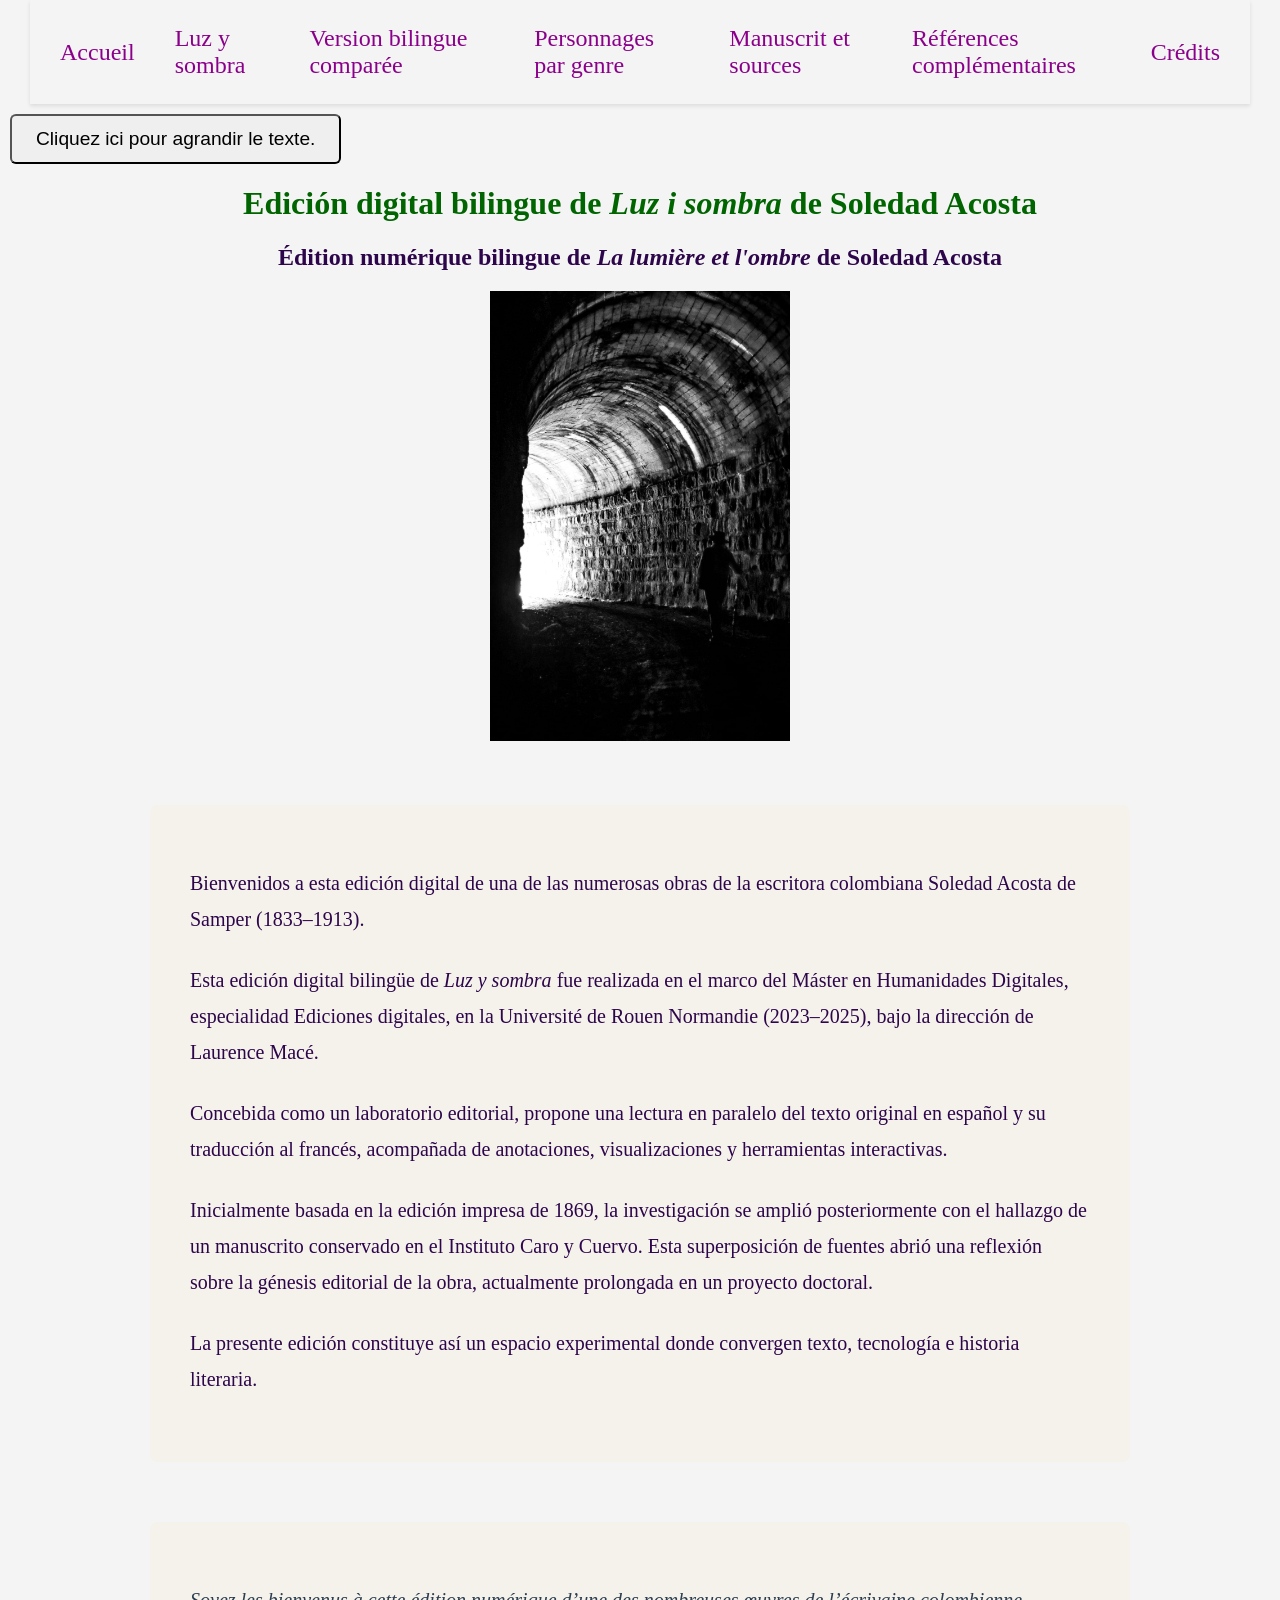
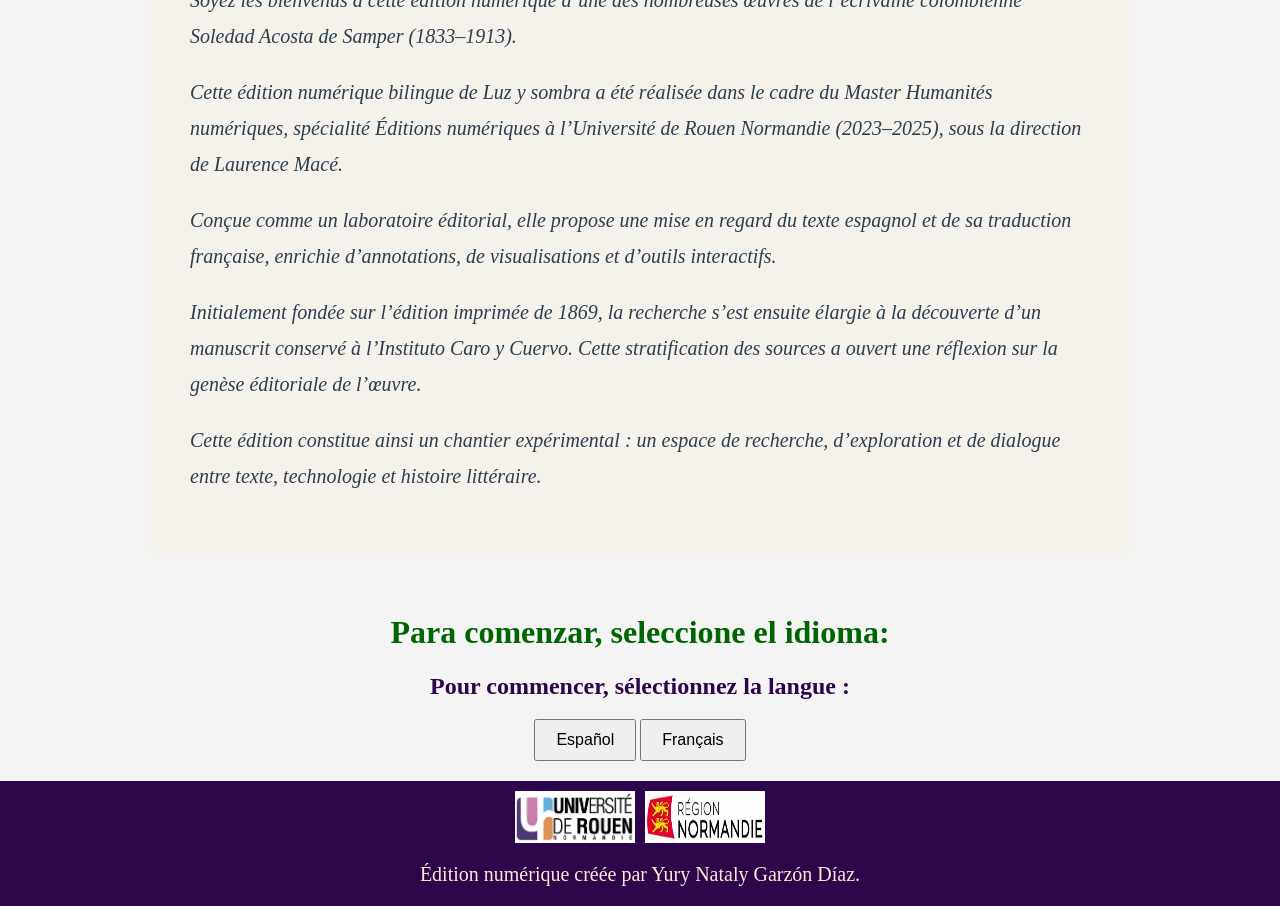
<file: index.html>
<!DOCTYPE HTML>
    <html xmlns:tei="http://www.tei-c.org/ns/1.0" xmlns:xs="http://www.w3.org/2001/XMLSchema" lang="fr">
        <head>
            <meta http-equiv="Content-Type" content="text/html; charset=UTF-8">
            <meta http-equiv="X-UA-Compatible" content="IE=edge">
            <meta name="viewport" content="width=device-width, initial-scale=1.0">
            
            <title>Édition numérique de « Luz y sombra » de Soledad Acosta</title>
            
            <link rel="stylesheet" href="style.css">
                        
            <script>
function goToConte(lang) {
    window.location.href = "conte.html?lang=" + lang;
}            
</script>
    </head>
    <body>
        <div>
            <ul id="nav">
                <li><a href="index.html">Accueil</a></li>
                <li><a href="conte.html">Luz y sombra</a></li>
                <li><a href="versionescomparadas.html">Version bilingue comparée</a></li>
                <li><a href="mujer.html">Personnages par genre</a></li>
                <li><a href="manuscrit.html">Manuscrit et sources</a></li>
                <li><a href="references.html">Références complémentaires</a></li>
                <li><a href="credits.html">Crédits</a></li>
            </ul>
        </div>
        
        <div>
            <button class="boutonaccess" onclick="document.body.classList.toggle('large-text')">
                Cliquez ici pour agrandir le texte.
            </button>
        </div>
        <div class="titulo">
            <h1>Edición digital bilingue de <i>Luz i sombra</i> de Soledad Acosta</h1>
            <h2>Édition numérique bilingue de <i>La lumière et l'ombre</i> de Soledad Acosta</h2>
            <img src="luzysombra.jpg" alt="luzysombra" width="300px">
        </div>
        
        <div class="intro">
            
            <!--ESPAGNOL -->
                          
                <p class="esp">
                    Bienvenidos a esta edición digital de una de las numerosas obras 
                    de la escritora colombiana Soledad Acosta de Samper (1833–1913).
                </p>
                
            <p class="esp">
                    Esta edición digital bilingüe de <i>Luz y sombra</i> fue realizada 
                    en el marco del Máster en Humanidades Digitales, especialidad Ediciones digitales, 
                    en la Université de Rouen Normandie (2023–2025), 
                    bajo la dirección de Laurence Macé.
                </p>
                
            <p class="esp">
                    Concebida como un laboratorio editorial, propone una lectura en paralelo 
                    del texto original en español y su traducción al francés, acompañada de 
                    anotaciones, visualizaciones y herramientas interactivas.
                </p>
                
            <p class="esp">
                    Inicialmente basada en la edición impresa de 1869, la investigación se amplió 
                    posteriormente con el hallazgo de un manuscrito conservado en el 
                    Instituto Caro y Cuervo. Esta superposición de fuentes abrió una reflexión 
                    sobre la génesis editorial de la obra, actualmente prolongada en un proyecto doctoral.
                </p>
                
            <p class="esp">
                    La presente edición constituye así un espacio experimental donde convergen 
                    texto, tecnología e historia literaria.
                </p>
                
            </div>
            
            <!-- VERSION FRANÇAISE -->
        <div class="intro">               
            <p class="fr">
                    Soyez les bienvenus à cette édition numérique d’une des nombreuses œuvres 
                    de l’écrivaine colombienne Soledad Acosta de Samper (1833–1913).
                </p>
                
            <p class="fr">
                    Cette édition numérique bilingue de <i>Luz y sombra</i> a été réalisée 
                    dans le cadre du Master Humanités numériques, spécialité Éditions numériques 
                    à l’Université de Rouen Normandie (2023–2025), 
                    sous la direction de Laurence Macé.
                </p>
                
            <p class="fr">
                    Conçue comme un laboratoire éditorial, elle propose une mise en regard 
                    du texte espagnol et de sa traduction française, enrichie d’annotations, 
                    de visualisations et d’outils interactifs.
                </p>
                
            <p class="fr">
                    Initialement fondée sur l’édition imprimée de 1869, la recherche s’est ensuite 
                    élargie à la découverte d’un manuscrit conservé à l’Instituto Caro y Cuervo. 
                    Cette stratification des sources a ouvert une réflexion sur la genèse éditoriale 
                    de l’œuvre.
                </p>
                
            <p class="fr">
                    Cette édition constitue ainsi un chantier expérimental : un espace de recherche, 
                    d’exploration et de dialogue entre texte, technologie et histoire littéraire.
                </p>
                
            
        </div>
        
        <div class="language-selector">
            
                <h1>Para comenzar, seleccione el idioma:</h1>
                <h2>Pour commencer, sélectionnez la langue :</h2>
                
                <button onclick="goToConte('es')">Español</button>
                <button onclick="goToConte('fr')">Français</button>
        </div>   
        <div>
            
        </div>
        
        <footer class="foot">
                        
            <div class="footer-logos">
                <img src="rouen.jpg" alt="logo université de Rouen">
                <img src="normandie1.jpg" alt="logo Normandie">
            </div>
            <p class="footer-texto">
                Édition numérique créée par Yury Nataly Garzón Díaz.
            </p>
        </footer>
        
    </body>
</html>
</file>
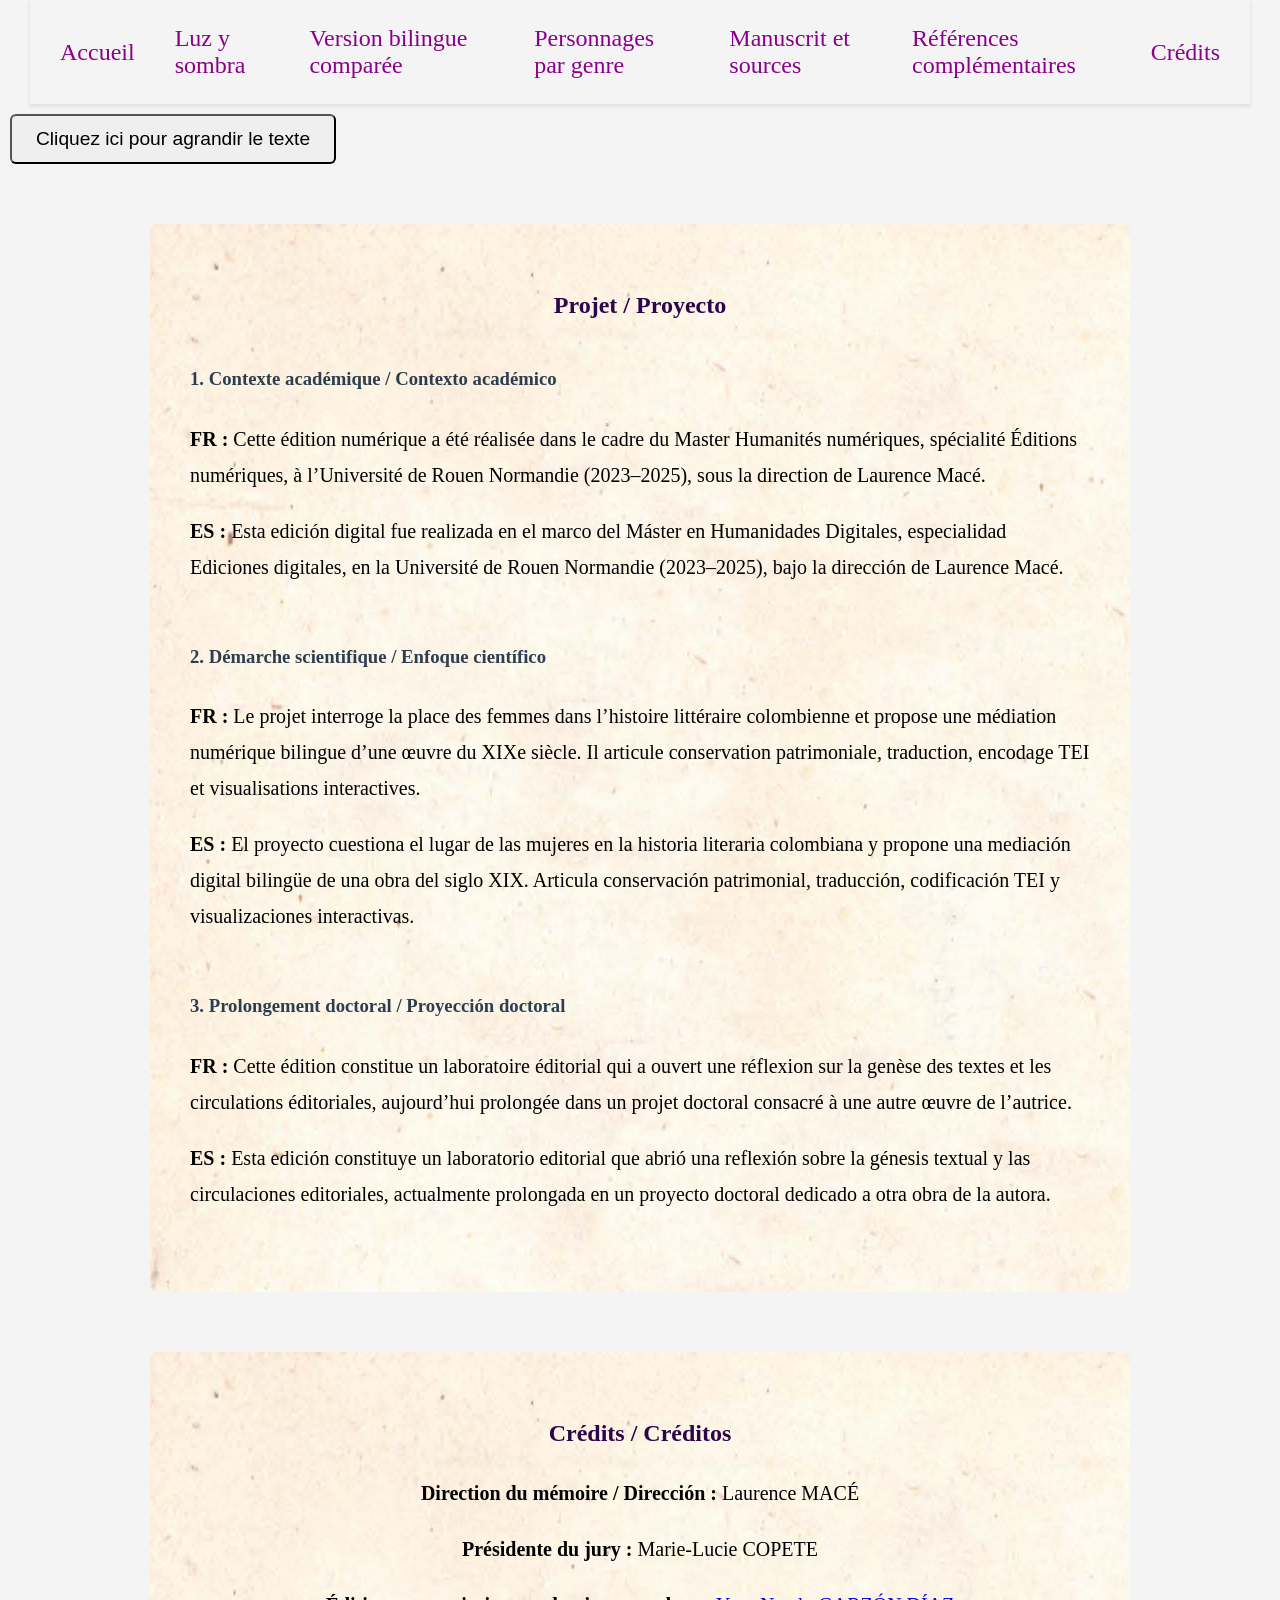
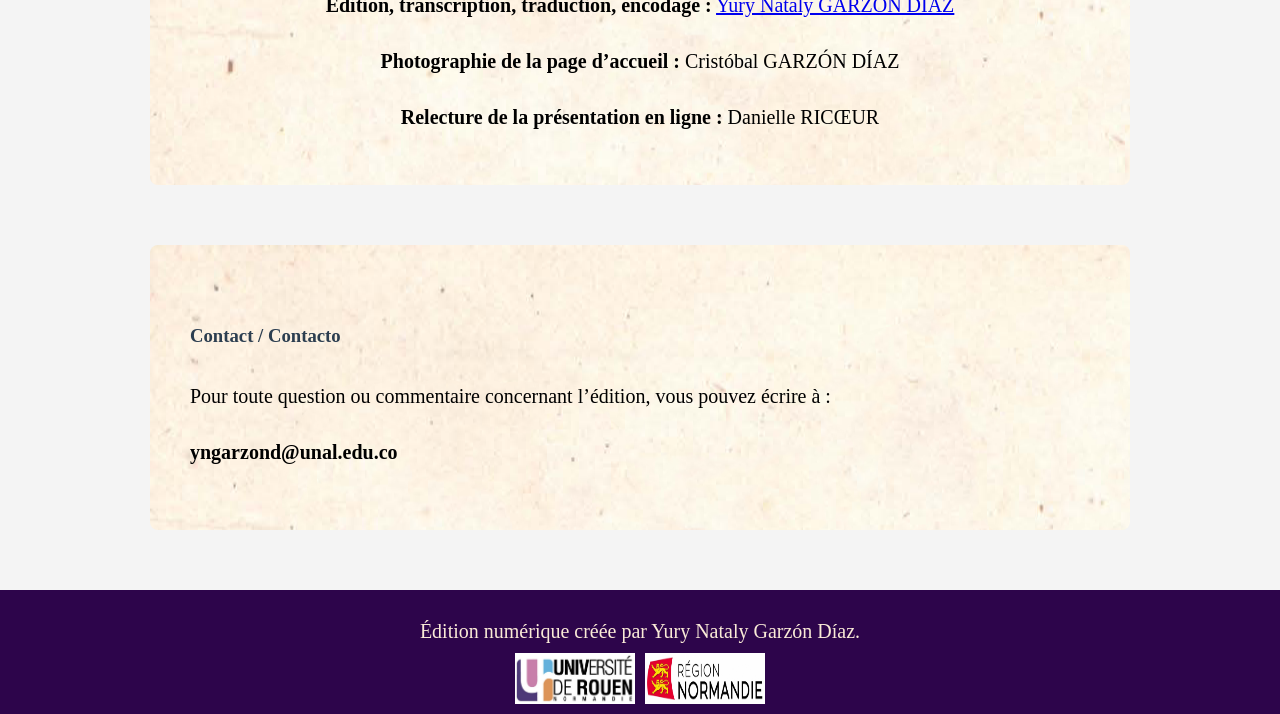
<file: credits.html>
<!DOCTYPE html>
<html>
    <head>
        <title>Crédits</title>
        <link rel="stylesheet" href="style.css"/>
    </head>
    <body>
        <div>
            <ul id="nav">
                <li><a href="index.html">Accueil</a></li>
                <li><a href="conte.html">Luz y sombra</a></li>
                <li><a href="versionescomparadas.html">Version bilingue comparée</a></li>
                <li><a href="mujer.html">Personnages par genre</a></li>
                <li><a href="manuscrit.html">Manuscrit et sources</a></li>
                <li><a href="references.html">Références complémentaires</a></li>
                <li><a href="credits.html">Crédits</a></li>
            </ul>
        </div>
        
        <div>
            <button class="boutonaccess" onclick="document.body.classList.toggle('large-text')">
                Cliquez ici pour agrandir le texte
            </button>
        </div>
        
        <div class="proyecto">
            
            <h2>Projet / Proyecto</h2>
            
            <section class="section-projet">
                
                <h3>1. Contexte académique / Contexto académico</h3>
                
                <p>
                    <strong>FR :</strong>
                    Cette édition numérique a été réalisée dans le cadre du Master Humanités numériques,
                    spécialité Éditions numériques, à l’Université de Rouen Normandie (2023–2025),
                    sous la direction de Laurence Macé.
                </p>
                
                <p>
                    <strong>ES :</strong>
                    Esta edición digital fue realizada en el marco del Máster en Humanidades Digitales,
                    especialidad Ediciones digitales, en la Université de Rouen Normandie (2023–2025),
                    bajo la dirección de Laurence Macé.
                </p>
                
            </section>
            
            
            <section class="section-projet">
                
                <h3>2. Démarche scientifique / Enfoque científico</h3>
                
                <p>
                    <strong>FR :</strong>
                    Le projet interroge la place des femmes dans l’histoire littéraire colombienne
                    et propose une médiation numérique bilingue d’une œuvre du XIXe siècle.
                    Il articule conservation patrimoniale, traduction, encodage TEI et visualisations interactives.
                </p>
                
                <p>
                    <strong>ES :</strong>
                    El proyecto cuestiona el lugar de las mujeres en la historia literaria colombiana
                    y propone una mediación digital bilingüe de una obra del siglo XIX.
                    Articula conservación patrimonial, traducción, codificación TEI y visualizaciones interactivas.
                </p>
                
            </section>
            
            
            <section class="section-projet">
                
                <h3>3. Prolongement doctoral / Proyección doctoral</h3>
                
                <p>
                    <strong>FR :</strong>
                    Cette édition constitue un laboratoire éditorial qui a ouvert une réflexion
                    sur la genèse des textes et les circulations éditoriales,
                    aujourd’hui prolongée dans un projet doctoral consacré à une autre œuvre de l’autrice.
                </p>
                
                <p>
                    <strong>ES :</strong>
                    Esta edición constituye un laboratorio editorial que abrió una reflexión
                    sobre la génesis textual y las circulaciones editoriales,
                    actualmente prolongada en un proyecto doctoral dedicado a otra obra de la autora.
                </p>
                
            </section>
            
        </div>
        
        
        <div class="creditos">
            
            <h2>Crédits / Créditos</h2>
            
            <p>
                <strong>Direction du mémoire / Dirección :</strong>
                Laurence MACÉ
            </p>
            
            <p>
                <strong>Présidente du jury :</strong>
                Marie-Lucie COPETE
            </p>
            
            <p>
                <strong>Édition, transcription, traduction, encodage :</strong>
                <a href="https://www.linkedin.com/in/nataly-garzon-diaz/" target="_blank" rel="noopener noreferrer">
                    Yury Nataly GARZÓN DÍAZ
                </a>
            </p>
            
            <p>
                <strong>Photographie de la page d’accueil :</strong>
                Cristóbal GARZÓN DÍAZ
            </p>
            
            <p>
                <strong>Relecture de la présentation en ligne :</strong>
                Danielle RICŒUR
            </p>
            
        </div>
        
        
        <div class="contact">
            
            <h3>Contact / Contacto</h3>
            
            <p>
                Pour toute question ou commentaire concernant l’édition,
                vous pouvez écrire à :
            </p>
            
            <p>
                <strong>yngarzond@unal.edu.co</strong>
            </p>
            
        </div>
        <footer class="foot">
            <p class="footer-texto">
                Édition numérique créée par Yury Nataly Garzón Díaz.
            </p>
            
            <div class="footer-logos">
                <img src="rouen.jpg" alt="logo université de Rouen">
                <img src="normandie1.jpg" alt="logo Normandie">
            </div>
        </footer>
    </body>
</html>
</file>
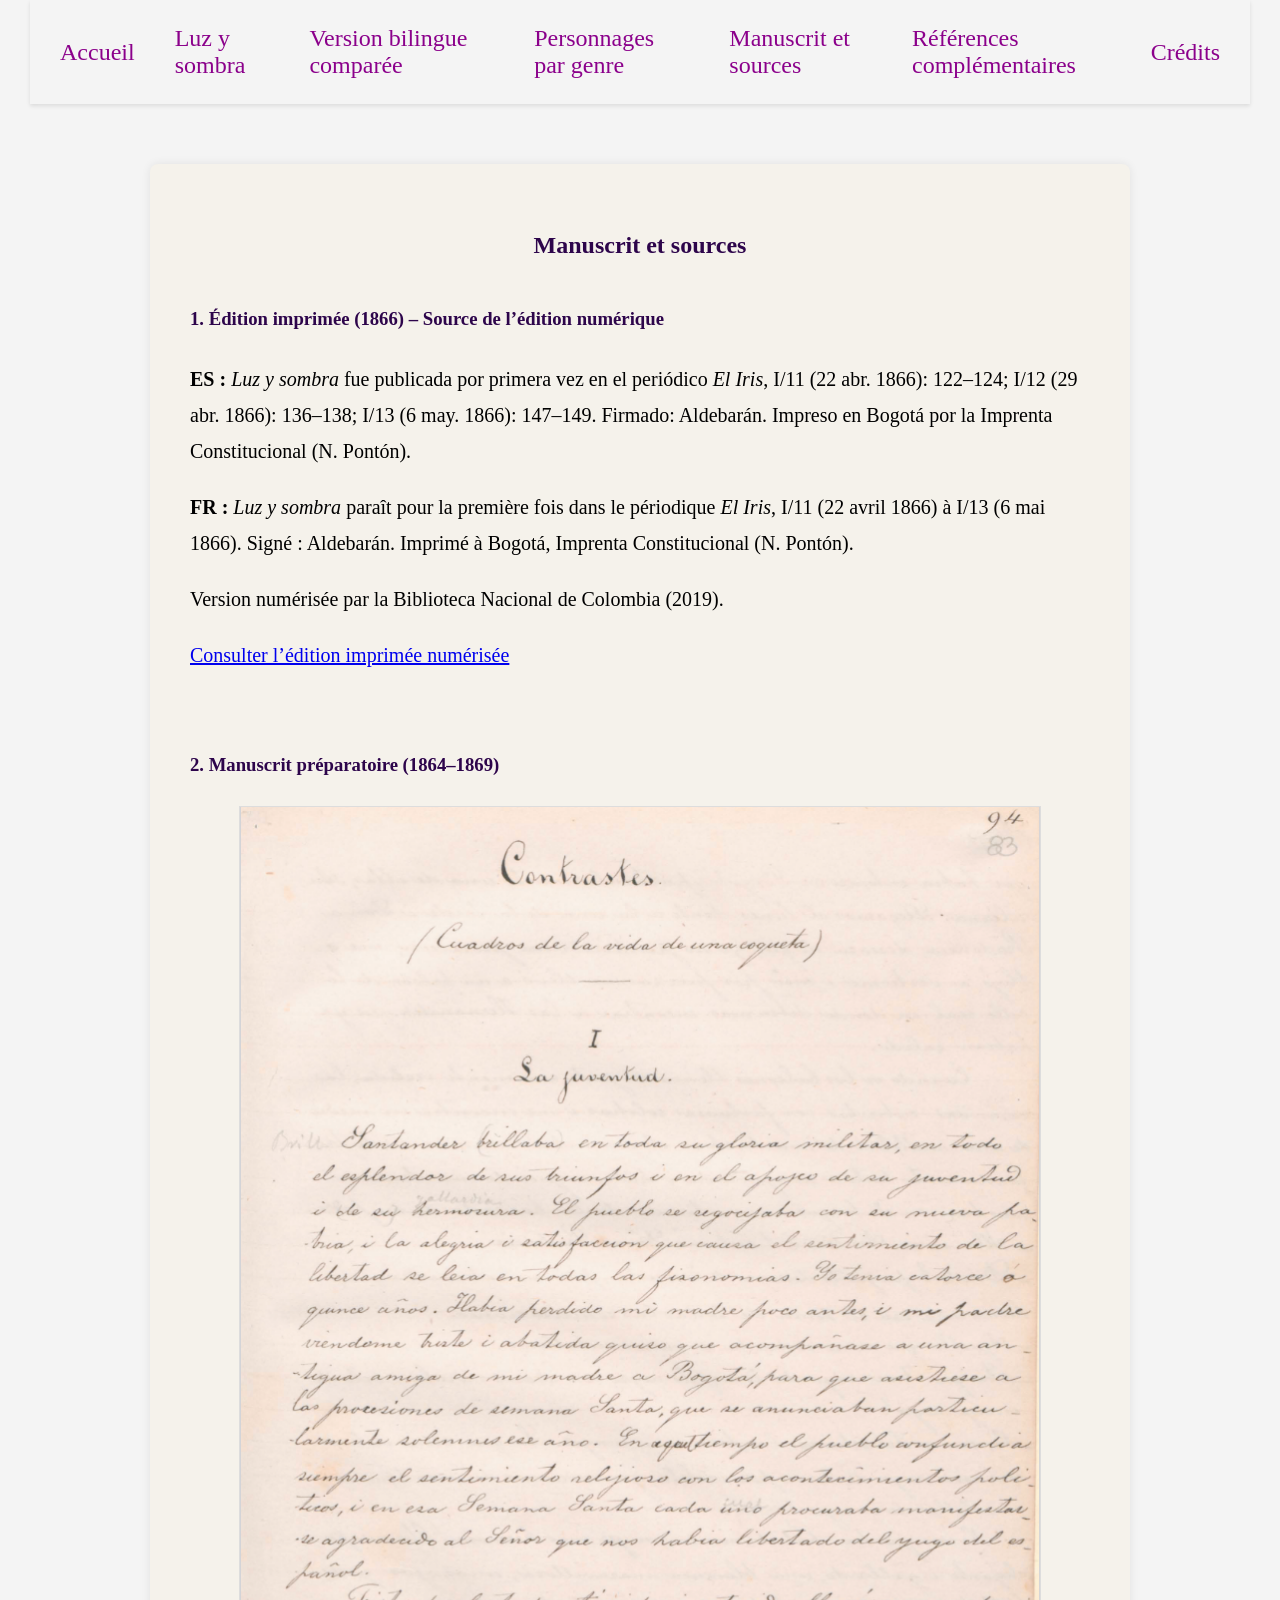
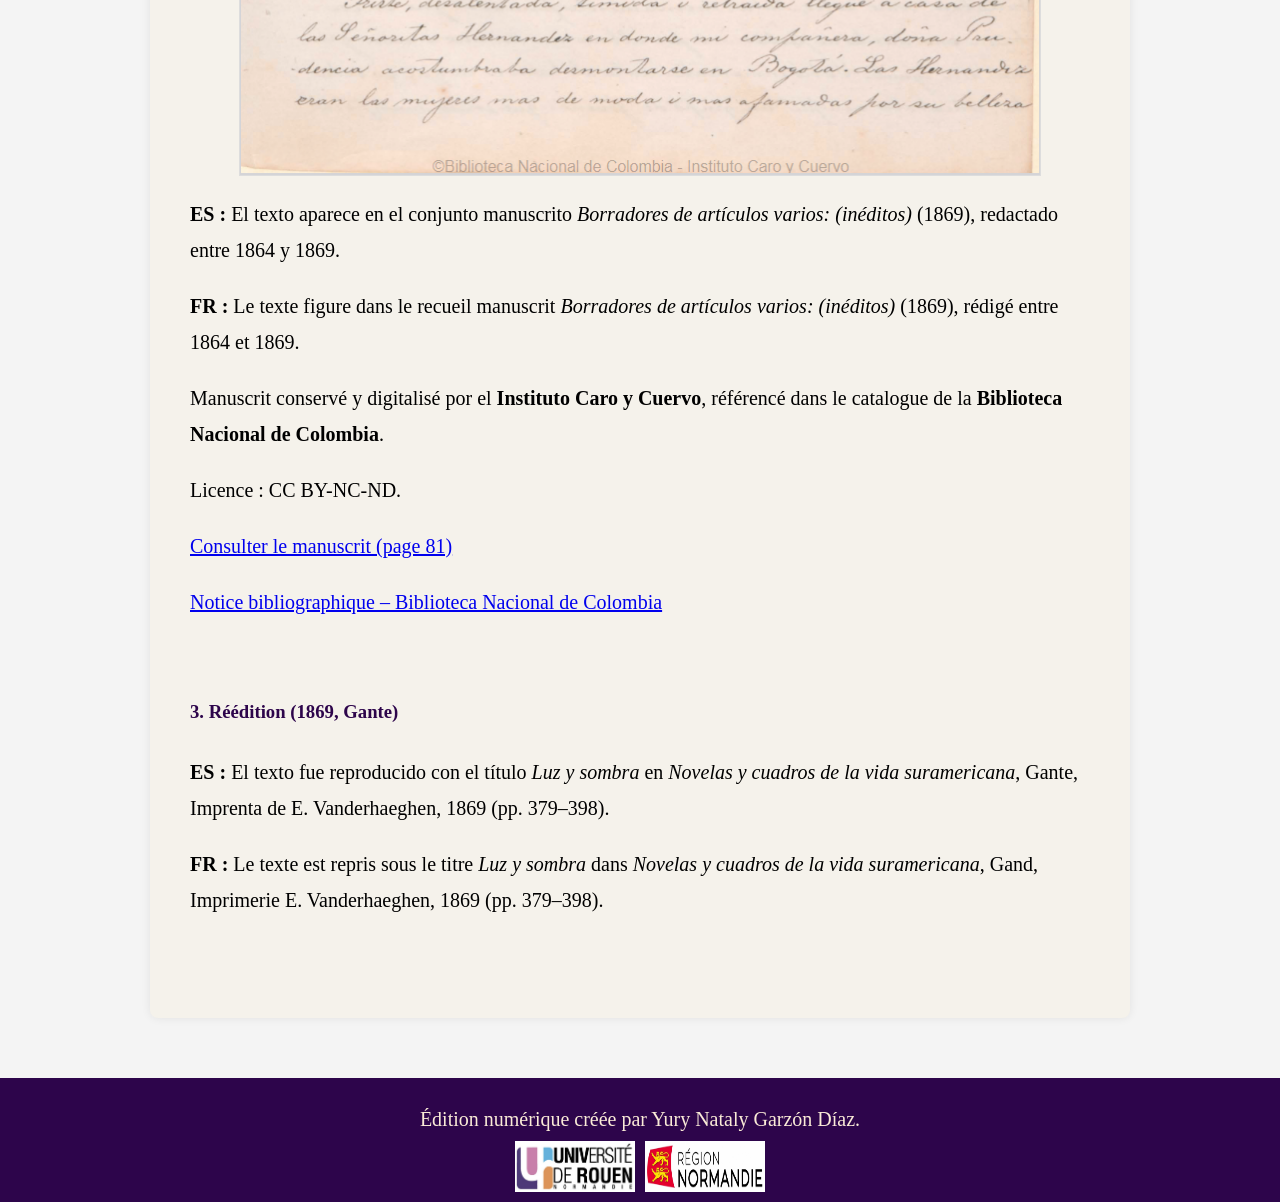
<file: manuscrit.html>
<!DOCTYPE html>
<html>
    <head>
        <title>Manuscrit Luz y sombra - Soledad Acosta de Samper</title>
        <link rel="stylesheet" href="style.css"/>
    </head>
    <body>
        <div>
            <ul id="nav">
                <li><a href="index.html">Accueil</a></li>
                <li><a href="conte.html">Luz y sombra</a></li>
                <li><a href="versionescomparadas.html">Version bilingue comparée</a></li>
                <li><a href="mujer.html">Personnages par genre</a></li>
                <li><a href="manuscrit.html">Manuscrit et sources</a></li>
                <li><a href="references.html">Références complémentaires</a></li>
                <li><a href="credits.html">Crédits</a></li>
            </ul>
        </div>
        
        <div class="manuscrit">
            
            <h2>Manuscrit et sources</h2>
            
            
            <!-- 1. ÉDITION IMPRIMÉE 1866 -->
            
            
            <section class="source-section">
                
                <h3>1. Édition imprimée (1866) – Source de l’édition numérique</h3>
                
                <p>
                    <strong>ES :</strong>
                    <i>Luz y sombra</i> fue publicada por primera vez en el periódico 
                    <i>El Iris</i>, I/11 (22 abr. 1866): 122–124; I/12 (29 abr. 1866): 136–138; 
                    I/13 (6 may. 1866): 147–149. Firmado: Aldebarán.  
                    Impreso en Bogotá por la Imprenta Constitucional (N. Pontón).
                </p>
                
                <p>
                    <strong>FR :</strong>
                    <i>Luz y sombra</i> paraît pour la première fois dans le périodique 
                    <i>El Iris</i>, I/11 (22 avril 1866) à I/13 (6 mai 1866). 
                    Signé : Aldebarán.  
                    Imprimé à Bogotá, Imprenta Constitucional (N. Pontón).
                </p>
                
                <p>
                    Version numérisée par la Biblioteca Nacional de Colombia (2019).
                </p>
                
                <p>
                    <a href="https://bnco.ent.sirsi.net/custom/web/content/conservacion/html/visorFicheros.html?idFichero=192156"
                        target="_blank" rel="noopener noreferrer">
                        Consulter l’édition imprimée numérisée
                    </a>
                </p>
                
            </section>
            
            
            
            <!-- 2. MANUSCRIT BROUILLON  -->
            
            
            <section class="source-section">
                
                <h3>2. Manuscrit préparatoire (1864–1869)</h3>
                
                <a href="https://bibliotecadigital.caroycuervo.gov.co/id/eprint/1325/1/FSAS014.pdf#page=81"
                    target="_blank" rel="noopener noreferrer">
                    <img src="manuscrit_luzysombra.png"
                        alt="Extrait du manuscrit Borradores de artículos varios (1869)">
                </a>
                
                <p>
                    <strong>ES :</strong>
                    El texto aparece en el conjunto manuscrito 
                    <i>Borradores de artículos varios: (inéditos)</i> (1869), 
                    redactado entre 1864 y 1869.
                </p>
                
                <p>
                    <strong>FR :</strong>
                    Le texte figure dans le recueil manuscrit 
                    <i>Borradores de artículos varios: (inéditos)</i> (1869), 
                    rédigé entre 1864 et 1869.
                </p>
                
                <p>
                    Manuscrit conservé y digitalisé por el 
                    <strong>Instituto Caro y Cuervo</strong>, 
                    référencé dans le catalogue de la 
                    <strong>Biblioteca Nacional de Colombia</strong>.
                </p>
                
                <p>
                    Licence : CC BY-NC-ND.
                </p>
                
                <p>
                    <a href="https://bibliotecadigital.caroycuervo.gov.co/id/eprint/1325/1/FSAS014.pdf#page=81"
                        target="_blank" rel="noopener noreferrer">
                        Consulter le manuscrit (page 81)
                    </a>
                </p>
                
                <p>
                    <a href="https://catalogoenlinea.bibliotecanacional.gov.co/client/es_ES/bd/search/detailnonmodal/ent:$002f$002fSD_ASSET$002f0$002fSD_ASSET:197776/ada?qu=Borradores+de+art%C3%ADculos+varios%3A+%28in%C3%A9ditos%29&d=ent%3A%2F%2FSD_ASSET%2F0%2FSD_ASSET%3A197776%7EASSET%7E0&dt=list&h=8"
                        target="_blank" rel="noopener noreferrer">
                        Notice bibliographique – Biblioteca Nacional de Colombia
                    </a>
                </p>
                
            </section>
            
            
            
            <!-- 3. RÉÉDITION 1869 -->
            
            
            <section class="source-section">
                
                <h3>3. Réédition (1869, Gante)</h3>
                
                <p>
                    <strong>ES :</strong>
                    El texto fue reproducido con el título <i>Luz y sombra</i> 
                    en <i>Novelas y cuadros de la vida suramericana</i>, 
                    Gante, Imprenta de E. Vanderhaeghen, 1869 (pp. 379–398).
                </p>
                
                <p>
                    <strong>FR :</strong>
                    Le texte est repris sous le titre <i>Luz y sombra</i> 
                    dans <i>Novelas y cuadros de la vida suramericana</i>, 
                    Gand, Imprimerie E. Vanderhaeghen, 1869 (pp. 379–398).
                </p>
                
            </section>
            
        </div>
        
        <footer class="foot">
            <p class="footer-texto">
                Édition numérique créée par Yury Nataly Garzón Díaz.
            </p>
            
            <div class="footer-logos">
                <img src="rouen.jpg" alt="logo université de Rouen">
                <img src="normandie1.jpg" alt="logo Normandie">
            </div>
        </footer>
    </body>
</html>
</file>
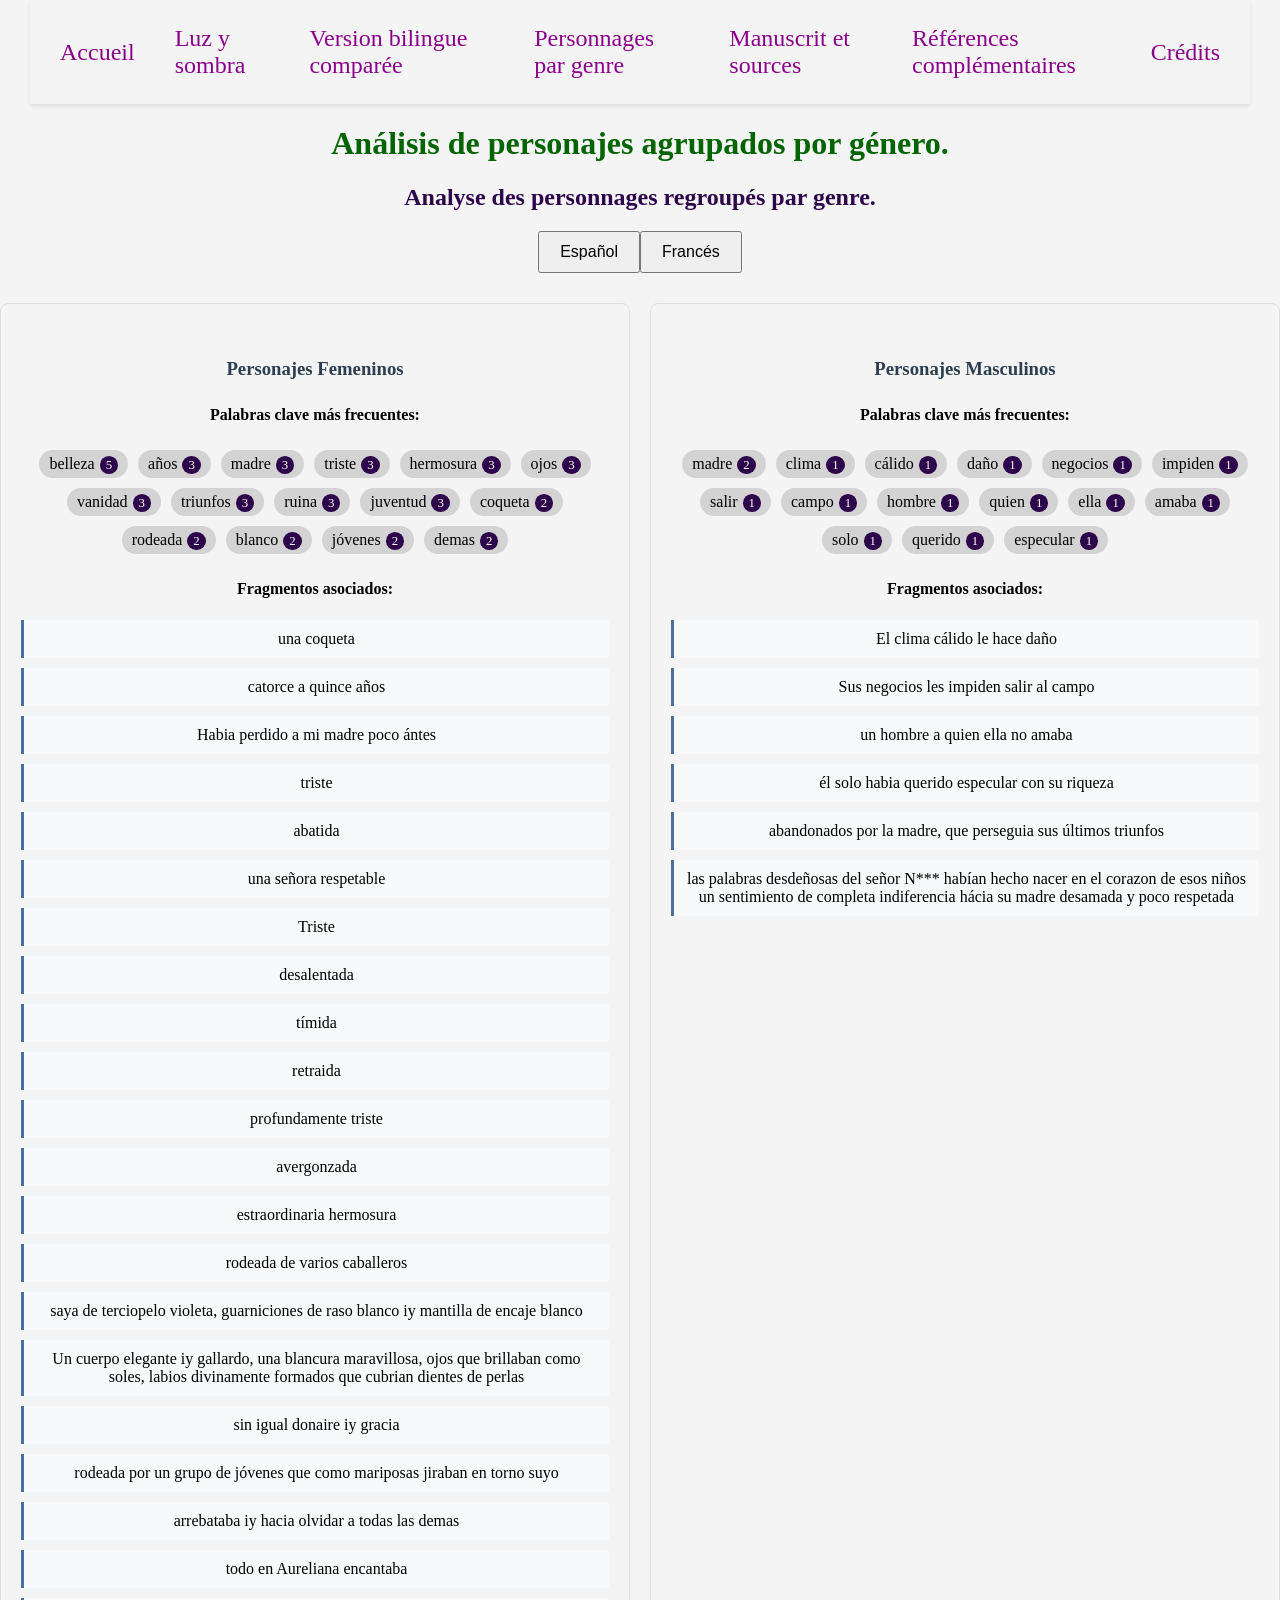
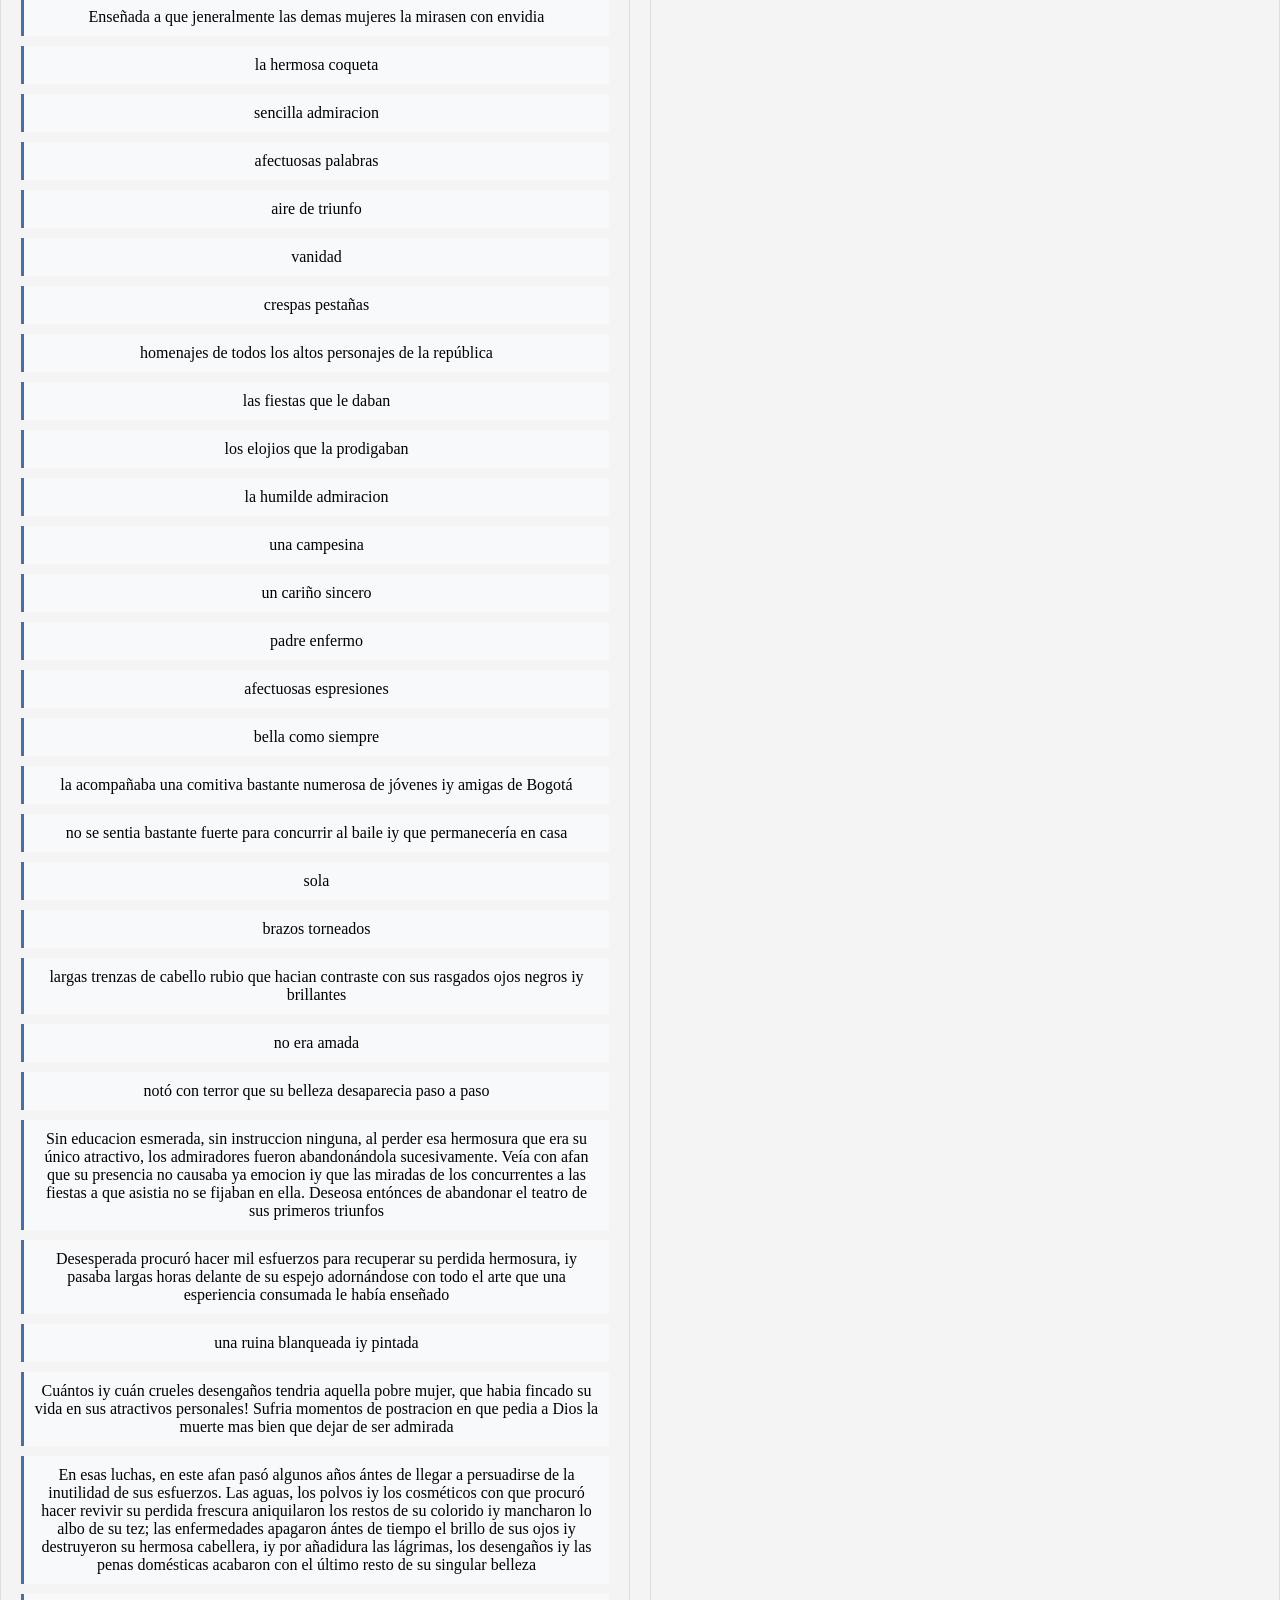
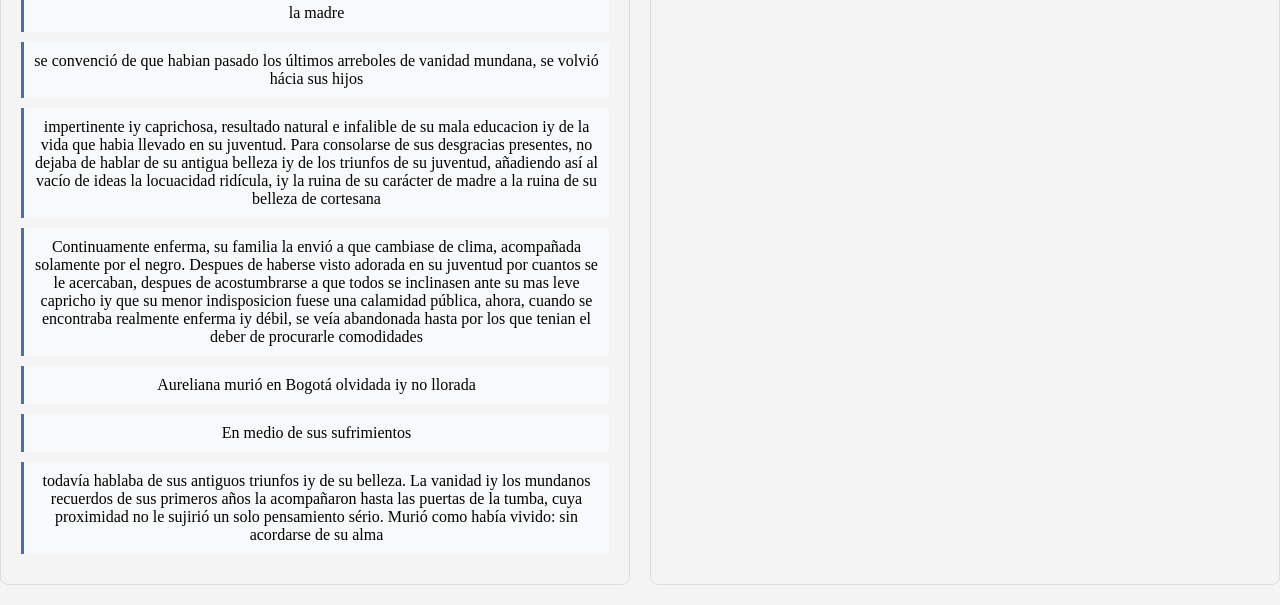
<file: mujer.html>
<!DOCTYPE HTML>
<html xmlns:tei="http://www.tei-c.org/ns/1.0" lang="fr">
   <head>
      <meta http-equiv="Content-Type" content="text/html; charset=UTF-8">
      <meta name="viewport" content="width=device-width, initial-scale=1.0">
      <title>Analyse des personnages par genre</title>
      <link rel="stylesheet" href="style.css">
   </head>
   <body>
      <div>
         <ul id="nav">
            <li><a href="index.html">Accueil</a></li>
            <li><a href="conte.html">Luz y sombra</a></li>
            <li><a href="versionescomparadas.html">Version bilingue comparée</a></li>
            <li><a href="mujer.html">Personnages par genre</a></li>
            <li><a href="manuscrit.html">Manuscrit et sources</a></li>
            <li><a href="references.html">Références complémentaires</a></li>
            <li><a href="credits.html">Crédits</a></li>
         </ul>
      </div>
      <h1>Análisis de personajes agrupados por género.</h1>
      <h2>Analyse des personnages regroupés par genre.</h2>
      <div class="language-selector">
         <div class="botones-idioma"><button onclick="mostrarSeccion('espanol')">Español</button><button onclick="mostrarSeccion('frances')">Francés</button></div>
         <div id="espanol" class="seccion-idioma">
            <div class="genero-container">
               <div class="genero">
                  <h3>Personajes Femeninos</h3>
                  <div style="margin-bottom: 20px;">
                     <h4>Palabras clave más frecuentes:</h4><span class="palabra" onclick="resaltarPalabra('belleza', 'femenino', 'es')">belleza<span class="frecuencia">5</span></span><span class="palabra" onclick="resaltarPalabra('años', 'femenino', 'es')">años<span class="frecuencia">3</span></span><span class="palabra" onclick="resaltarPalabra('madre', 'femenino', 'es')">madre<span class="frecuencia">3</span></span><span class="palabra" onclick="resaltarPalabra('triste', 'femenino', 'es')">triste<span class="frecuencia">3</span></span><span class="palabra" onclick="resaltarPalabra('hermosura', 'femenino', 'es')">hermosura<span class="frecuencia">3</span></span><span class="palabra" onclick="resaltarPalabra('ojos', 'femenino', 'es')">ojos<span class="frecuencia">3</span></span><span class="palabra" onclick="resaltarPalabra('vanidad', 'femenino', 'es')">vanidad<span class="frecuencia">3</span></span><span class="palabra" onclick="resaltarPalabra('triunfos', 'femenino', 'es')">triunfos<span class="frecuencia">3</span></span><span class="palabra" onclick="resaltarPalabra('ruina', 'femenino', 'es')">ruina<span class="frecuencia">3</span></span><span class="palabra" onclick="resaltarPalabra('juventud', 'femenino', 'es')">juventud<span class="frecuencia">3</span></span><span class="palabra" onclick="resaltarPalabra('coqueta', 'femenino', 'es')">coqueta<span class="frecuencia">2</span></span><span class="palabra" onclick="resaltarPalabra('rodeada', 'femenino', 'es')">rodeada<span class="frecuencia">2</span></span><span class="palabra" onclick="resaltarPalabra('blanco', 'femenino', 'es')">blanco<span class="frecuencia">2</span></span><span class="palabra" onclick="resaltarPalabra('jóvenes', 'femenino', 'es')">jóvenes<span class="frecuencia">2</span></span><span class="palabra" onclick="resaltarPalabra('demas', 'femenino', 'es')">demas<span class="frecuencia">2</span></span></div>
                  <div>
                     <h4>Fragmentos asociados:</h4>
                     <div class="fragmento fragmento-femenino-es">una coqueta</div>
                     <div class="fragmento fragmento-femenino-es">catorce a quince años</div>
                     <div class="fragmento fragmento-femenino-es">Habia perdido a mi madre poco ántes</div>
                     <div class="fragmento fragmento-femenino-es">triste</div>
                     <div class="fragmento fragmento-femenino-es">abatida</div>
                     <div class="fragmento fragmento-femenino-es">una señora respetable</div>
                     <div class="fragmento fragmento-femenino-es">Triste</div>
                     <div class="fragmento fragmento-femenino-es">desalentada</div>
                     <div class="fragmento fragmento-femenino-es">tímida</div>
                     <div class="fragmento fragmento-femenino-es">retraida</div>
                     <div class="fragmento fragmento-femenino-es">profundamente triste </div>
                     <div class="fragmento fragmento-femenino-es">avergonzada</div>
                     <div class="fragmento fragmento-femenino-es">estraordinaria hermosura</div>
                     <div class="fragmento fragmento-femenino-es">rodeada de varios caballeros</div>
                     <div class="fragmento fragmento-femenino-es">saya
                        de terciopelo violeta, guarniciones de
                        raso blanco iy mantilla de encaje blanco</div>
                     <div class="fragmento fragmento-femenino-es">Un cuerpo elegante iy gallardo, una blancura maravillosa, ojos
                        que brillaban como soles, labios divinamente formados que cubrian dientes de
                        perlas</div>
                     <div class="fragmento fragmento-femenino-es">sin igual donaire
                        iy gracia</div>
                     <div class="fragmento fragmento-femenino-es">rodeada por un grupo
                        de jóvenes que como mariposas jiraban
                        en torno suyo</div>
                     <div class="fragmento fragmento-femenino-es">arrebataba iy hacia olvidar a todas
                        las demas</div>
                     <div class="fragmento fragmento-femenino-es">todo en Aureliana encantaba</div>
                     <div class="fragmento fragmento-femenino-es">Enseñada
                        a que jeneralmente las demas mujeres
                        la mirasen con envidia</div>
                     <div class="fragmento fragmento-femenino-es">la hermosa coqueta</div>
                     <div class="fragmento fragmento-femenino-es">sencilla admiracion</div>
                     <div class="fragmento fragmento-femenino-es">afectuosas palabras</div>
                     <div class="fragmento fragmento-femenino-es">aire de triunfo</div>
                     <div class="fragmento fragmento-femenino-es">vanidad</div>
                     <div class="fragmento fragmento-femenino-es">crespas pestañas</div>
                     <div class="fragmento fragmento-femenino-es">homenajes de todos los altos personajes de la república</div>
                     <div class="fragmento fragmento-femenino-es">las fiestas que le
                        daban</div>
                     <div class="fragmento fragmento-femenino-es">los elojios que la prodigaban</div>
                     <div class="fragmento fragmento-femenino-es">la humilde admiracion</div>
                     <div class="fragmento fragmento-femenino-es">una campesina</div>
                     <div class="fragmento fragmento-femenino-es">un cariño sincero</div>
                     <div class="fragmento fragmento-femenino-es">padre enfermo</div>
                     <div class="fragmento fragmento-femenino-es">afectuosas espresiones</div>
                     <div class="fragmento fragmento-femenino-es">bella como siempre</div>
                     <div class="fragmento fragmento-femenino-es">la acompañaba una comitiva bastante
                        numerosa de jóvenes iy amigas de Bogotá</div>
                     <div class="fragmento fragmento-femenino-es">no se sentia bastante fuerte para
                        concurrir al baile iy que permanecería en
                        casa</div>
                     <div class="fragmento fragmento-femenino-es">sola</div>
                     <div class="fragmento fragmento-femenino-es">brazos torneados</div>
                     <div class="fragmento fragmento-femenino-es">largas trenzas de cabello
                        rubio que hacian contraste con sus rasgados ojos negros iy brillantes</div>
                     <div class="fragmento fragmento-femenino-es">no era amada</div>
                     <div class="fragmento fragmento-femenino-es">notó con terror que su 
                        belleza desaparecia paso a paso</div>
                     <div class="fragmento fragmento-femenino-es">Sin educacion 
                        esmerada, sin instruccion ninguna, 
                        al perder esa hermosura que era su 
                        único atractivo, los admiradores fueron
                        abandonándola sucesivamente. Veía con 
                        afan que su presencia no causaba ya emocion 
                        iy que las miradas de los concurrentes 
                        a las fiestas a que asistia no se fijaban 
                        en ella. Deseosa entónces de abandonar 
                        el teatro de sus primeros triunfos</div>
                     <div class="fragmento fragmento-femenino-es">Desesperada procuró 
                        hacer mil esfuerzos para recuperar su 
                        perdida hermosura, iy pasaba largas horas
                        delante de su espejo adornándose con todo 
                        el arte que una esperiencia consumada 
                        le había enseñado</div>
                     <div class="fragmento fragmento-femenino-es">una ruina blanqueada iy pintada</div>
                     <div class="fragmento fragmento-femenino-es">Cuántos iy cuán crueles desengaños 
                        tendria aquella pobre mujer, que habia 
                        fincado su vida en sus atractivos personales! 
                        Sufria momentos de postracion 
                        en que pedia a Dios la muerte mas bien 
                        que dejar de ser admirada</div>
                     <div class="fragmento fragmento-femenino-es">En esas luchas, en este afan pasó algunos 
                        años ántes de llegar a persuadirse 
                        de la inutilidad de sus esfuerzos. Las 
                        aguas, los polvos iy los cosméticos con 
                        que procuró hacer revivir su perdida 
                        frescura aniquilaron los restos de su colorido 
                        iy mancharon lo albo de su tez; las 
                        enfermedades apagaron ántes de tiempo 
                        el brillo de sus ojos iy destruyeron su
                        hermosa cabellera, iy por añadidura las 
                        lágrimas, los desengaños iy las penas domésticas 
                        acabaron con el último resto 
                        de su singular belleza</div>
                     <div class="fragmento fragmento-femenino-es">la madre</div>
                     <div class="fragmento fragmento-femenino-es">se convenció 
                        de que habian pasado los últimos arreboles 
                        de vanidad mundana, se volvió hácia 
                        sus hijos</div>
                     <div class="fragmento fragmento-femenino-es">impertinente 
                        iy caprichosa, resultado natural e 
                        infalible de su mala educacion iy de la 
                        vida que habia llevado en su juventud. 
                        Para consolarse de sus desgracias presentes, 
                        no dejaba de hablar de su antigua 
                        belleza iy de los triunfos de su juventud, 
                        añadiendo así al vacío de ideas la 
                        locuacidad ridícula, iy la ruina de su carácter 
                        de madre a la ruina de su belleza 
                        de cortesana</div>
                     <div class="fragmento fragmento-femenino-es">Continuamente enferma, su familia la 
                        envió a que cambiase de clima, acompañada 
                        solamente por el negro. Despues 
                        de haberse visto adorada en su juventud 
                        por cuantos se le acercaban, despues de 
                        acostumbrarse a que todos se inclinasen 
                        ante su mas leve capricho iy que su menor 
                        indisposicion fuese una calamidad 
                        pública, ahora, cuando se encontraba 
                        realmente enferma iy débil, se veía abandonada 
                        hasta por los que tenian el deber 
                        de procurarle comodidades</div>
                     <div class="fragmento fragmento-femenino-es">Aureliana murió 
                        en Bogotá olvidada iy no llorada</div>
                     <div class="fragmento fragmento-femenino-es">En
                        medio de sus sufrimientos</div>
                     <div class="fragmento fragmento-femenino-es">todavía hablaba de sus antiguos triunfos 
                        iy de su belleza. La vanidad iy los mundanos 
                        recuerdos de sus primeros años la 
                        acompañaron hasta las puertas de la 
                        tumba, cuya proximidad no le sujirió un 
                        solo pensamiento sério. Murió como había 
                        vivido: sin acordarse de su alma</div>
                  </div>
               </div>
               <div class="genero">
                  <h3>Personajes Masculinos</h3>
                  <div style="margin-bottom: 20px;">
                     <h4>Palabras clave más frecuentes:</h4><span class="palabra" onclick="resaltarPalabra('madre', 'masculino', 'es')">madre<span class="frecuencia">2</span></span><span class="palabra" onclick="resaltarPalabra('clima', 'masculino', 'es')">clima<span class="frecuencia">1</span></span><span class="palabra" onclick="resaltarPalabra('cálido', 'masculino', 'es')">cálido<span class="frecuencia">1</span></span><span class="palabra" onclick="resaltarPalabra('daño', 'masculino', 'es')">daño<span class="frecuencia">1</span></span><span class="palabra" onclick="resaltarPalabra('negocios', 'masculino', 'es')">negocios<span class="frecuencia">1</span></span><span class="palabra" onclick="resaltarPalabra('impiden', 'masculino', 'es')">impiden<span class="frecuencia">1</span></span><span class="palabra" onclick="resaltarPalabra('salir', 'masculino', 'es')">salir<span class="frecuencia">1</span></span><span class="palabra" onclick="resaltarPalabra('campo', 'masculino', 'es')">campo<span class="frecuencia">1</span></span><span class="palabra" onclick="resaltarPalabra('hombre', 'masculino', 'es')">hombre<span class="frecuencia">1</span></span><span class="palabra" onclick="resaltarPalabra('quien', 'masculino', 'es')">quien<span class="frecuencia">1</span></span><span class="palabra" onclick="resaltarPalabra('ella', 'masculino', 'es')">ella<span class="frecuencia">1</span></span><span class="palabra" onclick="resaltarPalabra('amaba', 'masculino', 'es')">amaba<span class="frecuencia">1</span></span><span class="palabra" onclick="resaltarPalabra('solo', 'masculino', 'es')">solo<span class="frecuencia">1</span></span><span class="palabra" onclick="resaltarPalabra('querido', 'masculino', 'es')">querido<span class="frecuencia">1</span></span><span class="palabra" onclick="resaltarPalabra('especular', 'masculino', 'es')">especular<span class="frecuencia">1</span></span></div>
                  <div>
                     <h4>Fragmentos asociados:</h4>
                     <div class="fragmento fragmento-masculino-es">El clima cálido le hace daño</div>
                     <div class="fragmento fragmento-masculino-es">Sus negocios les impiden salir al 
                        campo</div>
                     <div class="fragmento fragmento-masculino-es">un hombre a quien ella no amaba</div>
                     <div class="fragmento fragmento-masculino-es">él solo habia querido especular 
                        con su riqueza</div>
                     <div class="fragmento fragmento-masculino-es">abandonados por la madre, 
                        que perseguia sus últimos triunfos</div>
                     <div class="fragmento fragmento-masculino-es">las palabras 
                        desdeñosas del señor N*** habían hecho 
                        nacer en el corazon de esos niños un sentimiento 
                        de completa indiferencia hácia 
                        su madre desamada y poco respetada</div>
                  </div>
               </div>
            </div>
         </div>
         <div id="frances" class="seccion-idioma">
            <div class="genero-container">
               <div class="genero">
                  <h3>Personnages Féminins</h3>
                  <div style="margin-bottom: 20px;">
                     <h4>Palabras clave más frecuentes:</h4><span class="palabra" onclick="resaltarPalabra('beauté', 'femenino', 'fr')">beauté<span class="frecuencia">8</span></span><span class="palabra" onclick="resaltarPalabra('jeunesse', 'femenino', 'fr')">jeunesse<span class="frecuencia">7</span></span><span class="palabra" onclick="resaltarPalabra('moindre', 'femenino', 'fr')">moindre<span class="frecuencia">4</span></span><span class="palabra" onclick="resaltarPalabra('triomphes', 'femenino', 'fr')">triomphes<span class="frecuencia">4</span></span><span class="palabra" onclick="resaltarPalabra('tous', 'femenino', 'fr')">tous<span class="frecuencia">3</span></span><span class="palabra" onclick="resaltarPalabra('devant', 'femenino', 'fr')">devant<span class="frecuencia">3</span></span><span class="palabra" onclick="resaltarPalabra('mais', 'femenino', 'fr')">mais<span class="frecuencia">3</span></span><span class="palabra" onclick="resaltarPalabra('tout', 'femenino', 'fr')">tout<span class="frecuencia">3</span></span><span class="palabra" onclick="resaltarPalabra('enfants', 'femenino', 'fr')">enfants<span class="frecuencia">3</span></span><span class="palabra" onclick="resaltarPalabra('comme', 'femenino', 'fr')">comme<span class="frecuencia">3</span></span><span class="palabra" onclick="resaltarPalabra('années', 'femenino', 'fr')">années<span class="frecuencia">3</span></span><span class="palabra" onclick="resaltarPalabra('temps', 'femenino', 'fr')">temps<span class="frecuencia">2</span></span><span class="palabra" onclick="resaltarPalabra('triste', 'femenino', 'fr')">triste<span class="frecuencia">2</span></span><span class="palabra" onclick="resaltarPalabra('efforts', 'femenino', 'fr')">efforts<span class="frecuencia">2</span></span><span class="palabra" onclick="resaltarPalabra('caractère', 'femenino', 'fr')">caractère<span class="frecuencia">2</span></span></div>
                  <div>
                     <h4>Fragmentos asociados:</h4>
                     <div class="fragmento fragmento-femenino-fr">une coquette</div>
                     <div class="fragmento fragmento-femenino-fr">quatorze ou quinze ans</div>
                     <div class="fragmento fragmento-femenino-fr">J’avais perdu ma mère peu de temps auparavant</div>
                     <div class="fragmento fragmento-femenino-fr">triste</div>
                     <div class="fragmento fragmento-femenino-fr">abattue</div>
                     <div class="fragmento fragmento-femenino-fr">Triste</div>
                     <div class="fragmento fragmento-femenino-fr">découragée</div>
                     <div class="fragmento fragmento-femenino-fr">timide</div>
                     <div class="fragmento fragmento-femenino-fr">introvertie</div>
                     <div class="fragmento fragmento-femenino-fr">Sans le lui manifester clairement, 
                        je déployai tous mes charmes, me montrant si attentionnée 
                        que je vis bientôt que mes efforts avaient eu un effet sur lui</div>
                     <div class="fragmento fragmento-femenino-fr">mon caractère est inconstant, et mon enthousiasme, 
                        qui ne dure qu’un instant, cède devant la moindre difficulté. 
                        Je n’aurais pas voulu le voir à mes pieds, 
                        mais mon amour-propre ne supportait pas qu’il admirait d’autres femmes</div>
                     <div class="fragmento fragmento-femenino-fr">Mécontente de cet espionnage importun, 
                        j’étais sur le point de réprimander celui qui avait troublé ma solitude</div>
                     <div class="fragmento fragmento-femenino-fr">Moi, j’irai, mon système consiste à 
                        ne jamais me laisser emporter par la tristesse, 
                        et à tout prix, la combattre</div>
                     <div class="fragmento fragmento-femenino-fr">Je me mariai, mes enfants grandirent et à leur tour, ils m’entourèrent de petits-enfants</div>
                     <div class="fragmento fragmento-femenino-fr">Je voyais ma jeunesse au loin, comme un rêve évanoui, mais j’étais satisfaite de mon
                        humble destinée</div>
                     <div class="fragmento fragmento-femenino-fr">je me reposais assise à la porte de ma maison.
                        La journée avait été très chaude, 
                        rendant l’ombre des arbres d’autant plus désirable, 
                        et rafraîchissant ma chambre joyeuse</div>
                     <div class="fragmento fragmento-femenino-fr">une dame âgée, courbée par les années et les maux, s’appuyant sur le bras d’un vieil
                        homme noir</div>
                     <div class="fragmento fragmento-femenino-fr">Il ne restait plus la moindre trace de sa singulière beauté</div>
                     <div class="fragmento fragmento-femenino-fr">si admirée dans sa jeunesse</div>
                     <div class="fragmento fragmento-femenino-fr">Mariée à la fin de sa jeunesse à un homme 
                        qu’elle n’aimait pas</div>
                     <div class="fragmento fragmento-femenino-fr">Elle s’aperçut avec effroi que sa beauté 
                        disparaissait progressivement. Sans éducation 
                        approfondie, sans aucune instruction, elle perdit 
                        cette beauté qui était son seul atout</div>
                     <div class="fragmento fragmento-femenino-fr">Elle voyait avec inquiétude que sa présence 
                        ne suscitait plus d’émotion et que les regards 
                        des invités aux fêtes où elle se rendait ne se posaient plus sur elle. 
                        Désireuse alors de quitter le théâtre de ses premiers triomphes, 
                        elle accompagna son époux avec plaisir 
                        aux États-Unis38.000000, -97.000000, 
                        mais là-bas, elle se sentit encore plus méprisée. 
                        Désespérée, elle s’efforça par tous les moyens 
                        de retrouver sa beauté perdue et passait de 
                        longues heures devant son miroir, se parant de 
                        tout l’art qu’une expérience consommée lui avait enseigné. 
                        Par moments, son miroir lui renvoyait l’image de 
                        l’Aureliana de sa jeunesse, 
                        et emplie d’illusions et d’espoir, elle se 
                        présentait aux fêtes et aux bals</div>
                     <div class="fragmento fragmento-femenino-fr">Combien étaient les désillusions si cruelles
                        de cette pauvre femme qui avait fondé sa vie sur ses attraits 
                        personnels ! Elle traversait des moments d’abattement où 
                        elle priait Dieu de la faire mourir plutôt que de cesser d’être admirée</div>
                     <div class="fragmento fragmento-femenino-fr">Dans ces luttes, dans cet acharnement, 
                        elle passa plusieurs années avant de finir par 
                        se convaincre de l’inutilité de ses efforts. 
                        Les eaux, les fards et les cosmétiques avec 
                        lesquels elle tenta de raviver sa fraîcheur 
                        perdue anéantirent les restes de ses couleurs 
                        et ternirent la blancheur de son teint ; les maladies 
                        éteignirent prématurément l’éclat de ses yeux et détruisirent 
                        sa belle chevelure, et, par surcroît, les larmes, les désillusions 
                        et les peines domestiques ravagèrent le dernier vestige de sa beauté singulière.</div>
                     <div class="fragmento fragmento-femenino-fr">courait après ses derniers triomphes ; et ainsi, 
                        elle perdit cette première affection filiale si pure et si belle</div>
                     <div class="fragmento fragmento-femenino-fr">se convainquit que 
                        ses derniers crépuscules de vanité mondaine étaient finis, elle se retourna vers les
                        enfants</div>
                     <div class="fragmento fragmento-femenino-fr">impertinente et capricieuse, le résultat naturel 
                        et inévitable de sa mauvaise éducation et de la vie qu'elle avait menée durant sa
                        jeunesse. 
                        Pour se consoler de ses malheurs présents, elle ne cessait de parler de sa beauté
                        passée et des 
                        triomphes de sa jeunesse, ajoutant ainsi à la vacuité de ses idées une loquacité ridicule,
                        et 
                        ruinant ainsi son caractère maternel comme sa beauté de courtisane</div>
                     <div class="fragmento fragmento-femenino-fr">Souffrant continuellement de maladies, sa famille l'envoya changer de climat, accompagnée
                        
                        seulement du Noir. Après avoir été adorée dans sa jeunesse par 
                        tous ceux qui l'approchaient, après s'être habituée à ce que tout le monde s'inclinât
                        devant le moindre 
                        de ses caprices et à ce que le moindre de ses malaises fût une calamité publique,
                        à présent, véritablement 
                        malade et affaiblie, elle se voyait abandonnée, même par ceux qui avaient le devoir
                        de lui assurer un certain confort</div>
                     <div class="fragmento fragmento-femenino-fr">Aureliana mourut il y a peu de temps à Bogota, oubliée et pleurée de personne</div>
                     <div class="fragmento fragmento-femenino-fr">au milieu de ses souffrances, elle parlait encore de ses anciens triomphes et de sa
                        beauté. La vanité et les souvenirs mondains de ses premières années l'accompagnèrent
                        jusqu'aux portes de la tombe, dont la proximité ne lui inspira aucune pensée sérieuse.
                        Elle mourut comme elle avait vécu : sans jamais songer à son âme</div>
                  </div>
               </div>
               <div class="genero">
                  <h3>Personnages Masculins</h3>
                  <div style="margin-bottom: 20px;">
                     <h4>Palabras clave más frecuentes:</h4><span class="palabra" onclick="resaltarPalabra('homme', 'masculino', 'fr')">homme<span class="frecuencia">3</span></span><span class="palabra" onclick="resaltarPalabra('fernando', 'masculino', 'fr')">fernando<span class="frecuencia">3</span></span><span class="palabra" onclick="resaltarPalabra('froideur', 'masculino', 'fr')">froideur<span class="frecuencia">2</span></span><span class="palabra" onclick="resaltarPalabra('coûte', 'masculino', 'fr')">coûte<span class="frecuencia">2</span></span><span class="palabra" onclick="resaltarPalabra('mère', 'masculino', 'fr')">mère<span class="frecuencia">2</span></span><span class="palabra" onclick="resaltarPalabra('fait', 'masculino', 'fr')">fait<span class="frecuencia">2</span></span><span class="palabra" onclick="resaltarPalabra('jeune', 'masculino', 'fr')">jeune<span class="frecuencia">1</span></span><span class="palabra" onclick="resaltarPalabra('critiquait', 'masculino', 'fr')">critiquait<span class="frecuencia">1</span></span><span class="palabra" onclick="resaltarPalabra('manière', 'masculino', 'fr')">manière<span class="frecuencia">1</span></span><span class="palabra" onclick="resaltarPalabra('être', 'masculino', 'fr')">être<span class="frecuencia">1</span></span><span class="palabra" onclick="resaltarPalabra('ressentait', 'masculino', 'fr')">ressentait<span class="frecuencia">1</span></span><span class="palabra" onclick="resaltarPalabra('aucune', 'masculino', 'fr')">aucune<span class="frecuencia">1</span></span><span class="palabra" onclick="resaltarPalabra('admiration', 'masculino', 'fr')">admiration<span class="frecuencia">1</span></span><span class="palabra" onclick="resaltarPalabra('était', 'masculino', 'fr')">était<span class="frecuencia">1</span></span><span class="palabra" onclick="resaltarPalabra('montrait', 'masculino', 'fr')">montrait<span class="frecuencia">1</span></span></div>
                  <div>
                     <h4>Fragmentos asociados:</h4>
                     <div class="fragmento fragmento-masculino-fr">un jeune homme qui critiquait ma manière d’être et 
                        qui ne ressentait aucune admiration pour moi</div>
                     <div class="fragmento fragmento-masculino-fr">Fernando, c’était son nom, 
                        se montrait toujours sérieux et sévère avec moi, et il eut même 
                        parfois l’audace de me critiquer ouvertement. Sa froideur et 
                        ses reproches me causèrent tant de déplaisir que je décidai 
                        de le conquérir coûte que coûte</div>
                     <div class="fragmento fragmento-masculino-fr">ses manières fussent celles d’un homme galant, 
                        il ne se manifestait pas épris</div>
                     <div class="fragmento fragmento-masculino-fr">« S’il ne succombe pas », pensai-je, 
                        « c’est un homme supérieur et digne d’un véritable amour ». 
                        Pourtant, Fernando ne cherchait pas 
                        particulièrement ma compagnie, même s’il ne me blâmait plus comme auparavant, 
                        et il osait de parler devant moi de la beauté d’autres femmes</div>
                     <div class="fragmento fragmento-masculino-fr">en ôtant son manteau, il révéla le visage pâle et fascinant 
                        de Fernando</div>
                     <div class="fragmento fragmento-masculino-fr">Le climat chaud lui est néfaste</div>
                     <div class="fragmento fragmento-masculino-fr">Leurs affaires ne leur permettent pas de venir à la campagne</div>
                     <div class="fragmento fragmento-masculino-fr">qui ne l’aimait pas</div>
                     <div class="fragmento fragmento-masculino-fr">il n’avait cherché 
                        qu’à profiter de sa richesse</div>
                     <div class="fragmento fragmento-masculino-fr">petits, ils avaient été abandonnés par leur mère</div>
                     <div class="fragmento fragmento-masculino-fr">les paroles dédaigneuses de Monsieur N*** avaient fait naître dans le cœur de leurs
                        enfants un sentiment d’indifférence complète envers leur mère mal aimée et peu respectée</div>
                     <div class="fragmento fragmento-masculino-fr">ils reçurent avec contrariété ses expressions d'affection, ils crurent qu'il s'agissait
                        
                        d'un des nombreux caprices passagers dont leur père l'accusait au quotidien et remplis
                        de froideur, ils n'y ont pas fait attention</div>
                  </div>
               </div>
            </div>
         </div>
      </div><script>
                    function mostrarSeccion(id) {
                    // Ocultar todas las secciones
                    document.querySelectorAll('.seccion-idioma').forEach(seccion => {
                    seccion.style.display = 'none';
                    });
                    
                    // Mostrar la sección seleccionada
                    document.getElementById(id).style.display = 'block';
                    }
                    
                    function resaltarPalabra(palabra, genero, idioma) {
                    // Quitar resaltados anteriores
                    document.querySelectorAll(`.resaltado-${genero}-${idioma}`).forEach(el => {
                    el.classList.remove('resaltado');
                    el.classList.remove(`resaltado-${genero}-${idioma}`);
                    });
                    
                    // Aplicar nuevo resaltado
                    document.querySelectorAll(`.fragmento-${genero}-${idioma}`).forEach(fragmento => {
                    const texto = fragmento.textContent;
                    const regex = new RegExp(`\\b${palabra}\\b`, 'gi');
                    
                    if (regex.test(texto)) {
                    fragmento.innerHTML = texto.replace(
                    regex, 
                    match => `<span class="resaltado resaltado-$-$">${match}</span>`
                    );
                    }
                    });
                    }
                    
                    // Mostrar la sección de español al cargar
                    window.onload = () => mostrarSeccion('espanol');
                </script></body>
</html>
</file>
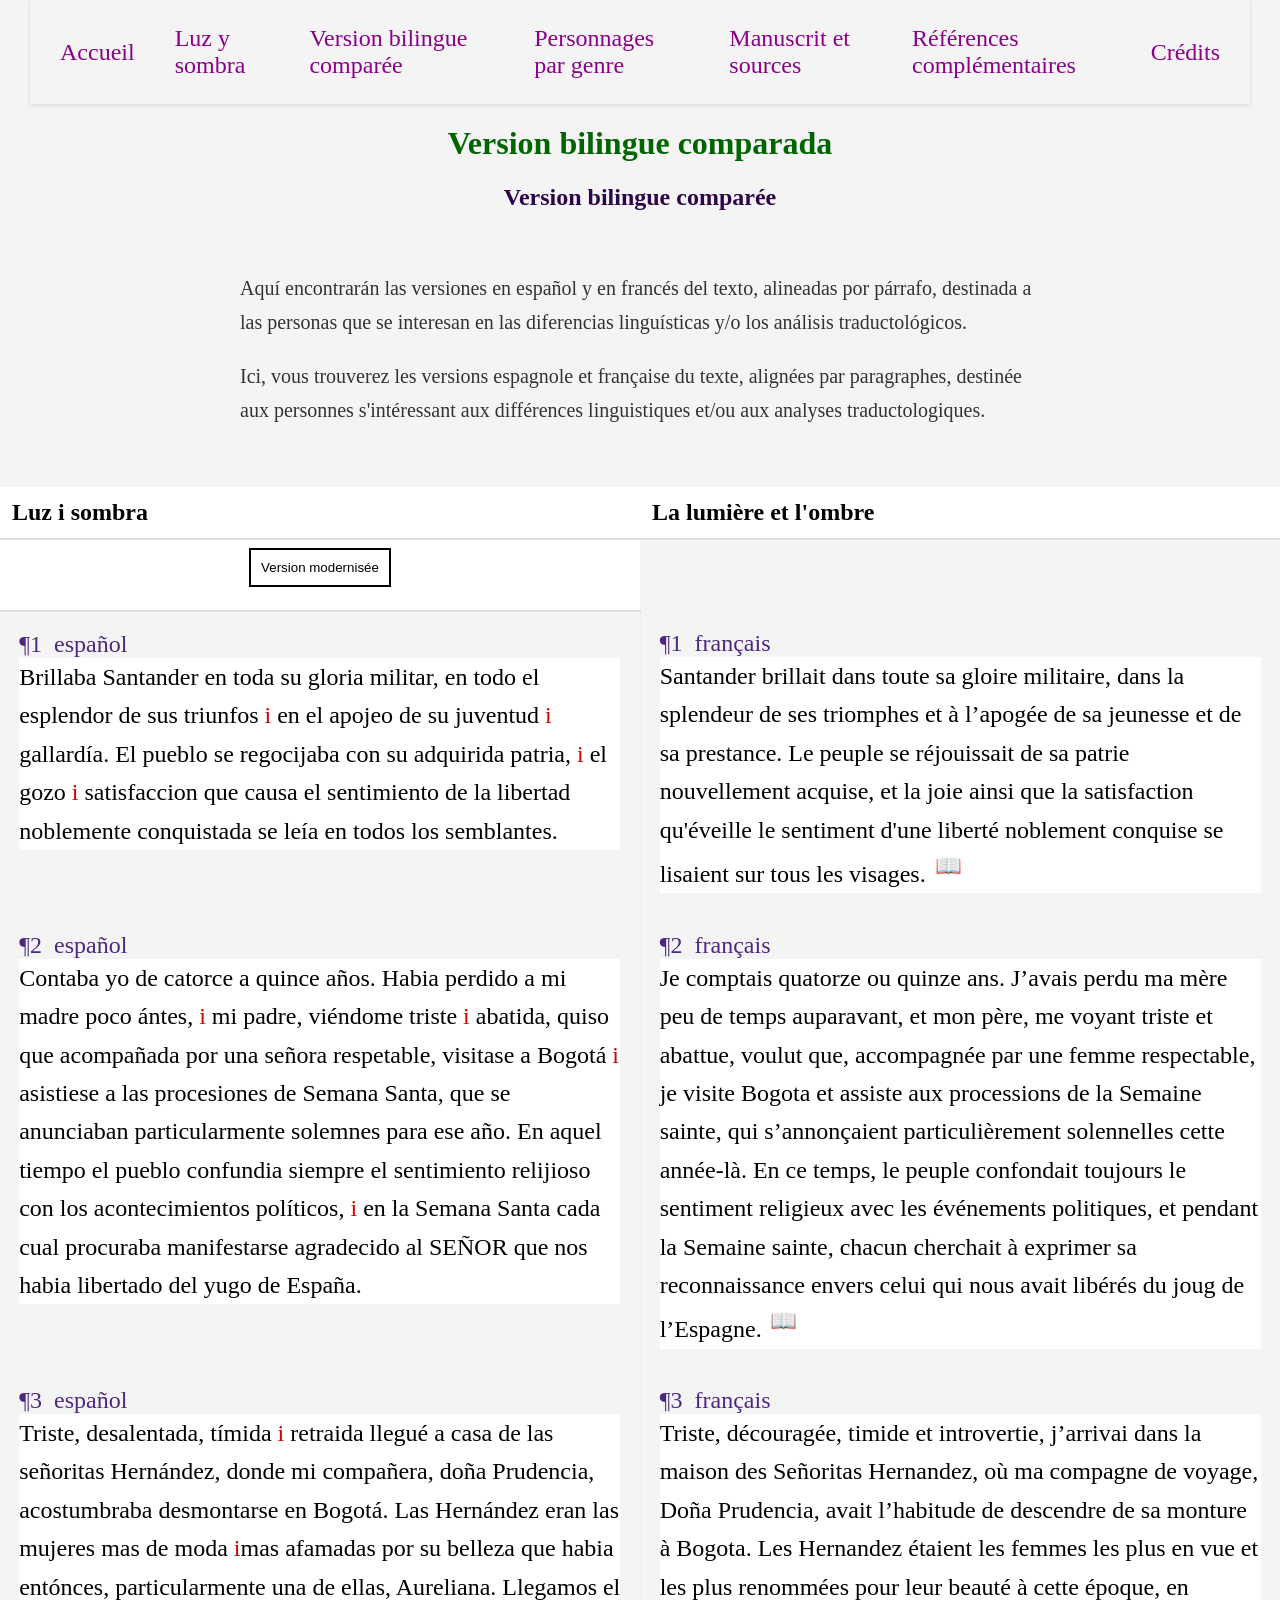
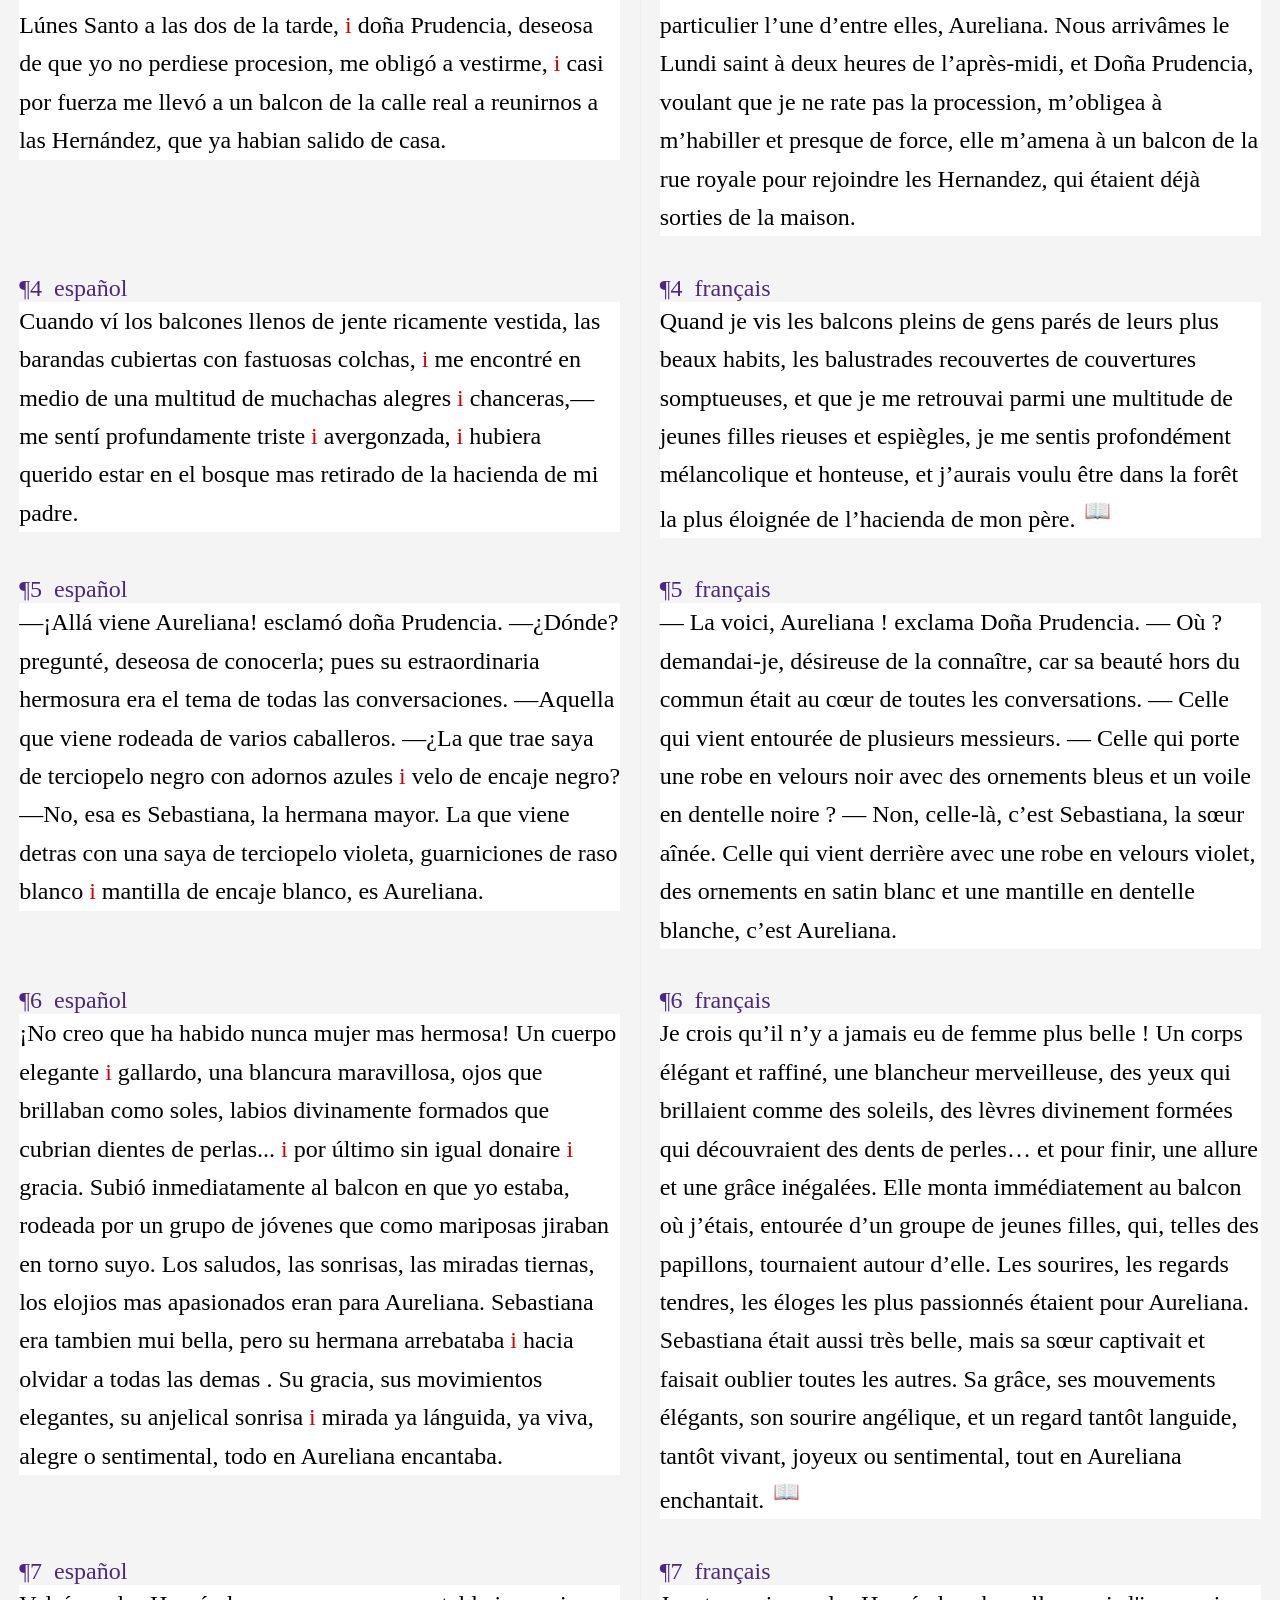
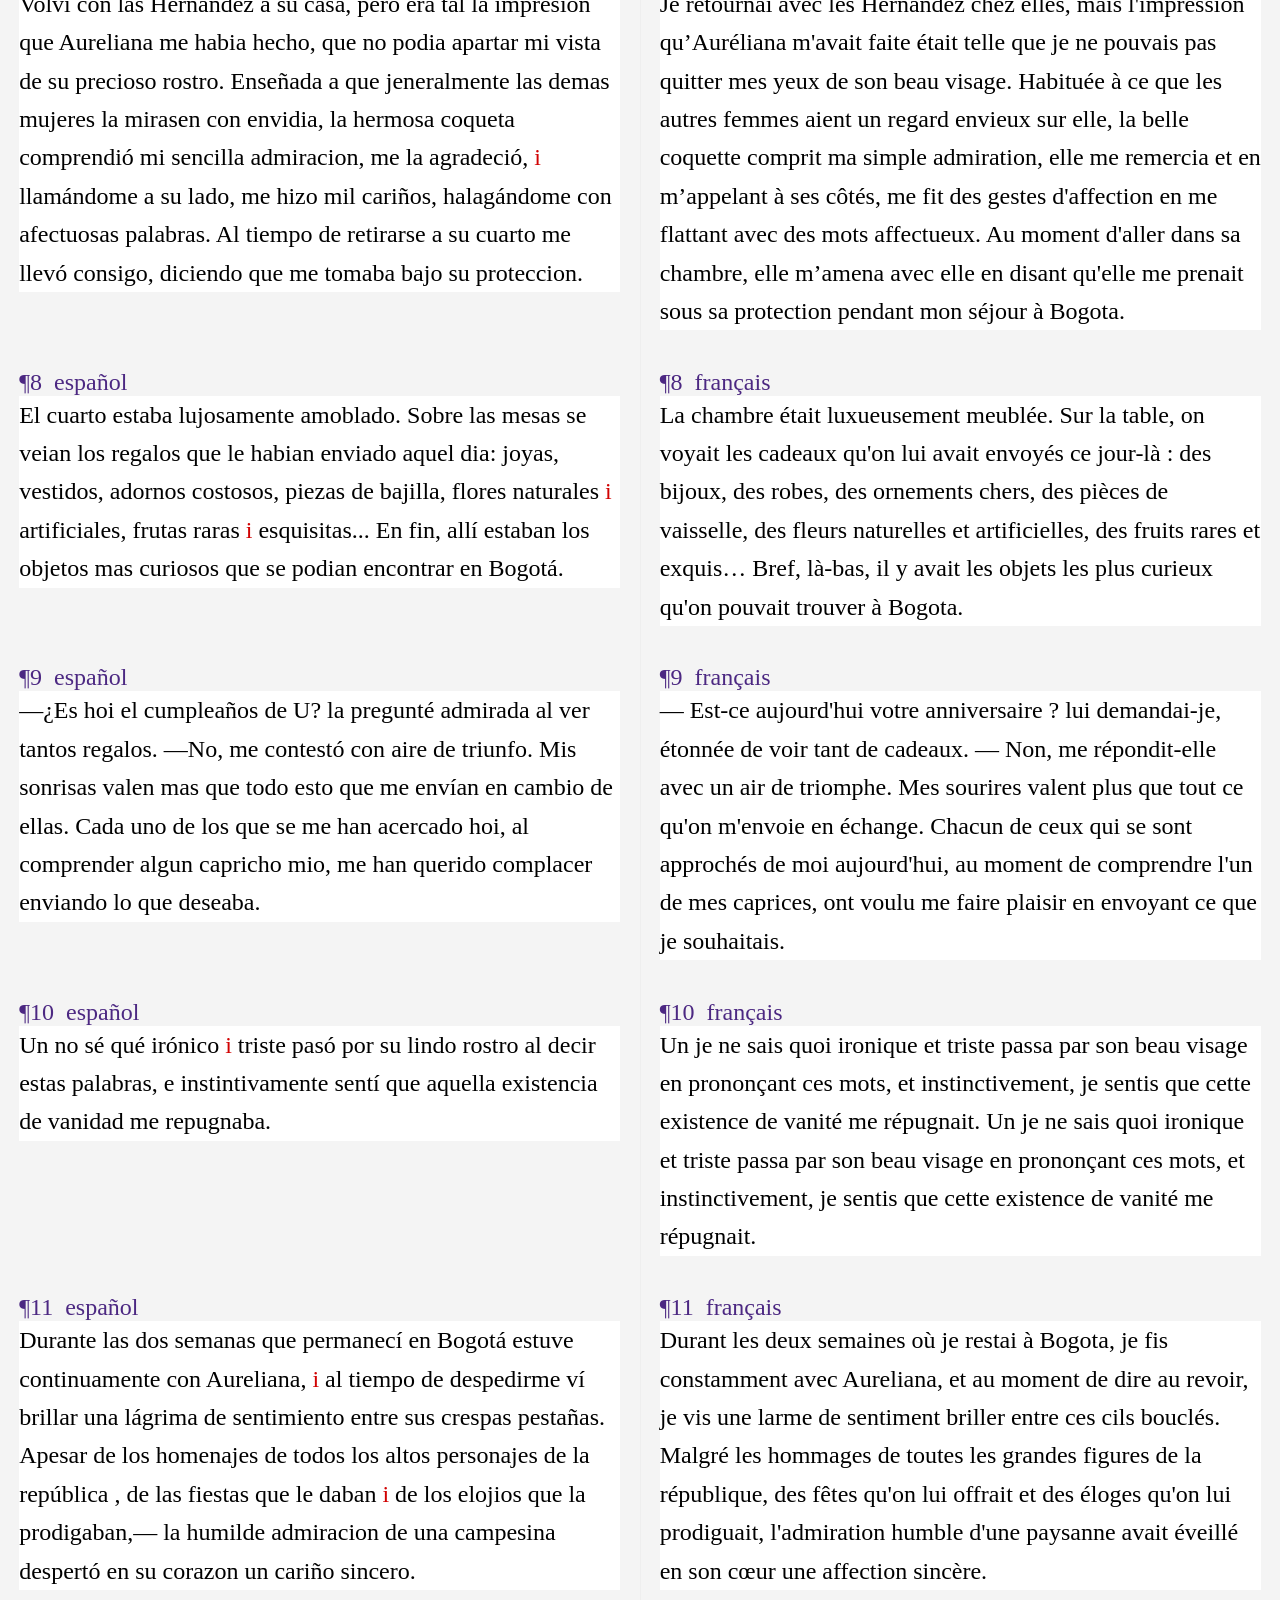
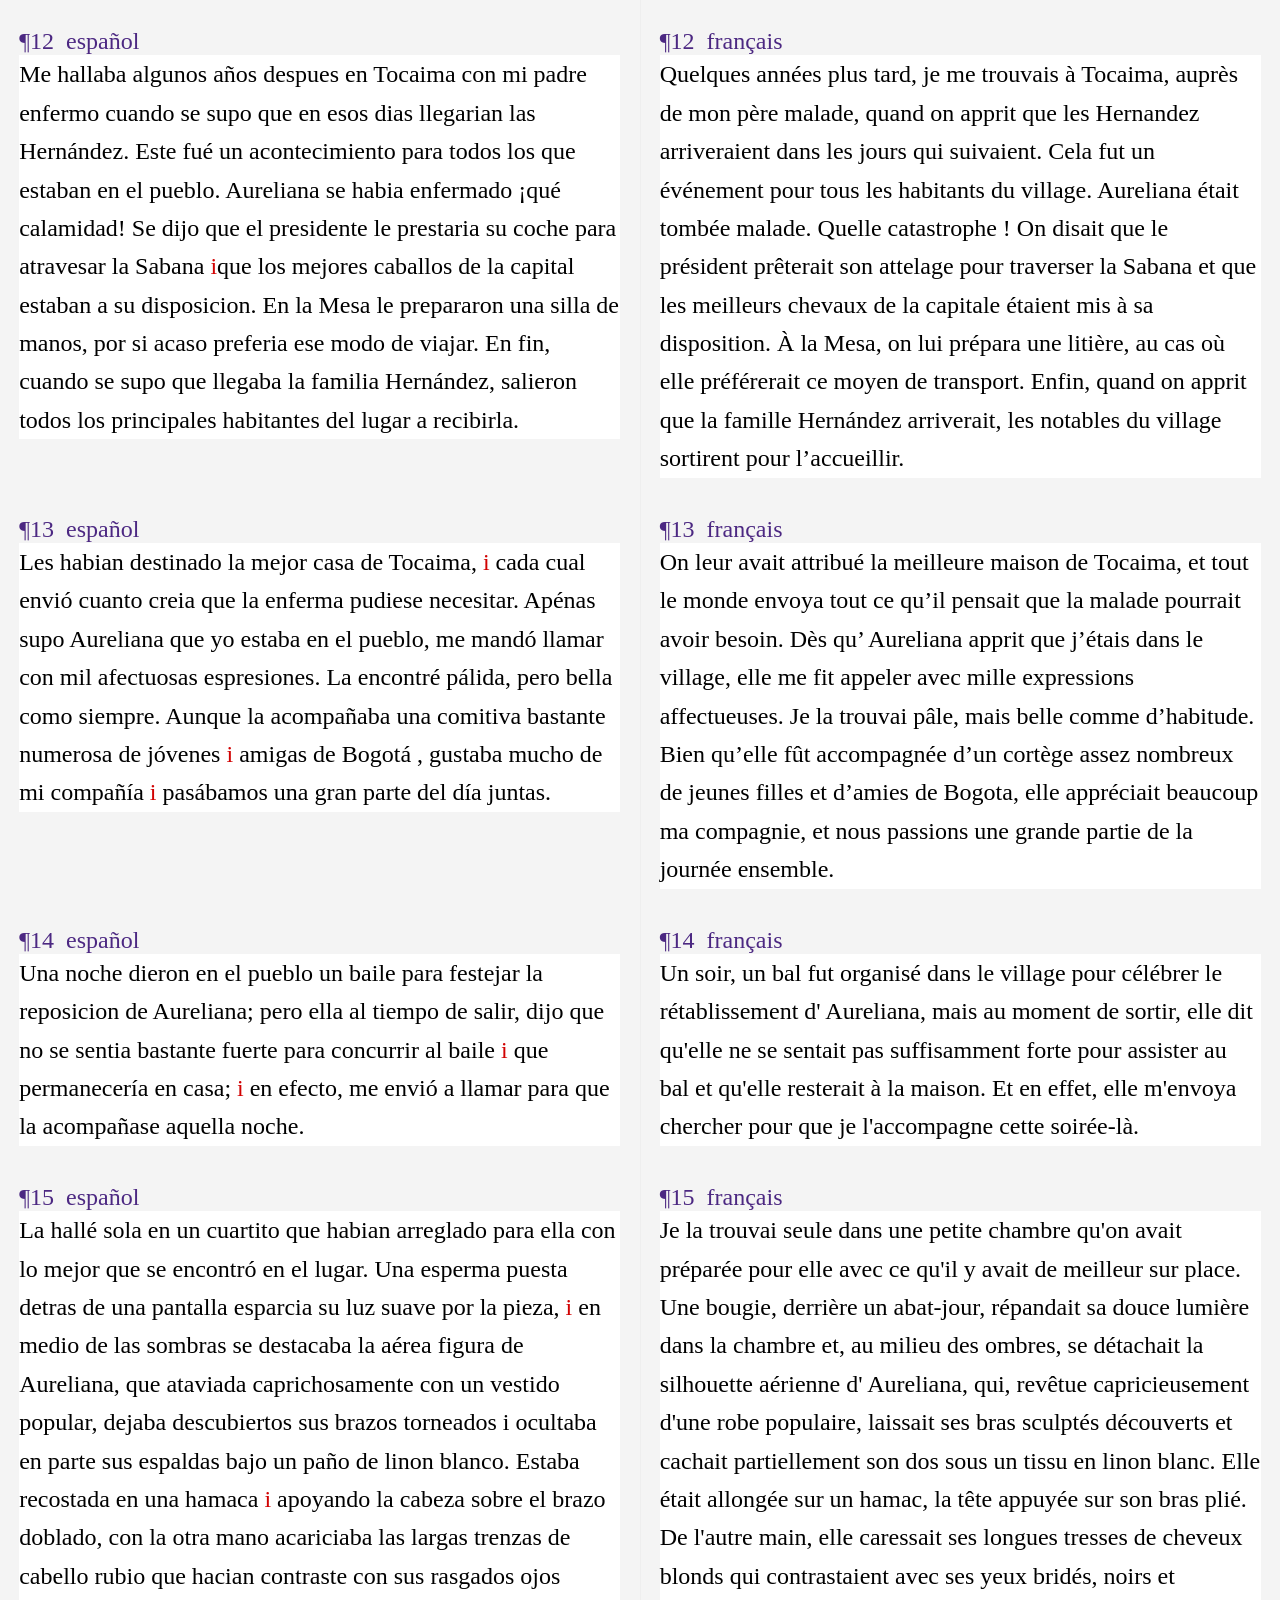
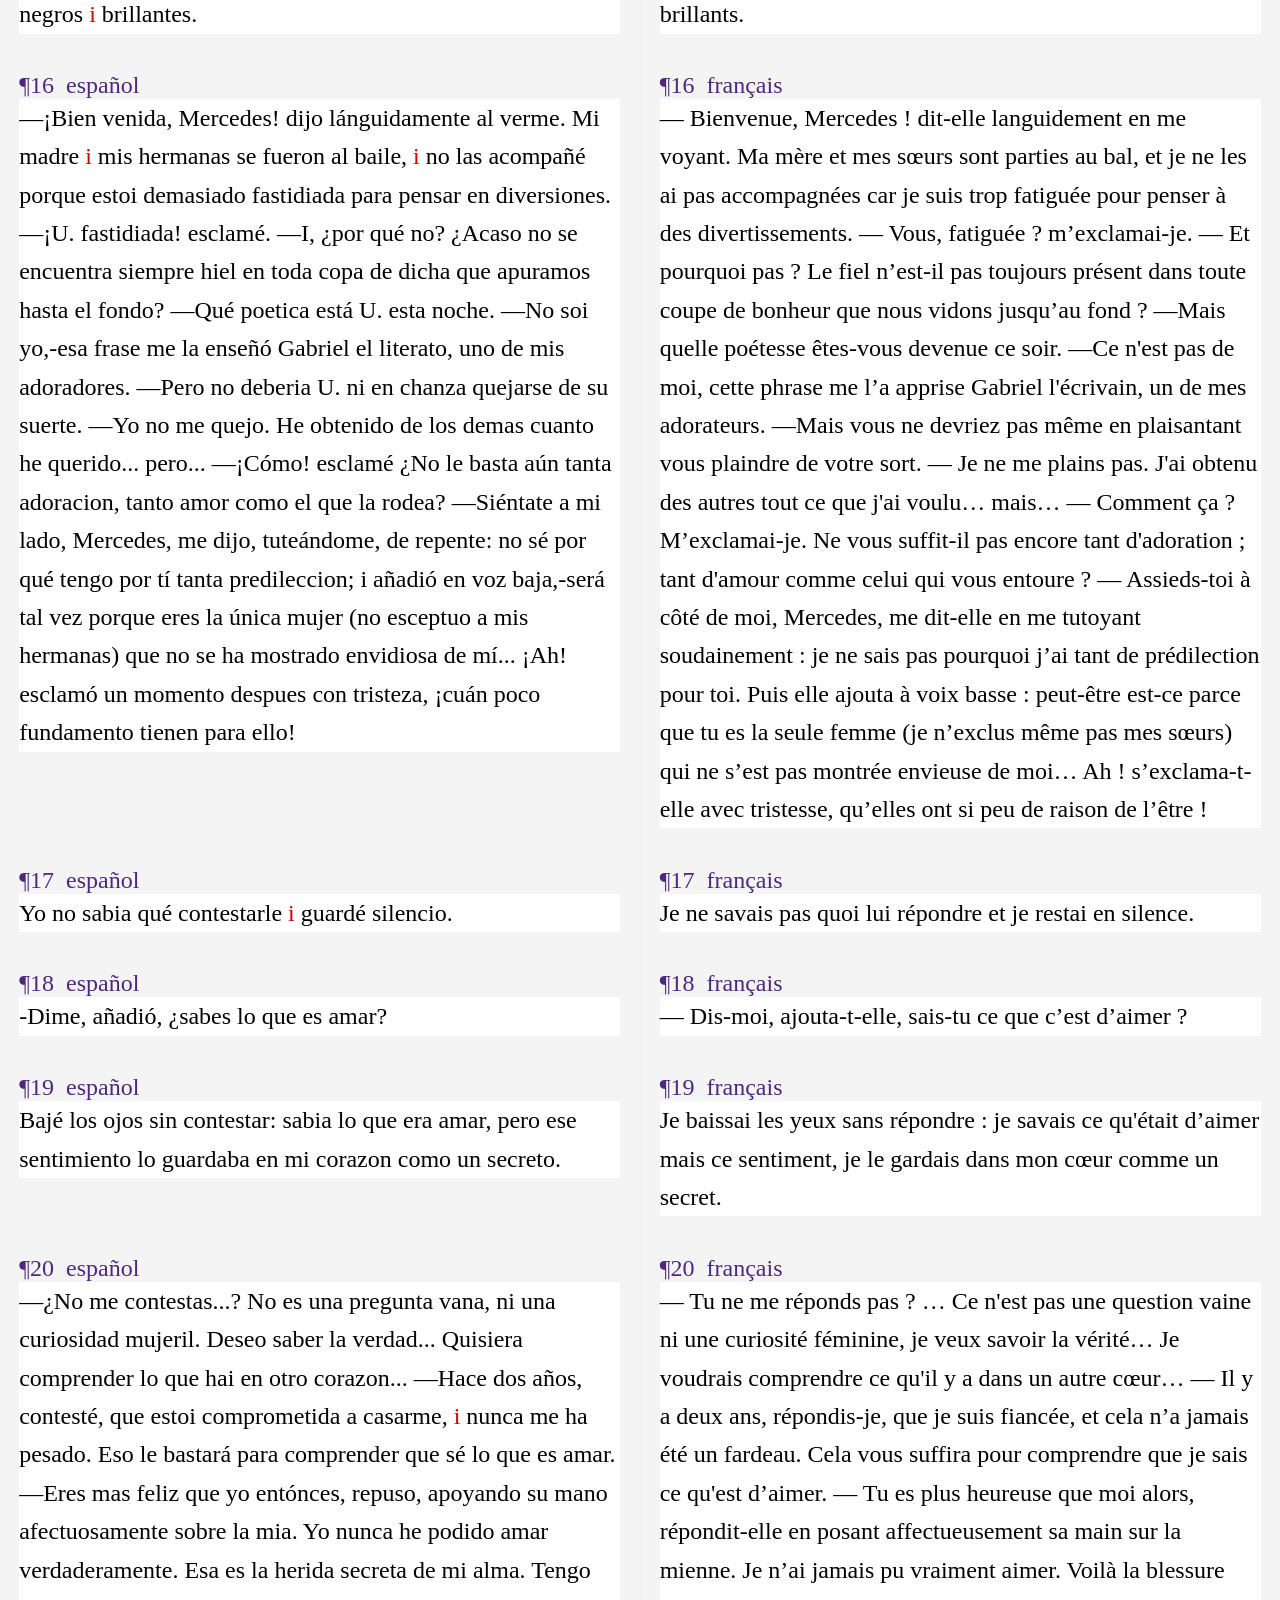
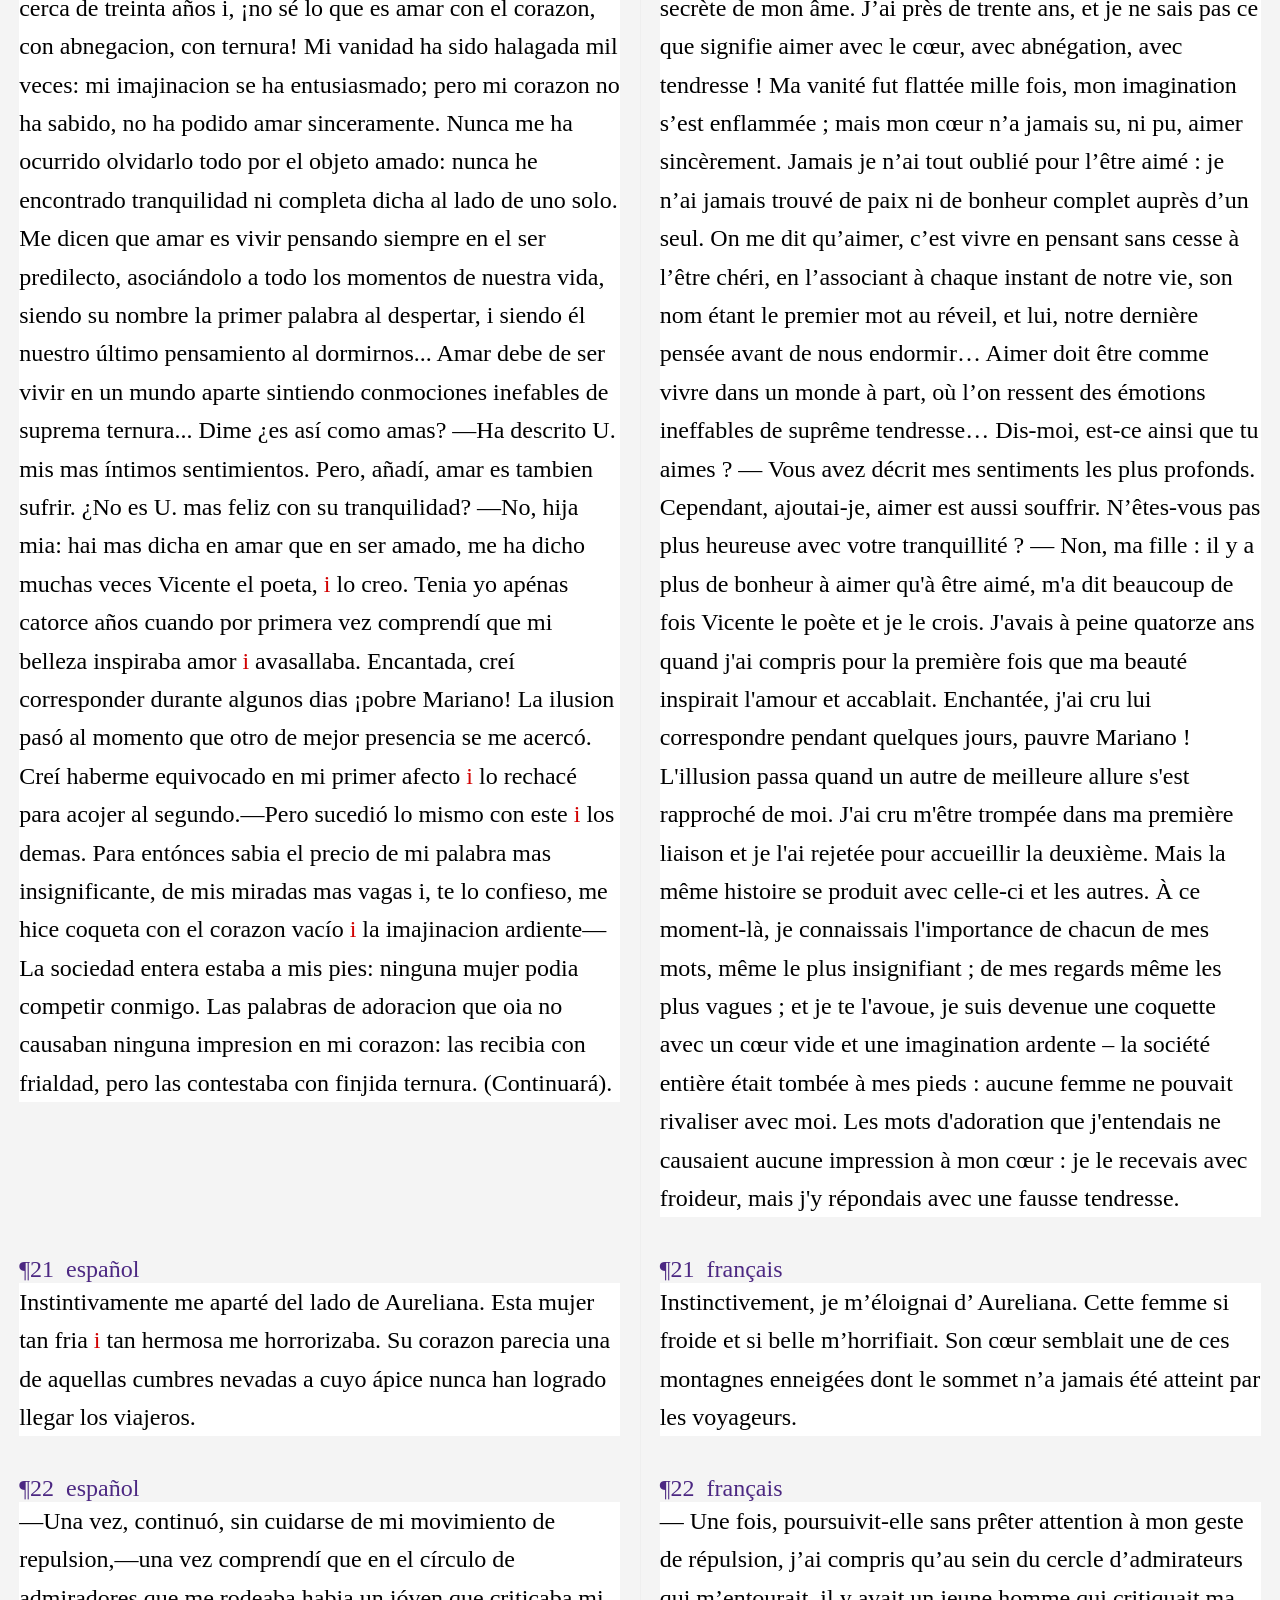
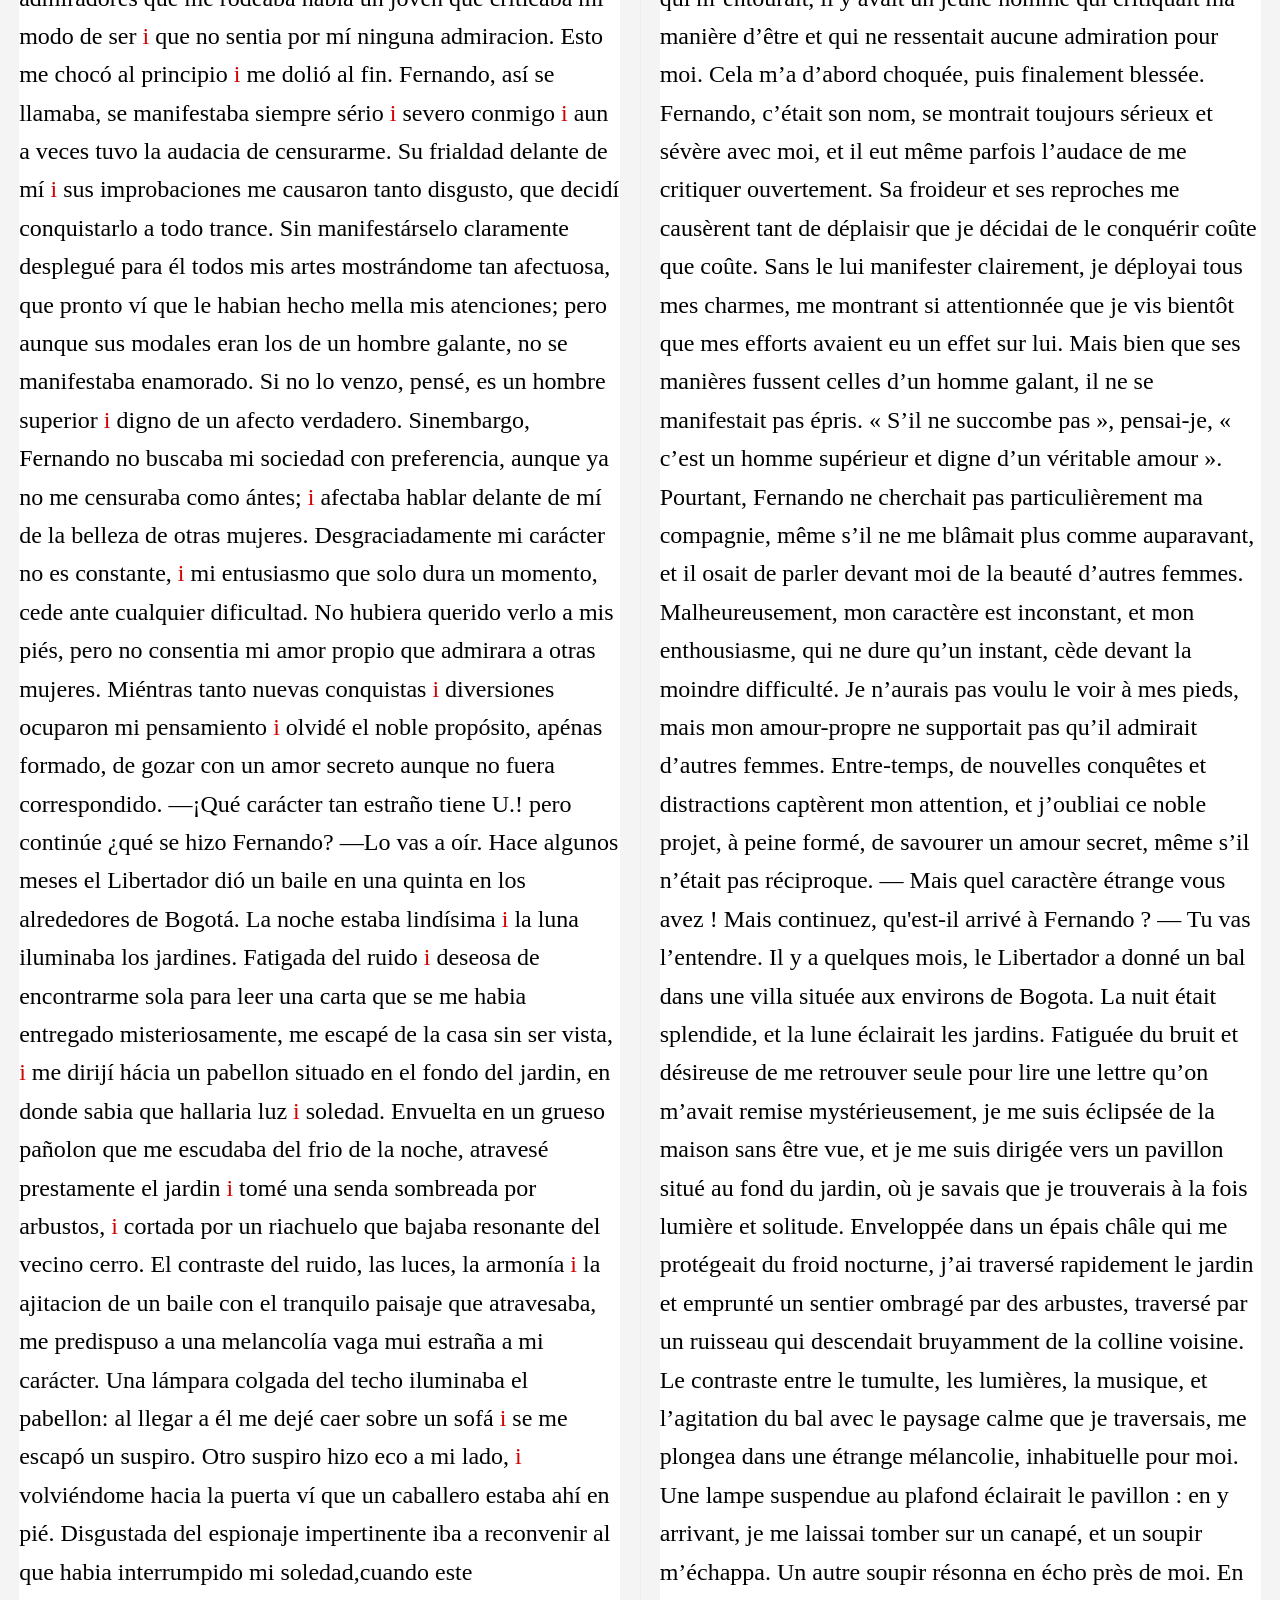
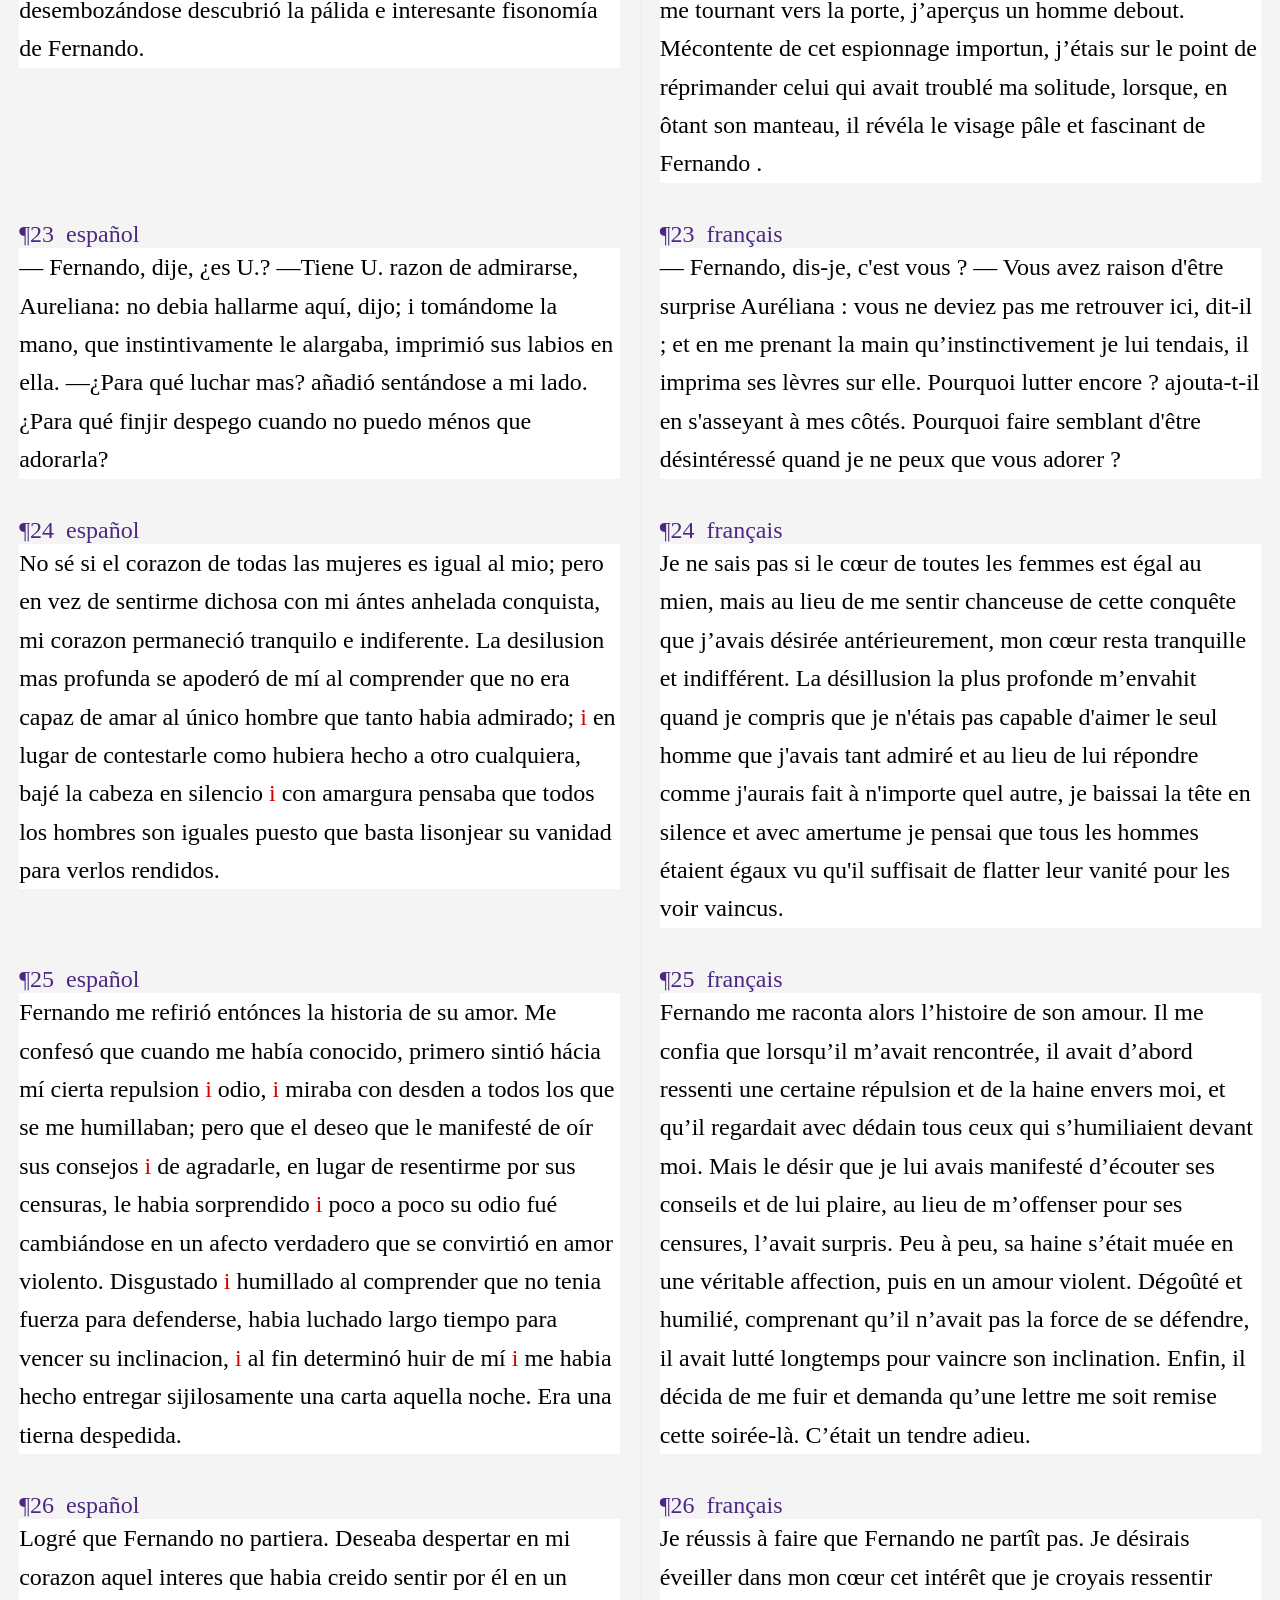
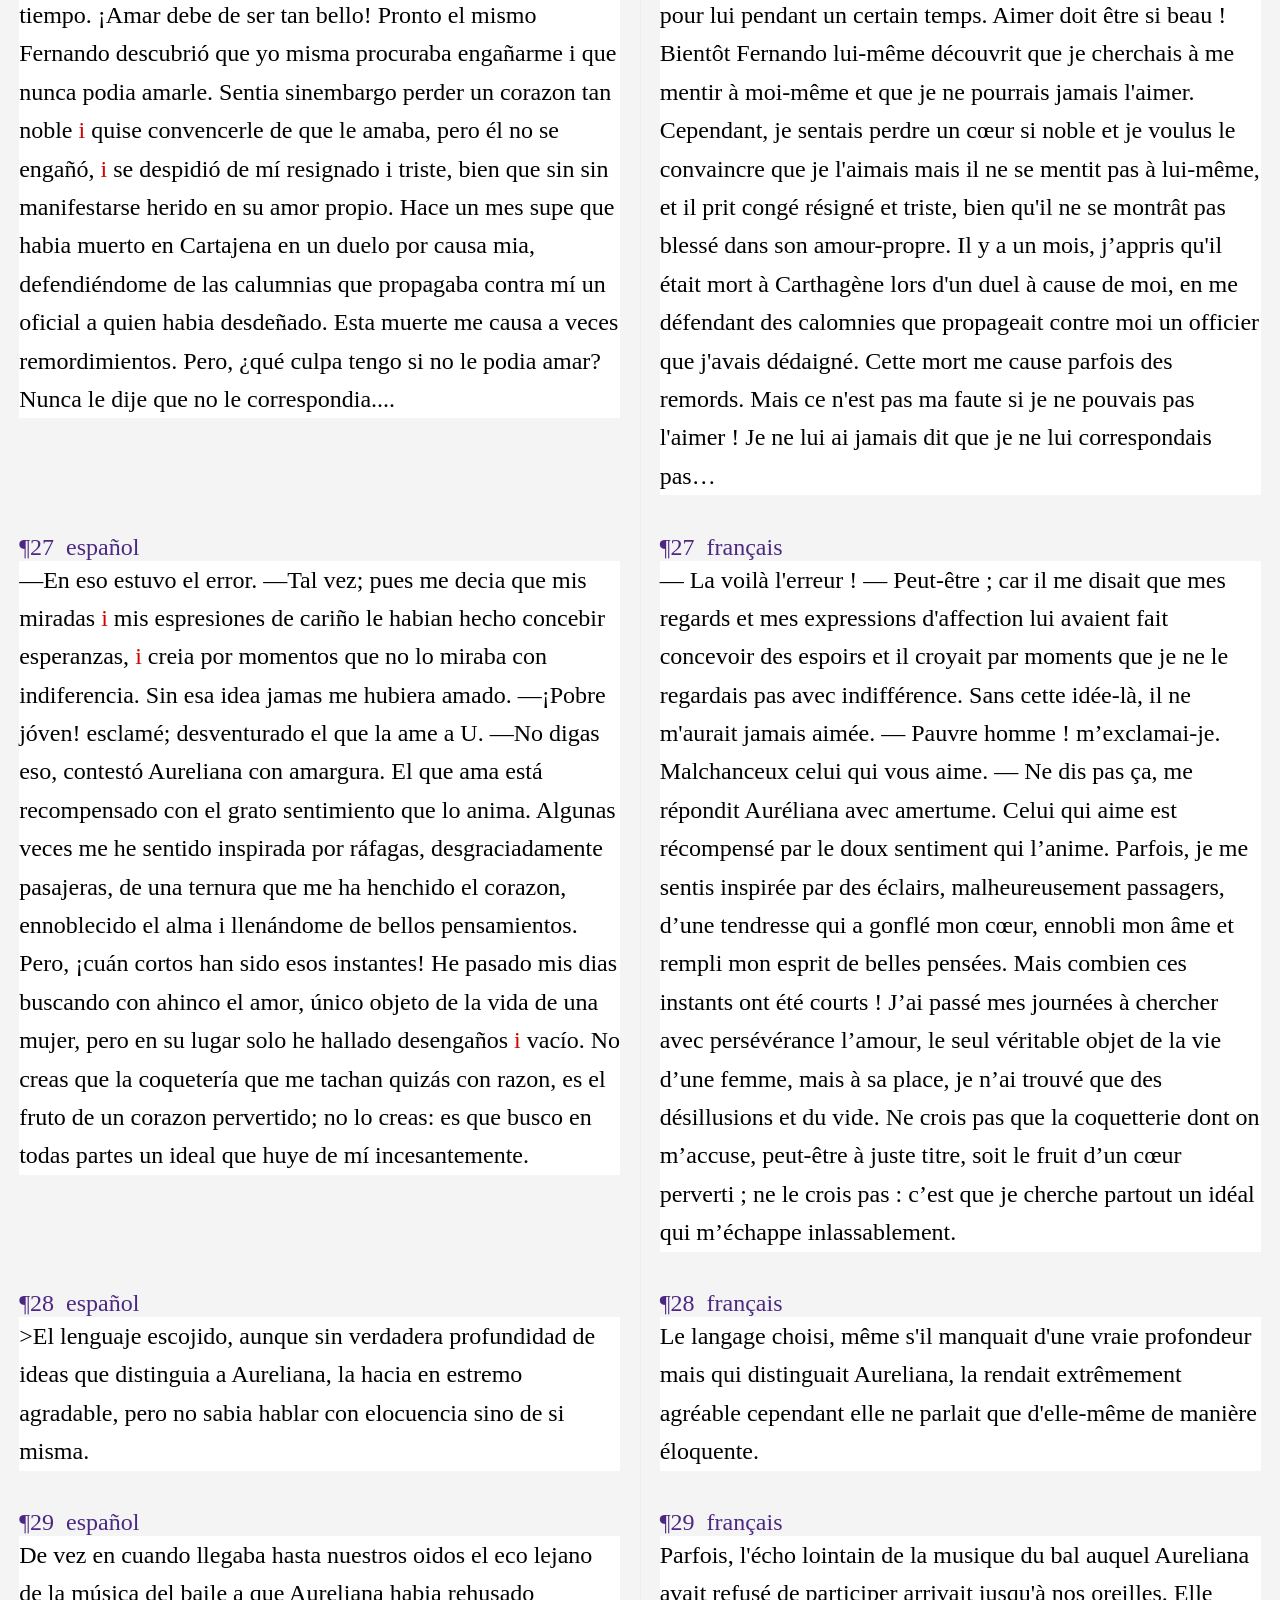
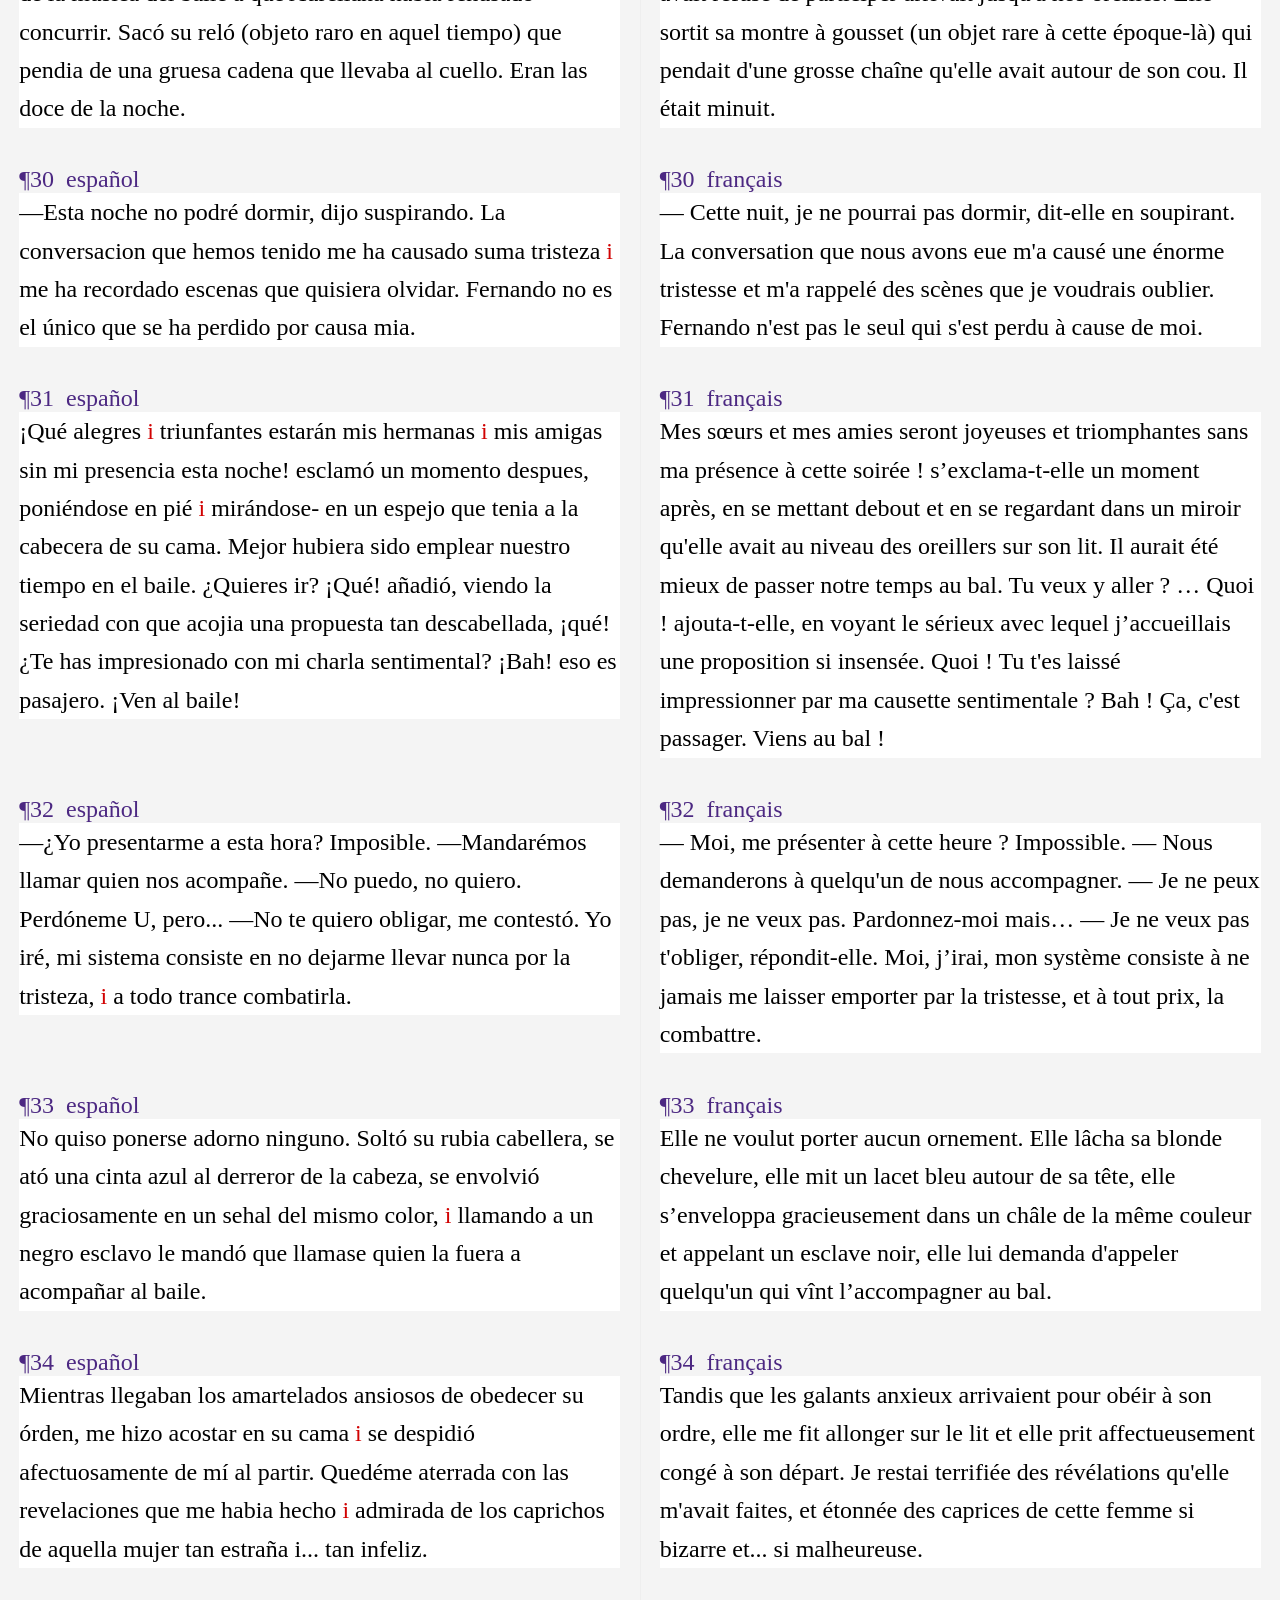
<file: versionescomparadas.html>
<!DOCTYPE HTML>
<html xmlns:tei="http://www.tei-c.org/ns/1.0" xmlns:xs="http://www.w3.org/2001/XMLSchema" lang="fr">
   <head>
      <meta http-equiv="Content-Type" content="text/html; charset=UTF-8">
      <meta http-equiv="X-UA-Compatible" content="IE=edge">
      <meta name="viewport" content="width=device-width, initial-scale=1.0">
      <title>Version comparée : espagnol et français</title>
      <link rel="stylesheet" href="style.css"><script type="text/javascript">
                    function toggleVersion() {
                    const espCols = document.querySelectorAll('.colonne-source');
                    
                    espCols.forEach(col => {
                    col.classList.toggle('show-reg');
                    });
                    
                    const btn = document.getElementById('btnToggle');
                    
                    const isReg = espCols[0].classList.contains('show-reg');
                    
                    btn.textContent = isReg
                    ? 'Afficher version originale'
                    : 'Afficher version modernisée';
                    }
                </script></head>
   <body>
      <div>
         <ul id="nav">
            <li><a href="index.html">Accueil</a></li>
            <li><a href="conte.html">Luz y sombra</a></li>
            <li><a href="versionescomparadas.html">Version bilingue comparée</a></li>
            <li><a href="mujer.html">Personnages par genre</a></li>
            <li><a href="manuscrit.html">Manuscrit et sources</a></li>
            <li><a href="references.html">Références complémentaires</a></li>
            <li><a href="credits.html">Crédits</a></li>
         </ul>
      </div>
      <div class="titulo">
         <h1>Version bilingue comparada</h1>
         <h2>Version bilingue comparée</h2>
      </div>
      <div class="explicacion">
         <p class="presentacion">Aquí encontrarán las versiones en español y en francés del texto, alineadas por párrafo,
            destinada a las personas que se interesan en las diferencias linguísticas y/o los
            análisis traductológicos.</p>
         <p class="presentation">Ici, vous trouverez les versions espagnole et française du texte, alignées par paragraphes,
            destinée aux personnes s'intéressant aux différences linguistiques et/ou aux analyses
            traductologiques.</p>
      </div>
      <table class="table-traduction">
         <thead>
            <tr>
               <th class="langue-source">Luz i sombra</th>
               <th class="langue-cible">La lumière et l'ombre</th>
            </tr>
            <tr>
               <th><button id="btnToggle" onclick="toggleVersion()" class="btn-bascule">
                     Version modernisée
                     </button></th>
            </tr>
         </thead>
         <tbody>
            <tr class="ligne-paragraphe" id="p1">
               <td class="colonne-source">
                  <div class="en-tete-paragraphe"><span class="numero-paragraphe">¶1</span><span class="indicateur-langue">español</span></div>
                  <div class="contenu-texte">Brillaba 
                     <placeName key="santander" corresp="#coord_santander">Santander</placeName> en toda su gloria
                     militar, en todo el esplendor de sus triunfos 
                     <span class="variante"><span class="orig">
                           <orig>i</orig></span><span class="reg">
                           <reg>y</reg></span></span> en el apojeo de su juventud <span class="variante"><span class="orig">
                           <orig>i</orig></span><span class="reg">
                           <reg>y</reg></span></span> gallardía. 
                     
                     <orgName key="pueblo">El pueblo</orgName> se regocijaba con su adquirida
                     patria, <span class="variante"><span class="orig">
                           <orig>i</orig></span><span class="reg">
                           <reg>y</reg></span></span> el gozo <span class="variante"><span class="orig">
                           <orig>i</orig></span><span class="reg">
                           <reg>y</reg></span></span> satisfaccion
                     que causa el sentimiento de la libertad
                     noblemente conquistada se leía en todos
                     los semblantes.</div>
               </td>
               <td class="colonne-cible">
                  <div class="en-tete-paragraphe"><span class="numero-paragraphe">¶1</span><span class="indicateur-langue">français</span></div>
                  <div class="contenu-texte">
                     <placeName key="santander" corresp="#coord_santander">Santander</placeName> brillait dans toute sa gloire militaire, dans la splendeur de ses triomphes et à
                     l’apogée de sa jeunesse et de sa prestance. 
                     <orgName key="pueblo">Le peuple</orgName> se réjouissait de sa patrie nouvellement acquise, et la joie ainsi que la satisfaction
                     qu'éveille le sentiment d'une liberté noblement conquise se lisaient sur tous les
                     visages.   
                     <sup class="note-icon" title="&#xA;                Des questions sur le choix de traduction par rapport au mot &#34;gozo&#34; se sont posées. Des mots synonymes comme &#34;plaisir&#34; et &#34;goût&#34; ont servi de pont pour aller analyser d'autres possibilités : joie, satifaction, gaité, contentement, bonheur, bien-être...&#xA;             (Source: GARZÓN DÍAZ, Y. Nataly 2025)">
                        📖
                        </sup></div>
               </td>
            </tr>
            <tr class="ligne-paragraphe" id="p2">
               <td class="colonne-source">
                  <div class="en-tete-paragraphe"><span class="numero-paragraphe">¶2</span><span class="indicateur-langue">español</span></div>
                  <div class="contenu-texte">Contaba yo de 
                     <seg corresp="#mercedes">catorce a quince años</seg>.
                     
                     <seg corresp="#mercedes">Habia perdido a 
                        <persName key="madreDeMercedes">mi madre</persName> poco ántes</seg>, <span class="variante"><span class="orig">
                           <orig>i</orig></span><span class="reg">
                           <reg>y</reg></span></span>
                     
                     <seg type="rolMujer">
                        <persName key="padreDeMercedes">mi padre</persName>, viéndome 
                        <seg corresp="#mercedes">triste</seg> <span class="variante"><span class="orig">
                              <orig>i</orig></span><span class="reg">
                              <reg>y</reg></span></span> 
                        <seg corresp="#mercedes">abatida</seg>, quiso 
                        que acompañada por 
                        <seg corresp="#donaPrudencia">una señora respetable</seg>, 
                        visitase a 
                        <placeName key="bogota" corresp="#coord_bogota">Bogotá</placeName>  <span class="variante"><span class="orig">
                              <orig>i</orig></span><span class="reg">
                              <reg>y</reg></span></span> asistiese a
                        las procesiones de Semana Santa</seg>, que se
                     anunciaban particularmente solemnes
                     para ese año. En aquel tiempo 
                     <orgName key="pueblo">el pueblo</orgName>
                     confundia siempre el sentimiento relijioso 
                     con los acontecimientos políticos, <span class="variante"><span class="orig">
                           <orig>i</orig></span><span class="reg">
                           <reg>y</reg></span></span> en
                     la Semana Santa cada cual procuraba
                     manifestarse agradecido al SEÑOR que
                     nos habia libertado del yugo de 
                     <placeName key="espana" corresp="#coord_espana">España</placeName>.</div>
               </td>
               <td class="colonne-cible">
                  <div class="en-tete-paragraphe"><span class="numero-paragraphe">¶2</span><span class="indicateur-langue">français</span></div>
                  <div class="contenu-texte">Je comptais 
                     <seg corresp="#mercedes">quatorze ou quinze ans</seg>. 
                     <seg corresp="#mercedes">J’avais perdu 
                        <persName key="madreDeMercedes">ma mère</persName> peu de temps auparavant</seg>, et mon père, me voyant 
                     <seg corresp="#mercedes">triste</seg> et 
                     <seg corresp="#mercedes">abattue</seg>, voulut que, accompagnée par une femme respectable, je visite 
                     <placeName key="bogota" corresp="#coord_bogota">Bogota</placeName> et assiste aux processions de la Semaine sainte, qui s’annonçaient particulièrement
                     solennelles cette année-là. En ce temps, le peuple confondait toujours le sentiment
                     religieux avec les événements politiques, et pendant la Semaine sainte, chacun cherchait
                     à exprimer sa reconnaissance envers celui qui nous avait libérés du joug de 
                     <placeName key="espana" corresp="#coord_espana">l’Espagne</placeName>.<sup class="note-icon" title="&#xA;                1. le mot « acontecimiento » a suscité une réflexion sémantique. Il existe bien en espagnol le mot « evento », mais l’usage du mot acontecimiento donne à comprendre un événement d’une certaine gravité ou portée. En français, le terme « événement » s’est finalement imposé, même s’il est moins marqué.&#xA;                2. Le verbe « procurar » a également nécessité un classement de ses équivalents français selon leur intensité : « veiller à », « aspirer à », « chercher à », « viser à », « essayer de ».&#xA;             (Source: 1. et 2. GARZÓN DÍAZ, Y. Nataly 2025)">
                        📖
                        </sup></div>
               </td>
            </tr>
            <tr class="ligne-paragraphe" id="p3">
               <td class="colonne-source">
                  <div class="en-tete-paragraphe"><span class="numero-paragraphe">¶3</span><span class="indicateur-langue">español</span></div>
                  <div class="contenu-texte">
                     <seg corresp="#mercedes">Triste</seg>, 
                     <seg corresp="#mercedes">desalentada</seg>, 
                     <seg corresp="#mercedes">tímida</seg> <span class="variante"><span class="orig">
                           <orig>i</orig></span><span class="reg">
                           <reg>y</reg></span></span> 
                     <seg corresp="#mercedes">retraida</seg>
                     llegué a casa de 
                     <orgName key="lasHernandez">las señoritas Hernández</orgName>,
                     donde mi compañera, doña Prudencia,
                     acostumbraba desmontarse en 
                     <placeName key="bogota">Bogotá</placeName>.
                     
                     <orgName key="lasHernandez">Las Hernández</orgName> eran las mujeres mas de
                     moda<span class="variante"><span class="orig">
                           <orig>i</orig></span><span class="reg">
                           <reg>y</reg></span></span>mas afamadas por su belleza que
                     habia entónces, particularmente una de
                     ellas, 
                     <persName key="aureliana">Aureliana</persName>. Llegamos el Lúnes
                     Santo a las dos de la tarde, <span class="variante"><span class="orig">
                           <orig>i</orig></span><span class="reg">
                           <reg>y</reg></span></span> 
                     <seg type="rolMujer">
                        <persName key="donaPrudencia">doña Prudencia</persName>, deseosa de que yo no perdiese
                        procesion, me obligó a vestirme, <span class="variante"><span class="orig">
                              <orig>i</orig></span><span class="reg">
                              <reg>y</reg></span></span> casi
                        por fuerza me llevó a un balcon de la
                        calle real</seg> a reunirnos a 
                     <orgName key="lasHernandez">las Hernández</orgName>,
                     que ya habian salido de casa.</div>
               </td>
               <td class="colonne-cible">
                  <div class="en-tete-paragraphe"><span class="numero-paragraphe">¶3</span><span class="indicateur-langue">français</span></div>
                  <div class="contenu-texte">
                     <seg corresp="#mercedes">Triste</seg>, 
                     <seg corresp="#mercedes">découragée</seg>, 
                     <seg corresp="#mercedes">timide</seg> et 
                     <seg corresp="#mercedes">introvertie</seg>, j’arrivai dans la maison des 
                     <orgName key="lasHernandez">Señoritas Hernandez</orgName>, où ma compagne de voyage, 
                     <persName key="donaPrudencia">Doña Prudencia</persName>, avait l’habitude de descendre de sa monture à 
                     <placeName key="bogota" corresp="#coord_bogota">Bogota</placeName>. Les Hernandez étaient les femmes les plus en vue et les plus renommées pour leur
                     beauté à cette époque, en particulier l’une d’entre elles, 
                     <persName key="aureliana">Aureliana</persName>. Nous arrivâmes le Lundi saint à deux heures de l’après-midi, et 
                     <persName key="donaPrudencia">Doña Prudencia</persName>, voulant que je ne rate pas la procession, m’obligea à m’habiller et presque de force,
                     elle m’amena à un balcon de la rue royale pour rejoindre les Hernandez, qui étaient
                     déjà sorties de la maison.</div>
               </td>
            </tr>
            <tr class="ligne-paragraphe" id="p4">
               <td class="colonne-source">
                  <div class="en-tete-paragraphe"><span class="numero-paragraphe">¶4</span><span class="indicateur-langue">español</span></div>
                  <div class="contenu-texte">Cuando ví los balcones llenos de jente
                     ricamente vestida, las barandas cubiertas
                     con fastuosas colchas, <span class="variante"><span class="orig">
                           <orig>i</orig></span><span class="reg">
                           <reg>y</reg></span></span> me encontré en
                     medio de una multitud de muchachas
                     alegres <span class="variante"><span class="orig">
                           <orig>i</orig></span><span class="reg">
                           <reg>y</reg></span></span> chanceras,—me sentí 
                     <seg corresp="#mercedes">profundamente triste </seg><span class="variante"><span class="orig">
                           <orig>i</orig></span><span class="reg">
                           <reg>y</reg></span></span> 
                     <seg corresp="#mercedes">avergonzada</seg>, <span class="variante"><span class="orig">
                           <orig>i</orig></span><span class="reg">
                           <reg>y</reg></span></span> hubiera
                     querido estar en el bosque mas retirado
                     de 
                     <placeName key="laHacienda">la hacienda de mi padre</placeName>.</div>
               </td>
               <td class="colonne-cible">
                  <div class="en-tete-paragraphe"><span class="numero-paragraphe">¶4</span><span class="indicateur-langue">français</span></div>
                  <div class="contenu-texte">Quand je vis les balcons pleins de gens parés de leurs plus beaux habits, les balustrades
                     recouvertes de couvertures somptueuses, et que je me retrouvai parmi une multitude
                     de jeunes filles rieuses et espiègles, je me sentis profondément mélancolique et honteuse,
                     et j’aurais voulu être dans la forêt la plus éloignée de 
                     <placeName key="laHacienda">l’hacienda</placeName> de mon père.<sup class="note-icon" title="&#xA;                Le mot &#34;hacienda&#34; a été conservé dans la langue d'origine car il appartient au champ culturel intraduisible. Une hacienda, c'est une exploitation agricole et également, elle peut-être une ferme, ou l'inverse, ou les deux choses, ou une grande propriété, un terrain, qui n'est pas forcément exploitée ou travaillée peut-être une hacienda aussi.&#xA;             (Source: GARZÓN DÍAZ, Y. Nataly 2025)">
                        📖
                        </sup></div>
               </td>
            </tr>
            <tr class="ligne-paragraphe" id="p5">
               <td class="colonne-source">
                  <div class="en-tete-paragraphe"><span class="numero-paragraphe">¶5</span><span class="indicateur-langue">español</span></div>
                  <div class="contenu-texte">
                     
                     <l>—¡Allá viene 
                        <persName key="aureliana">Aureliana</persName>! esclamó 
                        <persName key="donaPrudencia">doña Prudencia</persName>.</l>
                     
                     <l>—¿Dónde? pregunté, 
                        <seg type="rolMujer">deseosa de conocerla; pues su 
                           <seg corresp="#aureliana">estraordinaria hermosura</seg> era el tema de todas las conversaciones</seg>.</l>
                     
                     <l>—Aquella que viene 
                        <seg type="rolMujer" corresp="#aureliana">rodeada de varios caballeros</seg>.</l>
                     
                     <l>—¿La que trae saya de terciopelo
                        negro con adornos azules <span class="variante"><span class="orig">
                              <orig>i</orig></span><span class="reg">
                              <reg>y</reg></span></span> velo de encaje negro?</l>
                     
                     <l>—No, esa es 
                        <persName key="sebastiana">Sebastiana</persName>, la hermana
                        mayor. La que viene detras con una 
                        <seg corresp="#aureliana">saya
                           de terciopelo violeta, guarniciones de
                           raso blanco <span class="variante"><span class="orig">
                                 <orig>i</orig></span><span class="reg">
                                 <reg>y</reg></span></span> mantilla de encaje blanco</seg>,
                        es 
                        <persName key="aureliana">Aureliana</persName>.</l>
                  </div>
               </td>
               <td class="colonne-cible">
                  <div class="en-tete-paragraphe"><span class="numero-paragraphe">¶5</span><span class="indicateur-langue">français</span></div>
                  <div class="contenu-texte">
                     
                     <l>— La voici, 
                        <persName key="aureliana">Aureliana</persName> ! exclama 
                        <persName key="donaPrudencia">Doña Prudencia</persName>.</l>
                     
                     <l>— Où ? demandai-je, désireuse de la connaître, car sa beauté hors du commun était
                        au cœur de toutes les conversations.</l>
                     
                     <l>— Celle qui vient entourée de plusieurs messieurs.</l>
                     
                     <l>— Celle qui porte une robe en velours noir avec des ornements bleus et un voile en
                        dentelle noire ?</l>
                     
                     <l>— Non, celle-là, c’est 
                        <persName key="sebastiana">Sebastiana</persName>, la sœur aînée. Celle qui vient derrière avec une robe en velours violet, des ornements
                        en satin blanc et une mantille en dentelle blanche, c’est 
                        <persName key="aureliana">Aureliana</persName>.</l>
                     </div>
               </td>
            </tr>
            <tr class="ligne-paragraphe" id="p6">
               <td class="colonne-source">
                  <div class="en-tete-paragraphe"><span class="numero-paragraphe">¶6</span><span class="indicateur-langue">español</span></div>
                  <div class="contenu-texte">¡No creo que ha habido nunca mujer
                     mas hermosa! 
                     <seg corresp="#aureliana">Un cuerpo elegante <span class="variante"><span class="orig">
                              <orig>i</orig></span><span class="reg">
                              <reg>y</reg></span></span> gallardo, una blancura maravillosa, ojos
                        que brillaban como soles, labios divinamente formados que cubrian dientes de
                        perlas</seg>... <span class="variante"><span class="orig">
                           <orig>i</orig></span><span class="reg">
                           <reg>y</reg></span></span> por último 
                     <seg corresp="#aureliana">sin igual donaire
                        <span class="variante"><span class="orig">
                              <orig>i</orig></span><span class="reg">
                              <reg>y</reg></span></span> gracia</seg>. Subió inmediatamente al balcon
                     en que yo estaba, 
                     <seg type="rolMujer" corresp="#aureliana">rodeada por 
                        <orgName key="aduladores">un grupo
                           de jóvenes</orgName> que como mariposas jiraban
                        en torno suyo</seg>. Los saludos, las sonrisas,
                     las miradas tiernas, los elojios mas apasionados eran para 
                     <persName key="aureliana">Aureliana</persName>. 
                     <seg type="rolMujer">
                        <persName key="sebastiana">Sebastiana</persName> era tambien mui bella, 
                        pero su hermana 
                        <seg corresp="#aureliana">arrebataba <span class="variante"><span class="orig">
                                 <orig>i</orig></span><span class="reg">
                                 <reg>y</reg></span></span> hacia olvidar a 
                           <orgName key="otrasMujeres">todas
                              las demas</orgName>
                        </seg>
                     </seg>. Su gracia, sus movimientos
                     elegantes, su anjelical sonrisa <span class="variante"><span class="orig">
                           <orig>i</orig></span><span class="reg">
                           <reg>y</reg></span></span> mirada
                     ya lánguida, ya viva, alegre o sentimental, 
                     <seg corresp="#aureliana">todo en 
                        <persName key="aureliana">Aureliana</persName> encantaba</seg>.</div>
               </td>
               <td class="colonne-cible">
                  <div class="en-tete-paragraphe"><span class="numero-paragraphe">¶6</span><span class="indicateur-langue">français</span></div>
                  <div class="contenu-texte">Je crois qu’il n’y a jamais eu de femme plus belle ! Un corps élégant et raffiné,
                     une blancheur merveilleuse, des yeux qui brillaient comme des soleils, des lèvres
                     divinement formées qui découvraient des dents de perles… et pour finir, une allure
                     et une grâce inégalées. Elle monta immédiatement au balcon où j’étais, entourée d’un
                     groupe de jeunes filles, qui, telles des papillons, tournaient autour d’elle. Les
                     sourires, les regards tendres, les éloges les plus passionnés étaient pour 
                     <persName key="aureliana">Aureliana</persName>. 
                     <persName key="sebastiana">Sebastiana</persName> était aussi très belle, mais sa sœur captivait et faisait oublier toutes les autres.
                     Sa grâce, ses mouvements élégants, son sourire angélique, et un regard tantôt languide,
                     tantôt vivant, joyeux ou sentimental, tout en 
                     <persName key="aureliana">Aureliana</persName> enchantait.<sup class="note-icon" title="&#xA;                &#34;Ya lánguida, ya viva &gt; Au début, traduit comme &#34;soit... soit...&#34; mais par le registre de langue, on a préféré la tournure &#34;tantôt..., tantôt...&#34;&#xA;             (Source: GARZÓN DÍAZ, Y. Nataly 2025)">
                        📖
                        </sup></div>
               </td>
            </tr>
            <tr class="ligne-paragraphe" id="p7">
               <td class="colonne-source">
                  <div class="en-tete-paragraphe"><span class="numero-paragraphe">¶7</span><span class="indicateur-langue">español</span></div>
                  <div class="contenu-texte">Volví con 
                     <orgName key="lasHernandez">las Hernández</orgName> a su casa,
                     pero era tal la impresion que 
                     <persName key="aureliana">Aureliana</persName>
                     me habia hecho, que no podia apartar
                     mi vista de su precioso rostro. 
                     <seg type="rolMujer" corresp="#aureliana">Enseñada
                        a que jeneralmente 
                        <orgName key="otrasMujeres">las demas mujeres</orgName>
                        la mirasen con envidia</seg>, 
                     <seg corresp="#aureliana">la hermosa coqueta</seg> comprendió mi 
                     <seg corresp="#mercedes">sencilla admiracion</seg>,
                     me la agradeció, <span class="variante"><span class="orig">
                           <orig>i</orig></span><span class="reg">
                           <reg>y</reg></span></span> llamándome a su lado,
                     me hizo mil cariños, halagándome con
                     
                     <seg corresp="#aureliana">afectuosas palabras</seg>. 
                     <seg type="rolMujer">Al tiempo de retirarse a su cuarto me llevó consigo, diciendo que me tomaba bajo su
                        proteccion</seg>.</div>
               </td>
               <td class="colonne-cible">
                  <div class="en-tete-paragraphe"><span class="numero-paragraphe">¶7</span><span class="indicateur-langue">français</span></div>
                  <div class="contenu-texte">Je retournai avec les Hernández chez elles, mais l'impression qu’Auréliana m'avait
                     faite était telle que je ne pouvais pas quitter mes yeux de son beau visage. Habituée
                     à ce que les autres femmes aient un regard envieux sur elle, la belle coquette comprit
                     ma simple admiration, elle me remercia et en m’appelant à ses côtés, me fit des gestes
                     d'affection en me flattant avec des mots affectueux. Au moment d'aller dans sa chambre,
                     elle m’amena avec elle en disant qu'elle me prenait sous sa protection pendant mon
                     séjour à 
                     <placeName key="bogota">Bogota</placeName>.</div>
               </td>
            </tr>
            <tr class="ligne-paragraphe" id="p8">
               <td class="colonne-source">
                  <div class="en-tete-paragraphe"><span class="numero-paragraphe">¶8</span><span class="indicateur-langue">español</span></div>
                  <div class="contenu-texte">El cuarto estaba lujosamente amoblado. Sobre las mesas se veian los regalos que le
                     habian enviado aquel dia:
                     joyas, vestidos, adornos costosos, piezas
                     de bajilla, flores naturales <span class="variante"><span class="orig">
                           <orig>i</orig></span><span class="reg">
                           <reg>y</reg></span></span> artificiales,
                     frutas raras <span class="variante"><span class="orig">
                           <orig>i</orig></span><span class="reg">
                           <reg>y</reg></span></span> esquisitas... En fin, allí
                     estaban los objetos mas curiosos que se
                     podian encontrar en 
                     <placeName key="bogota">Bogotá</placeName>.</div>
               </td>
               <td class="colonne-cible">
                  <div class="en-tete-paragraphe"><span class="numero-paragraphe">¶8</span><span class="indicateur-langue">français</span></div>
                  <div class="contenu-texte">La chambre était luxueusement meublée. Sur la table, on voyait les cadeaux qu'on lui
                     avait envoyés ce jour-là : des bijoux, des robes, des ornements chers, des pièces
                     de vaisselle, des fleurs naturelles et artificielles, des fruits rares et exquis…
                     Bref, là-bas, il y avait les objets les plus curieux qu'on pouvait trouver à 
                     <placeName key="bogota">Bogota</placeName>.</div>
               </td>
            </tr>
            <tr class="ligne-paragraphe" id="p9">
               <td class="colonne-source">
                  <div class="en-tete-paragraphe"><span class="numero-paragraphe">¶9</span><span class="indicateur-langue">español</span></div>
                  <div class="contenu-texte">
                     
                     <l>—¿Es hoi el cumpleaños de U? la
                        pregunté admirada al ver tantos regalos.</l>
                     
                     <l>—No, me contestó con 
                        <seg corresp="#aureliana">aire de triunfo</seg>.
                        
                        <seg type="rolMujer">Mis sonrisas valen mas que todo esto que
                           me envían en cambio de ellas.</seg> 
                        <seg type="rolMujer">Cada uno
                           de los que se me han acercado hoi, al
                           comprender algun capricho mio, me han 
                           querido complacer enviando lo que deseaba.</seg>
                     </l>
                  </div>
               </td>
               <td class="colonne-cible">
                  <div class="en-tete-paragraphe"><span class="numero-paragraphe">¶9</span><span class="indicateur-langue">français</span></div>
                  <div class="contenu-texte">— Est-ce aujourd'hui votre anniversaire ? lui demandai-je, étonnée de voir tant de
                     cadeaux.
                     — Non, me répondit-elle avec un air de triomphe. Mes sourires valent plus que tout
                     ce qu'on m'envoie en échange. Chacun de ceux qui se sont approchés de moi aujourd'hui,
                     au moment de comprendre l'un de mes caprices, ont voulu me faire plaisir en envoyant
                     ce que je souhaitais.
                     </div>
               </td>
            </tr>
            <tr class="ligne-paragraphe" id="p10">
               <td class="colonne-source">
                  <div class="en-tete-paragraphe"><span class="numero-paragraphe">¶10</span><span class="indicateur-langue">español</span></div>
                  <div class="contenu-texte">Un no sé qué irónico <span class="variante"><span class="orig">
                           <orig>i</orig></span><span class="reg">
                           <reg>y</reg></span></span> triste pasó por
                     su lindo rostro al decir estas palabras, e
                     instintivamente sentí que aquella existencia de 
                     <seg corresp="#aureliana">vanidad</seg> me repugnaba.</div>
               </td>
               <td class="colonne-cible">
                  <div class="en-tete-paragraphe"><span class="numero-paragraphe">¶10</span><span class="indicateur-langue">français</span></div>
                  <div class="contenu-texte">Un je ne sais quoi ironique et triste passa par son beau visage en prononçant ces
                     mots, et instinctivement, je sentis que cette existence de vanité me répugnait. Un
                     je ne sais quoi ironique et triste passa par son beau visage en prononçant ces mots,
                     et instinctivement, je sentis que cette existence de vanité me répugnait. </div>
               </td>
            </tr>
            <tr class="ligne-paragraphe" id="p11">
               <td class="colonne-source">
                  <div class="en-tete-paragraphe"><span class="numero-paragraphe">¶11</span><span class="indicateur-langue">español</span></div>
                  <div class="contenu-texte">Durante las dos semanas que permanecí en 
                     <placeName key="bogota">Bogotá</placeName> estuve continuamente con 
                     <persName key="aureliana">Aureliana</persName>, <span class="variante"><span class="orig">
                           <orig>i</orig></span><span class="reg">
                           <reg>y</reg></span></span> al tiempo de despedirme ví brillar una lágrima de sentimiento
                     entre sus 
                     <seg corresp="#aureliana">crespas pestañas</seg>. Apesar de
                     los 
                     <seg corresp="#aureliana">homenajes de todos 
                        <orgName key="altosPersonajes">los altos personajes de la república</orgName>
                     </seg>, de 
                     <seg corresp="#aureliana">las fiestas que le
                        daban</seg> <span class="variante"><span class="orig">
                           <orig>i</orig></span><span class="reg">
                           <reg>y</reg></span></span> de 
                     <seg corresp="#aureliana">los elojios que la prodigaban</seg>,—
                     <seg corresp="#mercedes">la humilde admiracion</seg> de 
                     <seg corresp="#mercedes">una campesina</seg> despertó en su corazon 
                     <seg corresp="#aureliana">un cariño sincero</seg>.</div>
               </td>
               <td class="colonne-cible">
                  <div class="en-tete-paragraphe"><span class="numero-paragraphe">¶11</span><span class="indicateur-langue">français</span></div>
                  <div class="contenu-texte">Durant les deux semaines où je restai à 
                     <placeName key="bogota">Bogota</placeName>, je fis constamment avec 
                     <persName key="aureliana">Aureliana</persName>, et au moment de dire au revoir, je vis une larme de sentiment briller entre ces
                     cils bouclés. Malgré les hommages de toutes les grandes figures de la république,
                     des fêtes qu'on lui offrait et des éloges qu'on lui prodiguait, l'admiration humble
                     d'une paysanne avait éveillé en son cœur une affection sincère.</div>
               </td>
            </tr>
            <tr class="ligne-paragraphe" id="p12">
               <td class="colonne-source">
                  <div class="en-tete-paragraphe"><span class="numero-paragraphe">¶12</span><span class="indicateur-langue">español</span></div>
                  <div class="contenu-texte">Me hallaba algunos años despues en 
                     <placeName key="tocaima" corresp="#coord_tocaima">Tocaima</placeName> con mi 
                     <seg corresp="#mercedes">padre enfermo</seg> cuando 
                     se supo que en esos dias llegarian 
                     <orgName key="lasHernandez">las
                        Hernández</orgName>. Este fué un acontecimiento
                     para todos los que estaban en 
                     <placeName key="tocaima">el pueblo</placeName>.
                     
                     <persName key="aureliana">Aureliana</persName> se habia enfermado ¡qué calamidad! 
                     Se dijo que 
                     <persName key="presidente">el presidente</persName> le
                     prestaria su coche para atravesar 
                     <placeName key="laSabana" corresp="#coord_laSabana">la Sabana</placeName> <span class="variante"><span class="orig">
                           <orig>i</orig></span><span class="reg">
                           <reg>y</reg></span></span>que los mejores caballos de 
                     <placeName key="bogota">la capital</placeName> estaban a su disposicion. En 
                     <placeName key="laMesa" corresp="#coord_laMesa">la Mesa</placeName> le prepararon una silla de manos,
                     por si acaso preferia ese modo de viajar.
                     En fin, cuando se supo que llegaba 
                     <orgName key="laFamiliaHernandez">la
                        familia Hernández</orgName>, salieron todos 
                     <orgName key="losPrincipalesHabitantes">los
                        principales habitantes</orgName> del lugar a recibirla.</div>
               </td>
               <td class="colonne-cible">
                  <div class="en-tete-paragraphe"><span class="numero-paragraphe">¶12</span><span class="indicateur-langue">français</span></div>
                  <div class="contenu-texte">Quelques années plus tard, je me trouvais à 
                     <placeName key="tocaima" corresp="#coord_tocaima">Tocaima</placeName>, auprès de mon père malade, quand on apprit que les Hernandez arriveraient dans les
                     jours qui suivaient. Cela fut un événement pour tous les habitants du village. 
                     <persName key="aureliana">Aureliana</persName> était tombée malade. Quelle catastrophe ! On disait que le 
                     <persName key="presidente">président</persName> prêterait son attelage pour traverser 
                     <placeName key="laSabana" corresp="#coord_laSabana">la Sabana</placeName> et que les meilleurs chevaux de la capitale étaient mis à sa disposition. À 
                     <placeName key="laMesa" corresp="#coord_laMesa">la Mesa</placeName>, on lui prépara une litière, au cas où elle préférerait ce moyen de transport. Enfin,
                     quand on apprit que la famille Hernández arriverait, les notables du village sortirent
                     pour l’accueillir.</div>
               </td>
            </tr>
            <tr class="ligne-paragraphe" id="p13">
               <td class="colonne-source">
                  <div class="en-tete-paragraphe"><span class="numero-paragraphe">¶13</span><span class="indicateur-langue">español</span></div>
                  <div class="contenu-texte">Les habian destinado la mejor casa
                     de 
                     <placeName key="tocaima">Tocaima</placeName>, <span class="variante"><span class="orig">
                           <orig>i</orig></span><span class="reg">
                           <reg>y</reg></span></span> cada cual envió cuanto
                     creia que la enferma pudiese necesitar.
                     Apénas supo 
                     <persName key="aureliana">Aureliana</persName> que yo estaba
                     en 
                     <placeName key="tocaima">el pueblo</placeName>, me mandó llamar con mil
                     
                     <seg corresp="#aureliana">afectuosas espresiones</seg>. La encontré pálida, pero 
                     <seg corresp="#aureliana">bella como siempre</seg>. Aunque 
                     <seg corresp="#aureliana">la acompañaba 
                        <orgName key="otrasMujeres">una comitiva bastante
                           numerosa de jóvenes <span class="variante"><span class="orig">
                                 <orig>i</orig></span><span class="reg">
                                 <reg>y</reg></span></span> amigas de 
                           <placeName key="bogota">Bogotá</placeName>
                        </orgName>
                     </seg>,
                     gustaba mucho de mi compañía <span class="variante"><span class="orig">
                           <orig>i</orig></span><span class="reg">
                           <reg>y</reg></span></span> pasábamos una gran parte del día juntas.</div>
               </td>
               <td class="colonne-cible">
                  <div class="en-tete-paragraphe"><span class="numero-paragraphe">¶13</span><span class="indicateur-langue">français</span></div>
                  <div class="contenu-texte">
                     On leur avait attribué la meilleure maison de 
                     <placeName key="tocaima">Tocaima</placeName>, et tout le monde envoya tout ce qu’il pensait que la malade pourrait avoir besoin.
                     Dès qu’
                     <persName key="aureliana">Aureliana</persName> apprit que j’étais dans le village, elle me fit appeler avec mille expressions affectueuses.
                     Je la trouvai pâle, mais belle comme d’habitude. Bien qu’elle fût accompagnée d’un
                     cortège assez nombreux de jeunes filles et d’amies de 
                     <placeName key="bogota">Bogota</placeName>, elle appréciait beaucoup ma compagnie, et nous passions une grande partie de la
                     journée ensemble.</div>
               </td>
            </tr>
            <tr class="ligne-paragraphe" id="p14">
               <td class="colonne-source">
                  <div class="en-tete-paragraphe"><span class="numero-paragraphe">¶14</span><span class="indicateur-langue">español</span></div>
                  <div class="contenu-texte">Una noche dieron en 
                     <placeName key="tocaima">el pueblo</placeName> un
                     baile para festejar la reposicion de Aureliana; pero ella al tiempo de salir, dijo
                     que 
                     <seg corresp="#aureliana">no se sentia bastante fuerte para
                        concurrir al baile <span class="variante"><span class="orig">
                              <orig>i</orig></span><span class="reg">
                              <reg>y</reg></span></span> que permanecería en
                        casa</seg>; <span class="variante"><span class="orig">
                           <orig>i</orig></span><span class="reg">
                           <reg>y</reg></span></span> en efecto, me envió a llamar para
                     que la acompañase aquella noche.</div>
               </td>
               <td class="colonne-cible">
                  <div class="en-tete-paragraphe"><span class="numero-paragraphe">¶14</span><span class="indicateur-langue">français</span></div>
                  <div class="contenu-texte">Un soir, un bal fut organisé dans le village pour célébrer le rétablissement d'
                     <persName key="aureliana">Aureliana</persName>, mais au moment de sortir, elle dit qu'elle ne se sentait pas suffisamment forte
                     pour assister au bal et qu'elle resterait à la maison. Et en effet, elle m'envoya
                     chercher pour que je l'accompagne cette soirée-là.</div>
               </td>
            </tr>
            <tr class="ligne-paragraphe" id="p15">
               <td class="colonne-source">
                  <div class="en-tete-paragraphe"><span class="numero-paragraphe">¶15</span><span class="indicateur-langue">español</span></div>
                  <div class="contenu-texte">La hallé 
                     <seg corresp="#aureliana">sola</seg> en un cuartito que habian arreglado para ella con lo mejor
                     que se encontró en el lugar. Una esperma puesta detras de una pantalla esparcia su
                     luz suave por la pieza, <span class="variante"><span class="orig">
                           <orig>i</orig></span><span class="reg">
                           <reg>y</reg></span></span> en medio de las sombras se destacaba la aérea figura de Aureliana, que ataviada caprichosamente
                     con un vestido popular, dejaba descubiertos sus 
                     <seg corresp="#aureliana">brazos torneados</seg> i
                     ocultaba en parte sus espaldas bajo un
                     
                     <hi rend="italique">paño</hi> de linon blanco. Estaba recostada
                     en una hamaca <span class="variante"><span class="orig">
                           <orig>i</orig></span><span class="reg">
                           <reg>y</reg></span></span> apoyando la cabeza
                     sobre el brazo doblado, con la otra mano
                     acariciaba las 
                     <seg corresp="#aureliana">largas trenzas de cabello
                        rubio que hacian contraste con sus rasgados ojos negros <span class="variante"><span class="orig">
                              <orig>i</orig></span><span class="reg">
                              <reg>y</reg></span></span> brillantes</seg>.</div>
               </td>
               <td class="colonne-cible">
                  <div class="en-tete-paragraphe"><span class="numero-paragraphe">¶15</span><span class="indicateur-langue">français</span></div>
                  <div class="contenu-texte">Je la trouvai seule dans une petite chambre qu'on avait préparée pour elle avec ce
                     qu'il y avait de meilleur sur place. Une bougie, derrière un abat-jour, répandait
                     sa douce lumière dans la chambre et, au milieu des ombres, se détachait la silhouette
                     aérienne d'
                     <persName key="aureliana">Aureliana</persName>, qui, revêtue capricieusement d'une robe populaire, laissait ses bras sculptés découverts
                     et cachait partiellement son dos sous un tissu en linon blanc. Elle était allongée
                     sur un hamac, la tête appuyée sur son bras plié. De l'autre main, elle caressait ses
                     longues tresses de cheveux blonds qui contrastaient avec ses yeux bridés, noirs et
                     brillants.</div>
               </td>
            </tr>
            <tr class="ligne-paragraphe" id="p16">
               <td class="colonne-source">
                  <div class="en-tete-paragraphe"><span class="numero-paragraphe">¶16</span><span class="indicateur-langue">español</span></div>
                  <div class="contenu-texte">
                     
                     <l>—¡Bien venida, 
                        <persName key="mercedes">Mercedes</persName>! dijo lánguidamente al verme. 
                        <persName key="madreDeAureliana">Mi madre</persName> <span class="variante"><span class="orig">
                              <orig>i</orig></span><span class="reg">
                              <reg>y</reg></span></span> 
                        <orgName key="hermanasDeAureliana">mis
                           hermanas</orgName> se fueron al baile, <span class="variante"><span class="orig">
                              <orig>i</orig></span><span class="reg">
                              <reg>y</reg></span></span> no las
                        acompañé porque estoi demasiado fastidiada para pensar en diversiones.</l>
                     
                     <l>—¡U. fastidiada! esclamé.</l>
                     
                     <l>—I, ¿por qué no? ¿Acaso no se encuentra siempre hiel en toda copa de dicha que apuramos
                        hasta el fondo?</l>
                     
                     <l>—Qué poetica está U. esta noche.</l>
                     
                     <l>—No soi yo,-esa frase me la enseñó
                        
                        <persName key="gabriel">Gabriel</persName> el literato, uno de mis adoradores.</l>
                     
                     <l>—Pero no deberia U. ni en chanza
                        quejarse de su suerte.</l>
                     
                     <l>—Yo no me quejo. He obtenido de
                        los demas cuanto he querido... pero...</l>
                     
                     <l>—¡Cómo! esclamé ¿No le basta aún
                        tanta adoracion, tanto amor como el que
                        la rodea?</l>
                     
                     <l>—Siéntate a mi lado, 
                        <persName key="mercedes">Mercedes</persName>, me
                        dijo, tuteándome, de repente: no sé por
                        qué tengo por tí tanta predileccion; i
                        añadió en voz baja,-será tal vez porque
                        eres la única mujer (no esceptuo a 
                        <orgName key="hermanasDeAureliana">mis
                           hermanas</orgName>) que no se ha mostrado envidiosa de mí... ¡Ah! esclamó un momento despues con tristeza,
                        ¡cuán poco
                        fundamento tienen para ello!</l>
                     </div>
               </td>
               <td class="colonne-cible">
                  <div class="en-tete-paragraphe"><span class="numero-paragraphe">¶16</span><span class="indicateur-langue">français</span></div>
                  <div class="contenu-texte">—  Bienvenue, 
                     <persName key="mercedes">Mercedes</persName> ! dit-elle languidement en me voyant. 
                     <persName key="madreDeAureliana">Ma mère</persName> et mes sœurs sont parties au bal, et je ne les ai pas accompagnées car je suis trop
                     fatiguée pour penser à des divertissements.
                     — Vous, fatiguée ? m’exclamai-je.
                     — Et pourquoi pas ? Le fiel n’est-il pas toujours présent dans toute coupe de bonheur
                     que nous vidons jusqu’au fond ?
                     —Mais quelle poétesse êtes-vous devenue ce soir.
                     —Ce n'est pas de moi, cette phrase me l’a apprise 
                     <persName key="gabriel">Gabriel</persName> l'écrivain, un de mes adorateurs.
                     —Mais vous ne devriez pas même en plaisantant vous plaindre de votre sort. 
                     — Je ne me plains pas. J'ai obtenu des autres tout ce que j'ai voulu… mais… 
                     — Comment ça ? M’exclamai-je. Ne vous suffit-il pas encore tant d'adoration ; tant
                     d'amour comme celui qui vous entoure ?
                     — Assieds-toi à côté de moi, 
                     <persName key="mercedes">Mercedes</persName>, me dit-elle en me tutoyant soudainement : je ne sais pas pourquoi j’ai tant de prédilection
                     pour toi. Puis elle ajouta à voix basse : peut-être est-ce parce que tu es la seule
                     femme (je n’exclus même pas mes sœurs) qui ne s’est pas montrée envieuse de moi… Ah
                     ! s’exclama-t-elle avec tristesse, qu’elles ont si peu de raison de l’être ! 
                     </div>
               </td>
            </tr>
            <tr class="ligne-paragraphe" id="p17">
               <td class="colonne-source">
                  <div class="en-tete-paragraphe"><span class="numero-paragraphe">¶17</span><span class="indicateur-langue">español</span></div>
                  <div class="contenu-texte">
                     Yo no sabia qué contestarle <span class="variante"><span class="orig">
                           <orig>i</orig></span><span class="reg">
                           <reg>y</reg></span></span> guardé
                     silencio.</div>
               </td>
               <td class="colonne-cible">
                  <div class="en-tete-paragraphe"><span class="numero-paragraphe">¶17</span><span class="indicateur-langue">français</span></div>
                  <div class="contenu-texte">Je ne savais pas quoi lui répondre et je restai en silence.</div>
               </td>
            </tr>
            <tr class="ligne-paragraphe" id="p18">
               <td class="colonne-source">
                  <div class="en-tete-paragraphe"><span class="numero-paragraphe">¶18</span><span class="indicateur-langue">español</span></div>
                  <div class="contenu-texte">
                     
                     <l>-Dime, añadió, ¿sabes lo que es amar?</l>
                  </div>
               </td>
               <td class="colonne-cible">
                  <div class="en-tete-paragraphe"><span class="numero-paragraphe">¶18</span><span class="indicateur-langue">français</span></div>
                  <div class="contenu-texte">— Dis-moi, ajouta-t-elle, sais-tu ce que c’est d’aimer ?</div>
               </td>
            </tr>
            <tr class="ligne-paragraphe" id="p19">
               <td class="colonne-source">
                  <div class="en-tete-paragraphe"><span class="numero-paragraphe">¶19</span><span class="indicateur-langue">español</span></div>
                  <div class="contenu-texte">
                     Bajé los ojos sin contestar: sabia lo
                     que era amar, pero ese sentimiento lo
                     guardaba en mi corazon como un secreto.</div>
               </td>
               <td class="colonne-cible">
                  <div class="en-tete-paragraphe"><span class="numero-paragraphe">¶19</span><span class="indicateur-langue">français</span></div>
                  <div class="contenu-texte">Je baissai les yeux sans répondre : je savais ce qu'était d’aimer mais ce sentiment,
                     je le gardais dans mon cœur comme un secret.</div>
               </td>
            </tr>
            <tr class="ligne-paragraphe" id="p20">
               <td class="colonne-source">
                  <div class="en-tete-paragraphe"><span class="numero-paragraphe">¶20</span><span class="indicateur-langue">español</span></div>
                  <div class="contenu-texte">
                     
                     <l>—¿No me contestas...? No es una pregunta vana, ni una curiosidad mujeril. Deseo saber
                        la verdad... Quisiera comprender lo que hai en otro corazon...</l>
                     
                     <l>—Hace dos años, contesté, que estoi
                        comprometida a casarme, <span class="variante"><span class="orig">
                              <orig>i</orig></span><span class="reg">
                              <reg>y</reg></span></span> nunca me ha
                        pesado. Eso le bastará para comprender
                        que sé lo que es amar.</l>
                     
                     <l>—Eres mas feliz que yo entónces, repuso, apoyando su mano afectuosamente sobre la
                        mia. Yo nunca he podido amar verdaderamente. Esa es la herida secreta de mi alma.
                        Tengo cerca de treinta años
                        i, ¡no sé lo que es amar con el corazon, con abnegacion, con ternura! Mi vanidad ha
                        sido halagada mil veces: mi imajinacion se ha entusiasmado; pero mi corazon no ha
                        sabido, no ha podido amar sinceramente. Nunca me ha ocurrido olvidarlo todo por el
                        objeto amado: nunca
                        he encontrado tranquilidad ni completa
                        dicha al lado de 
                        <hi rend="italique">uno</hi> solo. Me dicen que
                        amar es vivir pensando siempre en el ser
                        predilecto, asociándolo a todo los momentos de nuestra vida, siendo su nombre la primer
                        palabra al despertar, i
                        siendo 
                        <hi rend="italique">él</hi> nuestro último pensamiento al
                        dormirnos... Amar debe de ser vivir
                        en un mundo aparte sintiendo conmociones inefables de suprema ternura... Dime ¿es
                        así como amas?</l>
                     
                     <l>—Ha descrito U. mis mas íntimos
                        sentimientos. Pero, añadí, amar es tambien sufrir. ¿No es U. mas feliz con su tranquilidad?</l>
                     
                     <l>—No, hija mia: hai mas dicha en
                        amar que en ser amado, me ha dicho
                        muchas veces 
                        <persName key="vicente">Vicente</persName> el poeta, <span class="variante"><span class="orig">
                              <orig>i</orig></span><span class="reg">
                              <reg>y</reg></span></span> lo creo.
                        Tenia yo apénas catorce años cuando
                        por primera vez comprendí que mi belleza inspiraba amor <span class="variante"><span class="orig">
                              <orig>i</orig></span><span class="reg">
                              <reg>y</reg></span></span> avasallaba. Encantada, creí corresponder durante algunos dias ¡pobre 
                        <persName key="mariano">Mariano</persName>! La ilusion pasó al momento que otro de mejor presencia se me acercó. Creí haberme
                        equivocado en mi primer afecto <span class="variante"><span class="orig">
                              <orig>i</orig></span><span class="reg">
                              <reg>y</reg></span></span> lo rechacé para acojer al segundo.—Pero sucedió
                        lo mismo con este <span class="variante"><span class="orig">
                              <orig>i</orig></span><span class="reg">
                              <reg>y</reg></span></span> los demas. Para entónces sabia el precio de mi palabra mas insignificante, de mis
                        miradas mas vagas
                        i, te lo confieso, me hice coqueta con el
                        corazon vacío <span class="variante"><span class="orig">
                              <orig>i</orig></span><span class="reg">
                              <reg>y</reg></span></span> la imajinacion ardiente—La sociedad entera estaba a mis pies: ninguna mujer podia
                        competir conmigo.
                        Las palabras de adoracion que oia no
                        causaban ninguna impresion en mi corazon: las recibia con frialdad, pero las contestaba
                        con finjida ternura.</l>
                     (Continuará).</div>
               </td>
               <td class="colonne-cible">
                  <div class="en-tete-paragraphe"><span class="numero-paragraphe">¶20</span><span class="indicateur-langue">français</span></div>
                  <div class="contenu-texte">
                     — Tu ne me réponds pas ? … Ce n'est pas une question vaine ni une curiosité féminine,
                     je veux savoir la vérité… Je voudrais comprendre ce qu'il y a dans un autre cœur…
                     
                     — Il y a deux ans, répondis-je, que je suis fiancée, et cela n’a jamais été un fardeau.
                     Cela vous suffira pour comprendre que je sais ce qu'est d’aimer.
                     — Tu es plus heureuse que moi alors, répondit-elle en posant affectueusement sa main
                     sur la mienne. Je n’ai jamais pu vraiment aimer. Voilà la blessure secrète de mon
                     âme. J’ai près de trente ans, et je ne sais pas ce que signifie aimer avec le cœur,
                     avec abnégation, avec tendresse ! Ma vanité fut flattée mille fois, mon imagination
                     s’est enflammée ; mais mon cœur n’a jamais su, ni pu, aimer sincèrement. Jamais je
                     n’ai tout oublié pour l’être aimé : je n’ai jamais trouvé de paix ni de bonheur complet
                     auprès d’un seul. On me dit qu’aimer, c’est vivre en pensant sans cesse à l’être chéri,
                     en l’associant à chaque instant de notre vie, son nom étant le premier mot au réveil,
                     et lui, notre dernière pensée avant de nous endormir… Aimer doit être comme vivre
                     dans un monde à part, où l’on ressent des émotions ineffables de suprême tendresse…
                     Dis-moi, est-ce ainsi que tu aimes ?
                     — Vous avez décrit mes sentiments les plus profonds. Cependant, ajoutai-je, aimer
                     est aussi souffrir. N’êtes-vous pas plus heureuse avec votre tranquillité ?
                     — Non, ma fille : il y a plus de bonheur à aimer qu'à être aimé, m'a dit beaucoup
                     de fois 
                     <persName key="vicente">Vicente</persName> le poète et je le crois. J'avais à peine quatorze ans quand j'ai compris pour la
                     première fois que ma beauté inspirait l'amour et accablait. Enchantée, j'ai cru lui
                     correspondre pendant quelques jours, pauvre 
                     <persName key="mariano">Mariano</persName> ! L'illusion passa quand un autre de meilleure allure s'est rapproché de moi. J'ai
                     cru m'être trompée dans ma première liaison et je l'ai rejetée pour accueillir la
                     deuxième. Mais la même histoire se produit avec celle-ci et les autres. À ce moment-là,
                     je connaissais l'importance de chacun de mes mots, même le plus insignifiant ; de
                     mes regards même les plus vagues ; et je te l'avoue, je suis devenue une coquette
                     avec un cœur vide et une imagination ardente – la société entière était tombée à mes
                     pieds : aucune femme ne pouvait rivaliser avec moi. Les mots d'adoration que j'entendais
                     ne causaient aucune impression à mon cœur : je le recevais avec froideur, mais j'y
                     répondais avec une fausse tendresse.
                     </div>
               </td>
            </tr>
            <tr class="ligne-paragraphe" id="p21">
               <td class="colonne-source">
                  <div class="en-tete-paragraphe"><span class="numero-paragraphe">¶21</span><span class="indicateur-langue">español</span></div>
                  <div class="contenu-texte">Instintivamente me aparté del lado
                     de 
                     <persName key="aureliana">Aureliana</persName>. Esta mujer tan fria <span class="variante"><span class="orig">
                           <orig>i</orig></span><span class="reg">
                           <reg>y</reg></span></span> tan
                     hermosa me horrorizaba. Su corazon
                     parecia una de aquellas cumbres nevadas
                     a cuyo ápice nunca han logrado llegar
                     los viajeros.</div>
               </td>
               <td class="colonne-cible">
                  <div class="en-tete-paragraphe"><span class="numero-paragraphe">¶21</span><span class="indicateur-langue">français</span></div>
                  <div class="contenu-texte">Instinctivement, je m’éloignai d’
                     <persName key="aureliana">Aureliana</persName>. Cette femme si froide et si belle m’horrifiait. Son cœur semblait une de ces montagnes
                     enneigées dont le sommet n’a jamais été atteint par les voyageurs.</div>
               </td>
            </tr>
            <tr class="ligne-paragraphe" id="p22">
               <td class="colonne-source">
                  <div class="en-tete-paragraphe"><span class="numero-paragraphe">¶22</span><span class="indicateur-langue">español</span></div>
                  <div class="contenu-texte">
                     —Una vez, continuó, sin cuidarse de
                     mi movimiento de repulsion,—una vez
                     comprendí que en 
                     <orgName key="aduladores">el círculo de admiradores</orgName> 
                     que me rodeaba habia un jóven
                     que criticaba mi modo de ser <span class="variante"><span class="orig">
                           <orig>i</orig></span><span class="reg">
                           <reg>y</reg></span></span> que no
                     sentia por mí ninguna admiracion. Esto
                     me chocó al principio <span class="variante"><span class="orig">
                           <orig>i</orig></span><span class="reg">
                           <reg>y</reg></span></span> me dolió al fin.
                     
                     <persName key="fernando">Fernando</persName>, así se llamaba, se manifestaba 
                     siempre sério <span class="variante"><span class="orig">
                           <orig>i</orig></span><span class="reg">
                           <reg>y</reg></span></span> severo conmigo <span class="variante"><span class="orig">
                           <orig>i</orig></span><span class="reg">
                           <reg>y</reg></span></span> aun
                     a veces tuvo la audacia de censurarme.
                     Su frialdad delante de mí <span class="variante"><span class="orig">
                           <orig>i</orig></span><span class="reg">
                           <reg>y</reg></span></span> sus improbaciones me causaron tanto disgusto, que
                     decidí conquistarlo a todo trance. Sin
                     manifestárselo claramente desplegué para 
                     él todos mis artes mostrándome tan
                     afectuosa, que pronto ví que le habian
                     hecho mella mis atenciones; pero aunque 
                     sus modales eran los de un hombre
                     galante, no se manifestaba enamorado.
                     Si no lo venzo, pensé, es un hombre superior 
                     <span class="variante"><span class="orig">
                           <orig>i</orig></span><span class="reg">
                           <reg>y</reg></span></span> digno de un afecto verdadero.
                     Sinembargo, 
                     <persName key="fernando">Fernando</persName> no buscaba mi
                     sociedad con preferencia, aunque ya no
                     me censuraba como ántes; <span class="variante"><span class="orig">
                           <orig>i</orig></span><span class="reg">
                           <reg>y</reg></span></span> afectaba hablar 
                     delante de mí de la belleza de otras
                     mujeres. Desgraciadamente mi carácter
                     no es constante, <span class="variante"><span class="orig">
                           <orig>i</orig></span><span class="reg">
                           <reg>y</reg></span></span> mi entusiasmo que
                     solo dura un momento, cede ante
                     cualquier dificultad. No hubiera querido 
                     verlo a mis piés, pero no consentia
                     mi amor propio que admirara a 
                     <orgName key="otrasMujeres">otras
                        mujeres</orgName>. Miéntras tanto nuevas conquistas
                     <span class="variante"><span class="orig">
                           <orig>i</orig></span><span class="reg">
                           <reg>y</reg></span></span> diversiones ocuparon mi pensamiento
                     <span class="variante"><span class="orig">
                           <orig>i</orig></span><span class="reg">
                           <reg>y</reg></span></span> olvidé el noble propósito, apénas formado, 
                     de gozar con un amor secreto
                     aunque no fuera correspondido.
                     —¡Qué carácter tan estraño tiene U.!
                     pero continúe ¿qué se hizo 
                     <persName key="fernando">Fernando</persName>?
                     —Lo vas a oír. Hace algunos meses
                     
                     <persName key="elLibertador">el Libertador</persName> dió un baile en una quinta
                     en los alrededores de 
                     <placeName key="bogota">Bogotá</placeName>. La noche
                     estaba lindísima <span class="variante"><span class="orig">
                           <orig>i</orig></span><span class="reg">
                           <reg>y</reg></span></span> la luna iluminaba los
                     jardines. Fatigada del ruido <span class="variante"><span class="orig">
                           <orig>i</orig></span><span class="reg">
                           <reg>y</reg></span></span> deseosa de
                     encontrarme sola para leer una carta
                     que se me habia entregado misteriosamente, 
                     me escapé de la casa sin ser vista, 
                     <span class="variante"><span class="orig">
                           <orig>i</orig></span><span class="reg">
                           <reg>y</reg></span></span> me dirijí hácia un pabellon situado
                     en el fondo del jardin, en donde sabia
                     que hallaria luz <span class="variante"><span class="orig">
                           <orig>i</orig></span><span class="reg">
                           <reg>y</reg></span></span> soledad. Envuelta en
                     un grueso pañolon que me escudaba del
                     frio de la noche, atravesé prestamente el
                     jardin <span class="variante"><span class="orig">
                           <orig>i</orig></span><span class="reg">
                           <reg>y</reg></span></span> tomé una senda sombreada por
                     arbustos, <span class="variante"><span class="orig">
                           <orig>i</orig></span><span class="reg">
                           <reg>y</reg></span></span> cortada por un riachuelo que
                     bajaba resonante del vecino cerro. El
                     contraste del ruido, las luces, la armonía
                     <span class="variante"><span class="orig">
                           <orig>i</orig></span><span class="reg">
                           <reg>y</reg></span></span> la ajitacion de un baile con el tranquilo 
                     paisaje que atravesaba, me predispuso
                     a una melancolía vaga mui estraña a mi
                     carácter. Una lámpara colgada del techo
                     iluminaba el pabellon: al llegar a él me
                     dejé caer sobre un sofá <span class="variante"><span class="orig">
                           <orig>i</orig></span><span class="reg">
                           <reg>y</reg></span></span> se me escapó
                     un suspiro. Otro suspiro hizo eco a mi
                     lado, <span class="variante"><span class="orig">
                           <orig>i</orig></span><span class="reg">
                           <reg>y</reg></span></span> volviéndome hacia la puerta ví
                     que un caballero estaba ahí en pié. Disgustada 
                     del espionaje impertinente iba a
                     reconvenir al que habia interrumpido mi
                     soledad,cuando este desembozándose descubrió 
                     la pálida e interesante fisonomía
                     de 
                     <persName key="fernando">Fernando</persName>.</div>
               </td>
               <td class="colonne-cible">
                  <div class="en-tete-paragraphe"><span class="numero-paragraphe">¶22</span><span class="indicateur-langue">français</span></div>
                  <div class="contenu-texte">
                     — Une fois, poursuivit-elle sans prêter attention à mon geste de répulsion, 
                     j’ai compris qu’au sein du cercle d’admirateurs qui m’entourait, 
                     il y avait 
                     <seg corresp="#fernando">un jeune homme qui critiquait ma manière d’être et 
                        qui ne ressentait aucune admiration pour moi</seg>. 
                     Cela m’a d’abord choquée, puis finalement blessée. 
                     
                     <seg corresp="#fernando">
                        <persName key="fernando">Fernando</persName>, c’était son nom, 
                        se montrait toujours sérieux et sévère avec moi, et il eut même 
                        parfois l’audace de me critiquer ouvertement. Sa froideur et 
                        ses reproches me causèrent tant de déplaisir que je décidai 
                        de le conquérir coûte que coûte</seg>. 
                     <seg corresp="#aureliana">Sans le lui manifester clairement, 
                        je déployai tous mes charmes, me montrant si attentionnée 
                        que je vis bientôt que mes efforts avaient eu un effet sur lui</seg>. 
                     Mais bien que 
                     <seg corresp="#fernando">ses manières fussent celles d’un homme galant, 
                        il ne se manifestait pas épris</seg>. 
                     <seg corresp="#fernando">« S’il ne succombe pas », pensai-je, 
                        « c’est un homme supérieur et digne d’un véritable amour ». 
                        Pourtant, 
                        <persName key="fernando">Fernando</persName> ne cherchait pas 
                        particulièrement ma compagnie, même s’il ne me blâmait plus comme auparavant, 
                        et il osait de parler devant moi de la beauté d’autres femmes</seg>. 
                     Malheureusement, 
                     <seg corresp="#aureliana">mon caractère est inconstant, et mon enthousiasme, 
                        qui ne dure qu’un instant, cède devant la moindre difficulté. 
                        Je n’aurais pas voulu le voir à mes pieds, 
                        mais mon amour-propre ne supportait pas qu’il admirait d’autres femmes</seg>. 
                     Entre-temps, de nouvelles conquêtes et distractions captèrent mon attention, 
                     et j’oubliai ce noble projet, à peine formé, 
                     de savourer un amour secret, même s’il n’était pas réciproque. 
                     — Mais quel caractère étrange vous avez ! 
                     Mais continuez, qu'est-il arrivé à 
                     <persName key="fernando">Fernando</persName> ?
                     — Tu vas l’entendre. Il y a quelques mois, 
                     le Libertador a donné un bal dans une villa située 
                     aux environs de 
                     <placeName key="bogota">Bogota</placeName>. 
                     La nuit était splendide, et la lune éclairait les jardins. 
                     Fatiguée du bruit et désireuse de me retrouver seule 
                     pour lire une lettre qu’on m’avait remise mystérieusement, 
                     je me suis éclipsée de la maison sans être vue, 
                     et je me suis dirigée vers un pavillon situé au fond du jardin, 
                     où je savais que je trouverais à la fois lumière et solitude. 
                     Enveloppée dans un épais châle qui me protégeait du froid nocturne, 
                     j’ai traversé rapidement le jardin et emprunté un sentier ombragé 
                     par des arbustes, traversé par un ruisseau 
                     qui descendait bruyamment de la colline voisine. 
                     Le contraste entre le tumulte, les lumières, la musique, 
                     et l’agitation du bal avec le paysage calme que je traversais, 
                     me plongea dans une étrange mélancolie, inhabituelle pour moi.
                     Une lampe suspendue au plafond éclairait le pavillon : en y arrivant, 
                     je me laissai tomber sur un canapé, et un soupir m’échappa. 
                     Un autre soupir résonna en écho près de moi. 
                     En me tournant vers la porte, j’aperçus un homme debout. 
                     
                     <seg corresp="#aureliana">Mécontente de cet espionnage importun, 
                        j’étais sur le point de réprimander celui qui avait troublé ma solitude</seg>,
                     lorsque, 
                     <seg corresp="#fernando">en ôtant son manteau, il révéla le visage pâle et fascinant 
                        de 
                        <persName key="fernando">Fernando</persName>
                     </seg>.
                     </div>
               </td>
            </tr>
            <tr class="ligne-paragraphe" id="p23">
               <td class="colonne-source">
                  <div class="en-tete-paragraphe"><span class="numero-paragraphe">¶23</span><span class="indicateur-langue">español</span></div>
                  <div class="contenu-texte">
                     —
                     <persName key="fernando">Fernando</persName>, dije, ¿es U.?
                     —Tiene U. razon de admirarse,
                     <persName key="aureliana">Aureliana</persName>: 
                     no debia hallarme aquí, dijo; i
                     tomándome la mano, que instintivamente
                     le alargaba, imprimió sus labios en ella.
                     —¿Para qué luchar mas? añadió sentándose 
                     a mi lado. ¿Para qué finjir despego cuando 
                     no puedo ménos que adorarla?</div>
               </td>
               <td class="colonne-cible">
                  <div class="en-tete-paragraphe"><span class="numero-paragraphe">¶23</span><span class="indicateur-langue">français</span></div>
                  <div class="contenu-texte">— 
                     <persName key="fernando">Fernando</persName>, dis-je, c'est vous ?
                     — Vous avez raison d'être surprise Auréliana : 
                     vous ne deviez pas me retrouver ici, dit-il ; 
                     et en me prenant la main qu’instinctivement je lui tendais, 
                     il imprima ses lèvres sur elle. 
                     Pourquoi lutter encore ? ajouta-t-il en s'asseyant à mes côtés. 
                     Pourquoi faire semblant d'être désintéressé quand 
                     je ne peux que vous adorer ?
                     </div>
               </td>
            </tr>
            <tr class="ligne-paragraphe" id="p24">
               <td class="colonne-source">
                  <div class="en-tete-paragraphe"><span class="numero-paragraphe">¶24</span><span class="indicateur-langue">español</span></div>
                  <div class="contenu-texte">No sé si el corazon de 
                     <orgName key="otrasMujeres">todas las mujeres</orgName> 
                     es igual al mio; pero en vez de
                     sentirme dichosa con mi ántes anhelada
                     conquista, mi corazon permaneció tranquilo 
                     e indiferente. La desilusion mas
                     profunda se apoderó de mí al comprender 
                     que no era capaz de amar al único
                     hombre que tanto habia admirado; <span class="variante"><span class="orig">
                           <orig>i</orig></span><span class="reg">
                           <reg>y</reg></span></span> en
                     lugar de contestarle como hubiera hecho
                     a otro cualquiera, bajé la cabeza en silencio 
                     <span class="variante"><span class="orig">
                           <orig>i</orig></span><span class="reg">
                           <reg>y</reg></span></span> con amargura pensaba que todos
                     los hombres son iguales puesto que basta
                     lisonjear su vanidad para verlos rendidos.</div>
               </td>
               <td class="colonne-cible">
                  <div class="en-tete-paragraphe"><span class="numero-paragraphe">¶24</span><span class="indicateur-langue">français</span></div>
                  <div class="contenu-texte">Je ne sais pas si le cœur de toutes les femmes est égal au mien, mais au lieu de me
                     sentir chanceuse de cette conquête que j’avais désirée antérieurement, mon cœur resta
                     tranquille et indifférent. La désillusion la plus profonde m’envahit quand je compris
                     que je n'étais pas capable d'aimer le seul homme que j'avais tant admiré et au lieu
                     de lui répondre comme j'aurais fait à n'importe quel autre, je baissai la tête en
                     silence et avec amertume je pensai que tous les hommes étaient égaux vu qu'il suffisait
                     de flatter leur vanité pour les voir vaincus.</div>
               </td>
            </tr>
            <tr class="ligne-paragraphe" id="p25">
               <td class="colonne-source">
                  <div class="en-tete-paragraphe"><span class="numero-paragraphe">¶25</span><span class="indicateur-langue">español</span></div>
                  <div class="contenu-texte">
                     <persName key="fernando">Fernando</persName> me refirió entónces la historia 
                     de su amor. Me confesó que cuando
                     me había conocido, primero sintió hácia
                     mí cierta repulsion <span class="variante"><span class="orig">
                           <orig>i</orig></span><span class="reg">
                           <reg>y</reg></span></span> odio, <span class="variante"><span class="orig">
                           <orig>i</orig></span><span class="reg">
                           <reg>y</reg></span></span> miraba con 
                     desden a todos los que se me humillaban;
                     pero que el deseo que le manifesté de
                     oír sus consejos <span class="variante"><span class="orig">
                           <orig>i</orig></span><span class="reg">
                           <reg>y</reg></span></span> de agradarle, en lugar
                     de resentirme por sus censuras, le habia
                     sorprendido <span class="variante"><span class="orig">
                           <orig>i</orig></span><span class="reg">
                           <reg>y</reg></span></span> poco a poco su odio fué
                     cambiándose en un afecto verdadero que
                     se convirtió en amor violento. Disgustado 
                     <span class="variante"><span class="orig">
                           <orig>i</orig></span><span class="reg">
                           <reg>y</reg></span></span> humillado al comprender que no tenia 
                     fuerza para defenderse, habia luchado
                     largo tiempo para vencer su inclinacion,
                     <span class="variante"><span class="orig">
                           <orig>i</orig></span><span class="reg">
                           <reg>y</reg></span></span> al fin determinó huir de mí <span class="variante"><span class="orig">
                           <orig>i</orig></span><span class="reg">
                           <reg>y</reg></span></span> me habia
                     hecho entregar sijilosamente una carta
                     aquella noche. Era una tierna despedida.</div>
               </td>
               <td class="colonne-cible">
                  <div class="en-tete-paragraphe"><span class="numero-paragraphe">¶25</span><span class="indicateur-langue">français</span></div>
                  <div class="contenu-texte">
                     <persName key="fernando">Fernando</persName> me raconta alors l’histoire de son amour. Il me confia que lorsqu’il m’avait rencontrée,
                     il avait d’abord ressenti une certaine répulsion et de la haine envers moi, et qu’il
                     regardait avec dédain tous ceux qui s’humiliaient devant moi. Mais le désir que je
                     lui avais manifesté d’écouter ses conseils et de lui plaire, au lieu de m’offenser
                     pour ses censures, l’avait surpris. Peu à peu, sa haine s’était muée en une véritable
                     affection, puis en un amour violent. Dégoûté et humilié, comprenant qu’il n’avait
                     pas la force de se défendre, il avait lutté longtemps pour vaincre son inclination.
                     Enfin, il décida de me fuir et demanda qu’une lettre me soit remise cette soirée-là.
                     C’était un tendre adieu.</div>
               </td>
            </tr>
            <tr class="ligne-paragraphe" id="p26">
               <td class="colonne-source">
                  <div class="en-tete-paragraphe"><span class="numero-paragraphe">¶26</span><span class="indicateur-langue">español</span></div>
                  <div class="contenu-texte">Logré que 
                     <persName key="fernando">Fernando</persName> no partiera. Deseaba 
                     despertar en mi corazon aquel interes 
                     que habia creido sentir por él en
                     un tiempo. ¡Amar debe de ser tan bello!
                     Pronto el mismo 
                     <persName key="fernando">Fernando</persName> descubrió
                     que yo misma procuraba engañarme i
                     que nunca podia amarle. Sentia sinembargo 
                     perder un corazon tan noble <span class="variante"><span class="orig">
                           <orig>i</orig></span><span class="reg">
                           <reg>y</reg></span></span> quise
                     convencerle de que le amaba, pero él no
                     se engañó, <span class="variante"><span class="orig">
                           <orig>i</orig></span><span class="reg">
                           <reg>y</reg></span></span> se despidió de mí resignado i
                     triste, bien que sin sin manifestarse herido en
                     su amor propio. Hace un mes supe que habia 
                     muerto en 
                     <placeName key="cartagena" corresp="#coord_cartagena">Cartajena</placeName> en un duelo por
                     causa mia, defendiéndome de las calumnias 
                     que propagaba contra mí 
                     <persName key="unOficial">un oficial</persName>
                     a quien habia desdeñado. Esta muerte
                     me causa a veces remordimientos. Pero, ¿qué culpa tengo si no le podia amar?
                     Nunca le dije que no le correspondia....</div>
               </td>
               <td class="colonne-cible">
                  <div class="en-tete-paragraphe"><span class="numero-paragraphe">¶26</span><span class="indicateur-langue">français</span></div>
                  <div class="contenu-texte">Je réussis à faire que 
                     <persName key="fernando">Fernando</persName> ne partît pas. Je désirais éveiller dans mon cœur cet intérêt que je croyais ressentir
                     pour lui pendant un certain temps. Aimer doit être si beau ! Bientôt 
                     <persName key="fernando">Fernando</persName> lui-même découvrit que je cherchais à me mentir à moi-même et que je ne pourrais
                     jamais l'aimer. Cependant, je sentais perdre un cœur si noble et je voulus le convaincre
                     que je l'aimais mais il ne se mentit pas à lui-même, et il prit congé résigné et triste,
                     bien qu'il ne se montrât pas blessé dans son amour-propre. Il y a un mois, j’appris
                     qu'il était mort à 
                     <placeName key="cartagena" corresp="#coord_cartagena">Carthagène</placeName> lors d'un duel à cause de moi, en me défendant des calomnies que propageait contre
                     moi un officier que j'avais dédaigné. Cette mort me cause parfois des remords. Mais
                     ce n'est pas ma faute si je ne pouvais pas l'aimer ! Je ne lui ai jamais dit que je
                     ne lui correspondais pas…</div>
               </td>
            </tr>
            <tr class="ligne-paragraphe" id="p27">
               <td class="colonne-source">
                  <div class="en-tete-paragraphe"><span class="numero-paragraphe">¶27</span><span class="indicateur-langue">español</span></div>
                  <div class="contenu-texte">
                     —En eso estuvo el error.
                     —Tal vez; pues me decia que mis miradas 
                     <span class="variante"><span class="orig">
                           <orig>i</orig></span><span class="reg">
                           <reg>y</reg></span></span> mis espresiones de cariño le habian 
                     hecho concebir esperanzas, <span class="variante"><span class="orig">
                           <orig>i</orig></span><span class="reg">
                           <reg>y</reg></span></span> creia
                     por momentos que no lo miraba con indiferencia. 
                     Sin esa idea jamas me hubiera amado.
                     —¡Pobre jóven! esclamé; desventurado el que la ame a U.
                     —No digas eso, contestó 
                     <persName key="aureliana">Aureliana</persName>
                     con amargura. El que ama está recompensado 
                     con el grato sentimiento que lo
                     anima. Algunas veces me he sentido
                     inspirada por ráfagas, desgraciadamente
                     pasajeras, de una ternura que me ha henchido 
                     el corazon, ennoblecido el alma i
                     llenándome de bellos pensamientos. Pero, 
                     ¡cuán cortos han sido esos instantes! He
                     pasado mis dias buscando con ahinco el
                     amor, único objeto de la vida de una
                     mujer, pero en su lugar solo he hallado
                     desengaños <span class="variante"><span class="orig">
                           <orig>i</orig></span><span class="reg">
                           <reg>y</reg></span></span> vacío. No creas que la coquetería 
                     que me tachan quizás con razon,
                     es el fruto de un corazon pervertido; no
                     lo creas: es que busco en todas partes
                     un ideal que huye de mí incesantemente.</div>
               </td>
               <td class="colonne-cible">
                  <div class="en-tete-paragraphe"><span class="numero-paragraphe">¶27</span><span class="indicateur-langue">français</span></div>
                  <div class="contenu-texte">— La voilà l'erreur ! 
                     — Peut-être ; car il me disait que mes regards et mes expressions d'affection lui
                     avaient fait concevoir des espoirs et il croyait par moments que je ne le regardais
                     pas avec indifférence. Sans cette idée-là, il ne m'aurait jamais aimée.
                     — Pauvre homme ! m’exclamai-je. Malchanceux celui qui vous aime.
                     — Ne dis pas ça, me répondit Auréliana avec amertume. Celui qui aime est récompensé
                     par le doux sentiment qui l’anime. Parfois, je me sentis inspirée par des éclairs,
                     malheureusement passagers, d’une tendresse qui a gonflé mon cœur, ennobli mon âme
                     et rempli mon esprit de belles pensées. Mais combien ces instants ont été courts !
                     J’ai passé mes journées à chercher avec persévérance l’amour, le seul véritable objet
                     de la vie d’une femme, mais à sa place, je n’ai trouvé que des désillusions et du
                     vide. Ne crois pas que la coquetterie dont on m’accuse, peut-être à juste titre, soit
                     le fruit d’un cœur perverti ; ne le crois pas : c’est que je cherche partout un idéal
                     qui m’échappe inlassablement.
                     </div>
               </td>
            </tr>
            <tr class="ligne-paragraphe" id="p28">
               <td class="colonne-source">
                  <div class="en-tete-paragraphe"><span class="numero-paragraphe">¶28</span><span class="indicateur-langue">español</span></div>
                  <div class="contenu-texte">&gt;El lenguaje escojido, aunque sin verdadera 
                     profundidad de ideas que distinguia 
                     a 
                     <persName key="aureliana">Aureliana</persName>, la hacia en estremo
                     agradable, pero no sabia hablar con elocuencia 
                     sino de si misma.</div>
               </td>
               <td class="colonne-cible">
                  <div class="en-tete-paragraphe"><span class="numero-paragraphe">¶28</span><span class="indicateur-langue">français</span></div>
                  <div class="contenu-texte">Le langage choisi, même s'il manquait d'une vraie profondeur mais qui distinguait
                     
                     <persName key="aureliana">Aureliana</persName>, la rendait extrêmement agréable cependant elle ne parlait que d'elle-même de manière
                     éloquente. </div>
               </td>
            </tr>
            <tr class="ligne-paragraphe" id="p29">
               <td class="colonne-source">
                  <div class="en-tete-paragraphe"><span class="numero-paragraphe">¶29</span><span class="indicateur-langue">español</span></div>
                  <div class="contenu-texte">De vez en cuando llegaba hasta nuestros 
                     oidos el eco lejano de la música del
                     baile a que 
                     <persName key="aureliana">Aureliana</persName> habia rehusado
                     concurrir. Sacó su reló (objeto raro en
                     aquel tiempo) que pendia de una gruesa
                     cadena que llevaba al cuello. Eran las
                     doce de la noche.</div>
               </td>
               <td class="colonne-cible">
                  <div class="en-tete-paragraphe"><span class="numero-paragraphe">¶29</span><span class="indicateur-langue">français</span></div>
                  <div class="contenu-texte">Parfois, l'écho lointain de la musique du bal auquel 
                     <persName key="aureliana">Aureliana</persName> avait refusé de participer arrivait jusqu'à nos oreilles. Elle sortit sa montre à
                     gousset (un objet rare à cette époque-là) qui pendait d'une grosse chaîne qu'elle
                     avait autour de son cou. Il était minuit.</div>
               </td>
            </tr>
            <tr class="ligne-paragraphe" id="p30">
               <td class="colonne-source">
                  <div class="en-tete-paragraphe"><span class="numero-paragraphe">¶30</span><span class="indicateur-langue">español</span></div>
                  <div class="contenu-texte">
                     —Esta noche no podré dormir, dijo
                     suspirando. La conversacion que hemos
                     tenido me ha causado suma tristeza <span class="variante"><span class="orig">
                           <orig>i</orig></span><span class="reg">
                           <reg>y</reg></span></span> me
                     ha recordado escenas que quisiera olvidar. 
                     
                     <persName key="fernando">Fernando</persName> no es el único que se ha
                     perdido por causa mia.</div>
               </td>
               <td class="colonne-cible">
                  <div class="en-tete-paragraphe"><span class="numero-paragraphe">¶30</span><span class="indicateur-langue">français</span></div>
                  <div class="contenu-texte">— Cette nuit, je ne pourrai pas dormir, dit-elle en soupirant. La conversation que
                     nous avons eue m'a causé une énorme tristesse et m'a rappelé des scènes que je voudrais
                     oublier. 
                     <persName key="fernando">Fernando</persName> n'est pas le seul qui s'est perdu à cause de moi.</div>
               </td>
            </tr>
            <tr class="ligne-paragraphe" id="p31">
               <td class="colonne-source">
                  <div class="en-tete-paragraphe"><span class="numero-paragraphe">¶31</span><span class="indicateur-langue">español</span></div>
                  <div class="contenu-texte">¡Qué alegres <span class="variante"><span class="orig">
                           <orig>i</orig></span><span class="reg">
                           <reg>y</reg></span></span> triunfantes estarán
                     
                     <orgName key="hermanasDeAureliana">mis hermanas</orgName> <span class="variante"><span class="orig">
                           <orig>i</orig></span><span class="reg">
                           <reg>y</reg></span></span> 
                     <orgName key="amigasDeAureliana">mis amigas</orgName> sin mi presencia 
                     esta noche! esclamó un momento
                     despues, poniéndose en pié <span class="variante"><span class="orig">
                           <orig>i</orig></span><span class="reg">
                           <reg>y</reg></span></span> mirándose-
                     en un espejo que tenia a la cabecera de
                     su cama. Mejor hubiera sido emplear
                     nuestro tiempo en el baile. ¿Quieres
                     ir? ¡Qué! añadió, viendo la seriedad con
                     que acojia una propuesta tan descabellada, 
                     ¡qué! ¿Te has impresionado con mi
                     charla sentimental? ¡Bah! eso es pasajero. 
                     ¡Ven al baile!</div>
               </td>
               <td class="colonne-cible">
                  <div class="en-tete-paragraphe"><span class="numero-paragraphe">¶31</span><span class="indicateur-langue">français</span></div>
                  <div class="contenu-texte">Mes sœurs et mes amies seront joyeuses et triomphantes sans ma présence à cette soirée
                     ! s’exclama-t-elle un moment après, en se mettant debout et en se regardant dans un
                     miroir qu'elle avait au niveau des oreillers sur son lit. Il aurait été mieux de passer
                     notre temps au bal. Tu veux y aller ? … Quoi ! ajouta-t-elle, en voyant le sérieux
                     avec lequel j’accueillais une proposition si insensée. Quoi !  Tu t'es laissé impressionner
                     par ma causette sentimentale ? Bah ! Ça, c'est passager. Viens au bal !</div>
               </td>
            </tr>
            <tr class="ligne-paragraphe" id="p32">
               <td class="colonne-source">
                  <div class="en-tete-paragraphe"><span class="numero-paragraphe">¶32</span><span class="indicateur-langue">español</span></div>
                  <div class="contenu-texte">
                     —¿Yo presentarme a esta hora? Imposible.
                     —Mandarémos llamar quien nos acompañe.
                     —No puedo, no quiero. Perdóneme
                     U, pero...
                     —No te quiero obligar, me contestó.
                     Yo iré, mi sistema consiste en no dejarme 
                     llevar nunca por la tristeza, <span class="variante"><span class="orig">
                           <orig>i</orig></span><span class="reg">
                           <reg>y</reg></span></span> a todo
                     trance combatirla.</div>
               </td>
               <td class="colonne-cible">
                  <div class="en-tete-paragraphe"><span class="numero-paragraphe">¶32</span><span class="indicateur-langue">français</span></div>
                  <div class="contenu-texte">— Moi, me présenter à cette heure ? Impossible. 
                     — Nous demanderons à quelqu'un de nous accompagner. 
                     — Je ne peux pas, je ne veux pas. Pardonnez-moi mais…
                     — Je ne veux pas t'obliger, répondit-elle. 
                     
                     <seg corresp="#aureliana">Moi, j’irai, mon système consiste à 
                        ne jamais me laisser emporter par la tristesse, 
                        et à tout prix, la combattre</seg>. 
                     </div>
               </td>
            </tr>
            <tr class="ligne-paragraphe" id="p33">
               <td class="colonne-source">
                  <div class="en-tete-paragraphe"><span class="numero-paragraphe">¶33</span><span class="indicateur-langue">español</span></div>
                  <div class="contenu-texte">No quiso ponerse adorno ninguno. Soltó 
                     su rubia cabellera, se ató una cinta
                     azul al derreror de la cabeza, se envolvió 
                     graciosamente en un sehal del mismo
                     color, <span class="variante"><span class="orig">
                           <orig>i</orig></span><span class="reg">
                           <reg>y</reg></span></span> llamando a 
                     <persName key="negroEsclavo">un negro esclavo</persName> le
                     mandó que llamase quien la fuera a
                     acompañar al baile.</div>
               </td>
               <td class="colonne-cible">
                  <div class="en-tete-paragraphe"><span class="numero-paragraphe">¶33</span><span class="indicateur-langue">français</span></div>
                  <div class="contenu-texte">Elle ne voulut porter aucun ornement. Elle lâcha sa blonde chevelure, elle mit un
                     lacet bleu autour de sa tête, elle s’enveloppa gracieusement dans un châle de la même
                     couleur et appelant 
                     <persName key="negroEsclavo">un esclave noir</persName>, elle lui demanda d'appeler quelqu'un qui vînt l’accompagner au bal. </div>
               </td>
            </tr>
            <tr class="ligne-paragraphe" id="p34">
               <td class="colonne-source">
                  <div class="en-tete-paragraphe"><span class="numero-paragraphe">¶34</span><span class="indicateur-langue">español</span></div>
                  <div class="contenu-texte">Mientras llegaban los amartelados ansiosos 
                     de obedecer su órden, me hizo
                     acostar en su cama <span class="variante"><span class="orig">
                           <orig>i</orig></span><span class="reg">
                           <reg>y</reg></span></span> se despidió afectuosamente 
                     de mí al partir. Quedéme aterrada con las revelaciones que me habia
                     hecho <span class="variante"><span class="orig">
                           <orig>i</orig></span><span class="reg">
                           <reg>y</reg></span></span> admirada de los caprichos de
                     aquella mujer tan estraña i... tan infeliz.</div>
               </td>
               <td class="colonne-cible">
                  <div class="en-tete-paragraphe"><span class="numero-paragraphe">¶34</span><span class="indicateur-langue">français</span></div>
                  <div class="contenu-texte">Tandis que les galants anxieux arrivaient pour obéir à son ordre, elle me fit allonger
                     sur le lit et elle prit affectueusement congé à son départ. Je restai terrifiée des
                     révélations qu'elle m'avait faites, et étonnée des caprices de cette femme si bizarre
                     et... si malheureuse.</div>
               </td>
            </tr>
            <tr class="ligne-paragraphe" id="p35">
               <td class="colonne-source">
                  <div class="en-tete-paragraphe"><span class="numero-paragraphe">¶35</span><span class="indicateur-langue">español</span></div>
                  <div class="contenu-texte">Al cabo de pocos dias 
                     <orgName key="laFamiliaHernandez">la familia Hernández</orgName> 
                     regresó a 
                     <placeName key="bogota">Bogotá</placeName>; <span class="variante"><span class="orig">
                           <orig>i</orig></span><span class="reg">
                           <reg>y</reg></span></span> se pasaron
                     cerca de treinta años sin que volviese
                     a ver a 
                     <persName key="aureliana">Aureliana</persName> ni tener de ella sino
                     vagas noticias de que no hice caso.
                     (Concluirá.)</div>
               </td>
               <td class="colonne-cible">
                  <div class="en-tete-paragraphe"><span class="numero-paragraphe">¶35</span><span class="indicateur-langue">français</span></div>
                  <div class="contenu-texte">Après quelques jours, la famille Hernandez retourna à 
                     <placeName key="bogota">Bogota</placeName> ; et près de trente années se passèrent sans que je revoie 
                     <persName key="aureliana">Aureliana</persName> ou que je n'en aie que de vagues nouvelles auxquelles je n'ai pas fait attention.
                     
                     </div>
               </td>
            </tr>
            <tr class="ligne-paragraphe" id="p36">
               <td class="colonne-source">
                  <div class="en-tete-paragraphe"><span class="numero-paragraphe">¶36</span><span class="indicateur-langue">español</span></div>
                  <div class="contenu-texte">Yo me casé, mis hijos crecieron <span class="variante"><span class="orig">
                           <orig>i</orig></span><span class="reg">
                           <reg>y</reg></span></span> a su 
                     vez me rodearon de nietos.</div>
               </td>
               <td class="colonne-cible">
                  <div class="en-tete-paragraphe"><span class="numero-paragraphe">¶36</span><span class="indicateur-langue">français</span></div>
                  <div class="contenu-texte">
                     <seg corresp="#mercedes">Je me mariai, mes enfants grandirent et à leur tour, ils m’entourèrent de petits-enfants</seg>.</div>
               </td>
            </tr>
            <tr class="ligne-paragraphe" id="p37">
               <td class="colonne-source">
                  <div class="en-tete-paragraphe"><span class="numero-paragraphe">¶37</span><span class="indicateur-langue">español</span></div>
                  <div class="contenu-texte">Veia mi juventud en lontananza, como un sueño que pasó; pero estaba 
                     satisfecha con mi humilde suerte.</div>
               </td>
               <td class="colonne-cible">
                  <div class="en-tete-paragraphe"><span class="numero-paragraphe">¶37</span><span class="indicateur-langue">français</span></div>
                  <div class="contenu-texte">
                     <seg corresp="#mercedes">Je voyais ma jeunesse au loin, comme un rêve évanoui, mais j’étais satisfaite de mon
                        humble destinée</seg>.</div>
               </td>
            </tr>
            <tr class="ligne-paragraphe" id="p38">
               <td class="colonne-source">
                  <div class="en-tete-paragraphe"><span class="numero-paragraphe">¶38</span><span class="indicateur-langue">español</span></div>
                  <div class="contenu-texte">Descansaba una tarde sentada a la 
                     puerta de mi casa. El día había sido 
                     mui caluroso haciendo apetecible la sombra 
                     de los árboles que refrescaba mi alegre 
                     habitacion. De repente veo salir de 
                     la posada del pueblo a una señora anciana, 
                     inclinada por la edad <span class="variante"><span class="orig">
                           <orig>i</orig></span><span class="reg">
                           <reg>y</reg></span></span> las dolencias i
                     apoyándose en el brazo de un negro viejo. 
                     Despues de vacilar un momento i
                     siguiendo la direccion que 
                     <persName key="negroEsclavo">el negro</persName> le 
                     indicó, se dirijió hacia mí con suma lentitud 
                     <span class="variante"><span class="orig">
                           <orig>i</orig></span><span class="reg">
                           <reg>y</reg></span></span> trabajo.</div>
               </td>
               <td class="colonne-cible">
                  <div class="en-tete-paragraphe"><span class="numero-paragraphe">¶38</span><span class="indicateur-langue">français</span></div>
                  <div class="contenu-texte">Un après-midi, 
                     <seg corresp="#mercedes">je me reposais assise à la porte de ma maison.
                        La journée avait été très chaude, 
                        rendant l’ombre des arbres d’autant plus désirable, 
                        et rafraîchissant ma chambre joyeuse</seg>. 
                     Soudain, je vis sortir de l’auberge du village 
                     
                     <seg corresp="#aureliana">une dame âgée, courbée par les années et les maux, s’appuyant sur le bras d’
                        <persName key="negroEsclavo">un vieil homme noir</persName>
                     </seg>. Après avoir hésité un instant, suivant la direction qu’il lui indiquait, elle se
                     dirigea vers moi avec une extrême lenteur et difficulté.</div>
               </td>
            </tr>
            <tr class="ligne-paragraphe" id="p39">
               <td class="colonne-source">
                  <div class="en-tete-paragraphe"><span class="numero-paragraphe">¶39</span><span class="indicateur-langue">español</span></div>
                  <div class="contenu-texte">Al llegar al sitio en que yo estaba, se 
                     detuvo <span class="variante"><span class="orig">
                           <orig>i</orig></span><span class="reg">
                           <reg>y</reg></span></span> con voz apagada <span class="variante"><span class="orig">
                           <orig>i</orig></span><span class="reg">
                           <reg>y</reg></span></span> triste me dijo:</div>
               </td>
               <td class="colonne-cible">
                  <div class="en-tete-paragraphe"><span class="numero-paragraphe">¶39</span><span class="indicateur-langue">français</span></div>
                  <div class="contenu-texte">Quand elle arriva à l’endroit où j’étais, elle s’arrêta et, d’une voix faible et triste,
                     me dit :</div>
               </td>
            </tr>
            <tr class="ligne-paragraphe" id="p40">
               <td class="colonne-source">
                  <div class="en-tete-paragraphe"><span class="numero-paragraphe">¶40</span><span class="indicateur-langue">español</span></div>
                  <div class="contenu-texte">
                     —¿Me conoces 
                     <persName key="mercedes">Mercedes</persName>?
                     —No, no recuerdo...
                     —Pero, ¿Tal vez no habrás olvidado a 
                     
                     <persName key="aureliana">Aureliana Hernández</persName>? ¿No es cierto?
                     —¡La señora 
                     <persName key="aureliana">Aureliana</persName>! ¿Acaso...?                —¡Soi yo!</div>
               </td>
               <td class="colonne-cible">
                  <div class="en-tete-paragraphe"><span class="numero-paragraphe">¶40</span><span class="indicateur-langue">français</span></div>
                  <div class="contenu-texte">— Me connais-tu, 
                     <persName key="mercedes">Mercedes</persName> ?
                     — Non, je ne me souviens pas…
                     — Mais peut-être tu n’aurais pas oublié 
                     <persName key="aureliana">Aureliana Hernández</persName>, n’est-ce pas ?
                     — 
                     <persName key="aureliana">La señora Aureliana</persName> ! Est-ce possible ?
                     — C’est moi !                                </div>
               </td>
            </tr>
            <tr class="ligne-paragraphe" id="p41">
               <td class="colonne-source">
                  <div class="en-tete-paragraphe"><span class="numero-paragraphe">¶41</span><span class="indicateur-langue">español</span></div>
                  <div class="contenu-texte">La miré llena de asombro. No le había 
                     quedado la menor señal de su singular 
                     belleza. Parecia tener más de setenta 
                     años: la cútis ajada por los afeites, <span class="variante"><span class="orig">
                           <orig>i</orig></span><span class="reg">
                           <reg>y</reg></span></span> 
                     acaso tambien por los sufrimientos, estaba 
                     arrugada <span class="variante"><span class="orig">
                           <orig>i</orig></span><span class="reg">
                           <reg>y</reg></span></span> amarillenta : los ojos, tan 
                     brillantes en la juventud, ahora turbios 
                     <span class="variante"><span class="orig">
                           <orig>i</orig></span><span class="reg">
                           <reg>y</reg></span></span> enrojecidos : el cuerpo agoviado <span class="variante"><span class="orig">
                           <orig>i</orig></span><span class="reg">
                           <reg>y</reg></span></span> el 
                     andar lento <span class="variante"><span class="orig">
                           <orig>i</orig></span><span class="reg">
                           <reg>y</reg></span></span> trabajoso, indicaban que 
                     las penas de una larga enfermedad la 
                     habian envejecido aun mas que el trascurso 
                     de los años.</div>
               </td>
               <td class="colonne-cible">
                  <div class="en-tete-paragraphe"><span class="numero-paragraphe">¶41</span><span class="indicateur-langue">français</span></div>
                  <div class="contenu-texte">Je la regardai, pleine de stupéfaction. 
                     <seg corresp="#aureliana">Il ne restait plus la moindre trace de sa singulière beauté</seg>. Elle semblait avoir plus de soixante-dix ans : sa peau, ridée par les artifices
                     de beauté et peut-être aussi par les souffrances, était ridée et jaunâtre ; ses yeux,
                     si brillants dans sa jeunesse, étaient maintenant troubles et rougis ; son corps voûté
                     et sa démarche lente et laborieuse indiquaient que les peines d’une longue maladie
                     l’avaient vieillie encore plus que le poids des années.</div>
               </td>
            </tr>
            <tr class="ligne-paragraphe" id="p42">
               <td class="colonne-source">
                  <div class="en-tete-paragraphe"><span class="numero-paragraphe">¶42</span><span class="indicateur-langue">español</span></div>
                  <div class="contenu-texte">Inmediatamente la hice entrar <span class="variante"><span class="orig">
                           <orig>i</orig></span><span class="reg">
                           <reg>y</reg></span></span> recordando 
                     el cariño que me tuvo en otro 
                     tiempo, la prodigué cuantos cuidados pude, 
                     procurando hacerla olvidar el aislamiento 
                     en que la encontraba. No me 
                     atrevia a preguntarle por su familia que 
                     abandonaba así en la vejez a mujer 
                     que habia sido tan contemplada en su 
                     juventud.</div>
               </td>
               <td class="colonne-cible">
                  <div class="en-tete-paragraphe"><span class="numero-paragraphe">¶42</span><span class="indicateur-langue">français</span></div>
                  <div class="contenu-texte">Immédiatement, je la fis entrer et, 
                     me souvenant de l’affection qu’elle m’avait 
                     témoignée autrefois, je lui prodiguai tous 
                     les soins possibles, cherchant à lui faire oublier 
                     l’isolement dans lequel je la trouvais. 
                     Je n’osais pas lui demander des nouvelles de sa famille, 
                     qui l’abandonnait ainsi dans la vieillesse, elle, 
                     qui avait été 
                     <seg corresp="#aureliana">si admirée dans sa jeunesse</seg>.</div>
               </td>
            </tr>
            <tr class="ligne-paragraphe" id="p43">
               <td class="colonne-source">
                  <div class="en-tete-paragraphe"><span class="numero-paragraphe">¶43</span><span class="indicateur-langue">español</span></div>
                  <div class="contenu-texte">Indagando el motivo que la habia 
                     traido a 
                     <placeName key="lugarOculto">***</placeName> me contestó :</div>
               </td>
               <td class="colonne-cible">
                  <div class="en-tete-paragraphe"><span class="numero-paragraphe">¶43</span><span class="indicateur-langue">français</span></div>
                  <div class="contenu-texte">Demandant la raison qui l’avait amenée à 
                     <placeName key="lugarOculto">***</placeName>, elle me répondit :</div>
               </td>
            </tr>
            <tr class="ligne-paragraphe" id="p44">
               <td class="colonne-source">
                  <div class="en-tete-paragraphe"><span class="numero-paragraphe">¶44</span><span class="indicateur-langue">español</span></div>
                  <div class="contenu-texte">—Mis enfermedades, <span class="variante"><span class="orig">
                           <orig>i</orig></span><span class="reg">
                           <reg>y</reg></span></span> la órden de 
                     <orgName key="medicos">los 
                        médicos</orgName>.
                     —I, ¿la familia de U. está en 
                     <placeName key="bogota">Bogotá</placeName>?
                     —Sí. Allí están todos.
                     —¿I 
                     <persName key="hijaDeAureliana">la hija</persName> de U. por qué no la 
                     acompaña?
                     —La pobre, dijo con una sonrisa de 
                     resignacion,—está en vísperas de casarse 
                     <span class="variante"><span class="orig">
                           <orig>i</orig></span><span class="reg">
                           <reg>y</reg></span></span> no era justo que abandonase a su novio 
                     para venirse al lado de una inválida como yo.
                     —I, ¿
                     <persName key="esposoDeAureliana">el señor N***</persName> su esposo?
                     —
                     <seg corresp="#esposoDeAureliana">El clima cálido le hace daño</seg>.
                     —I, ¿
                     <orgName key="hijosVaronesDeAureliana">sus dos hijos</orgName>...?
                     —
                     <seg corresp="#hijosVaronesDeAureliana">Sus negocios les impiden salir al 
                        campo</seg>. Pero vino acompañándome 
                     <persName key="negroEsclavo">el
                        negro</persName>, 
                     <persName key="negroEsclavo">el mismo esclavo</persName> que conocerias 
                     en casa, <span class="variante"><span class="orig">
                           <orig>i</orig></span><span class="reg">
                           <reg>y</reg></span></span> el único que comprende <span class="variante"><span class="orig">
                           <orig>i</orig></span><span class="reg">
                           <reg>y</reg></span></span> soporta 
                     mis caprichos. Él nunca me ha 
                     querido abandonar apesar de ser ya libre.</div>
               </td>
               <td class="colonne-cible">
                  <div class="en-tete-paragraphe"><span class="numero-paragraphe">¶44</span><span class="indicateur-langue">français</span></div>
                  <div class="contenu-texte">— Mes maladies, et l’ordre des médecins.
                     — Et votre famille est à 
                     <placeName key="bogota">Bogota</placeName> ?
                     — Oui, ils y sont tous.
                     — Et 
                     <persName key="hijaDeAureliana">votre fille</persName>, pourquoi ne vous accompagne-t-elle pas ?
                     — 
                     <seg corresp="hijaDeAureliana">La pauvre, dit-elle avec un sourire de résignation, est sur le point de se marier,
                        et ce n’était pas juste qu’elle abandonne son fiancé pour venir auprès d’une invalide
                        comme moi</seg>.
                     — Et 
                     <persName key="esposoDeAureliana">Monsieur N***</persName>, votre époux ?
                     — 
                     <seg corresp="#esposoDeAureliana">Le climat chaud lui est néfaste</seg>.
                     — Et vos deux fils ?
                     — 
                     <seg corresp="#hijosVaronesDeAureliana">Leurs affaires ne leur permettent pas de venir à la campagne</seg>. Mais celui qui est venu m’accompagner, c’est 
                     <persName key="negroEsclavo">le Noir</persName>, 
                     <persName key="negroEsclavo">le même esclave</persName> que tu avais connu chez moi, et le seul qui comprenne et supporte mes caprices. Lui,
                     il n’a jamais voulu m’abandonner malgré sa liberté.
                     </div>
               </td>
            </tr>
            <tr class="ligne-paragraphe" id="p45">
               <td class="colonne-source">
                  <div class="en-tete-paragraphe"><span class="numero-paragraphe">¶45</span><span class="indicateur-langue">español</span></div>
                  <div class="contenu-texte">
                     <persName key="negroEsclavo">Un antiguo esclavo fiel</persName> era el único <span class="variante"><span class="orig">
                           <orig>i</orig></span><span class="reg">
                           <reg>y</reg></span></span> 
                     el último apoyo que le había quedado a 
                     aquella mujer tan festejada. Se me apretaba 
                     el corazon al oirla, <span class="variante"><span class="orig">
                           <orig>i</orig></span><span class="reg">
                           <reg>y</reg></span></span> se me arrasaron 
                     los ojos de lágrimas al contemplar 
                     una vejez tan triste despues de una juventud 
                     tan brillante.</div>
               </td>
               <td class="colonne-cible">
                  <div class="en-tete-paragraphe"><span class="numero-paragraphe">¶45</span><span class="indicateur-langue">français</span></div>
                  <div class="contenu-texte">Un ancien esclave loyal était le seul et l’unique soutien qui lui restait, à cette
                     femme autrefois tant célébrée. Mon cœur se serrait en l’entendant, et mes yeux s’emplirent
                     de larmes en contemplant une vieillesse si triste après une jeunesse si brillante.</div>
               </td>
            </tr>
            <tr class="ligne-paragraphe" id="p46">
               <td class="colonne-source">
                  <div class="en-tete-paragraphe"><span class="numero-paragraphe">¶46</span><span class="indicateur-langue">español</span></div>
                  <div class="contenu-texte">
                     <persName key="aureliana">Aureliana</persName> permaneció un mes en mi 
                     casa, atendida, me dijo, como no se veia 
                     hacia mucho tiempo. En las largas conversaciones 
                     que tuvimos comprendí que 
                     la segunda parte de su vida habia sido 
                     una terrible espiacion de la loca vanidad 
                     de la primera. Poco a poco me fue descubriendo 
                     los secretos mas dolorosos de 
                     su vida.</div>
               </td>
               <td class="colonne-cible">
                  <div class="en-tete-paragraphe"><span class="numero-paragraphe">¶46</span><span class="indicateur-langue">français</span></div>
                  <div class="contenu-texte">
                     <persName key="aureliana">Aureliana</persName> passa un mois chez moi, entourée de soins, me dit-elle, comme elle ne l’avait pas
                     été depuis longtemps. Les longues conversations que nous eûmes me firent comprendre
                     que la seconde partie de sa vie avait été une terrible expiation de la vanité folle
                     de la première. Petit à petit, elle me révéla les secrets les plus douloureux de sa
                     vie.</div>
               </td>
            </tr>
            <tr class="ligne-paragraphe" id="p47">
               <td class="colonne-source">
                  <div class="en-tete-paragraphe"><span class="numero-paragraphe">¶47</span><span class="indicateur-langue">español</span></div>
                  <div class="contenu-texte">Casada hácia el fin de su juventud 
                     con 
                     <seg corresp="#esposoDeAureliana">un hombre a quien ella no amaba</seg>, <span class="variante"><span class="orig">
                           <orig>i</orig></span><span class="reg">
                           <reg>y</reg></span></span> 
                     de quien 
                     <seg corresp="#aureliana">no era amada</seg>,—pronto descubrió 
                     que 
                     <seg corresp="#esposoDeAureliana">él solo habia querido especular 
                        con su riqueza</seg>, <span class="variante"><span class="orig">
                           <orig>i</orig></span><span class="reg">
                           <reg>y</reg></span></span> 
                     <seg corresp="#aureliana">notó con terror que su 
                        belleza desaparecia paso a paso</seg>. 
                     <seg corresp="#aureliana">Sin educacion 
                        esmerada, sin instruccion ninguna, 
                        al perder esa hermosura que era su 
                        único atractivo, 
                        <orgName key="aduladores">los admiradores</orgName> fueron
                        abandonándola sucesivamente. Veía con 
                        afan que su presencia no causaba ya emocion 
                        <span class="variante"><span class="orig">
                              <orig>i</orig></span><span class="reg">
                              <reg>y</reg></span></span> que las miradas de los concurrentes 
                        a las fiestas a que asistia no se fijaban 
                        en ella. Deseosa entónces de abandonar 
                        el teatro de sus primeros triunfos</seg>, 
                     acompañó a 
                     <persName key="esposoDeAureliana">su esposo</persName> con gusto a los 
                     
                     <placeName key="estadosUnidos" corresp="#coord_estadosUnidos">Estados Unidos</placeName>. Pero allí se vió aun 
                     mas desdeñada. 
                     <seg corresp="#aureliana">Desesperada procuró 
                        hacer mil esfuerzos para recuperar su 
                        perdida hermosura, <span class="variante"><span class="orig">
                              <orig>i</orig></span><span class="reg">
                              <reg>y</reg></span></span> pasaba largas horas
                        delante de su espejo adornándose con todo 
                        el arte que una esperiencia consumada 
                        le había enseñado</seg>. Ocasion hubo en 
                     que su espejo le hacia ver de nuevo la 
                     
                     <persName key="aureliana">Aureliana</persName> de su juventud, <span class="variante"><span class="orig">
                           <orig>i</orig></span><span class="reg">
                           <reg>y</reg></span></span> llena de ilusiones 
                     y colmada de esperanzas se presentaba 
                     en las fiestas <span class="variante"><span class="orig">
                           <orig>i</orig></span><span class="reg">
                           <reg>y</reg></span></span> en los bailes,—pero, 
                     ¡
                     <orgName key="otrosEnGeneral">los demas</orgName> la miraban como se mira a 
                     
                     <seg corresp="#aureliana">una ruina blanqueada <span class="variante"><span class="orig">
                              <orig>i</orig></span><span class="reg">
                              <reg>y</reg></span></span> pintada</seg>! 
                     <orgName key="otrasMujeres">Otras</orgName>, 
                     no mui bellas pero mas jóvenes, se llevaban la palma.</div>
               </td>
               <td class="colonne-cible">
                  <div class="en-tete-paragraphe"><span class="numero-paragraphe">¶47</span><span class="indicateur-langue">français</span></div>
                  <div class="contenu-texte">
                     <seg corresp="#aureliana">Mariée à la fin de sa jeunesse à un homme 
                        qu’elle n’aimait pas</seg> et 
                     <seg corresp="#esposoDeAureliana">qui ne l’aimait pas</seg>, 
                     elle découvrit bientôt qu’
                     <seg corresp="#esposoDeAureliana">il n’avait cherché 
                        qu’à profiter de sa richesse</seg>. 
                     
                     <seg corresp="#aureliana">Elle s’aperçut avec effroi que sa beauté 
                        disparaissait progressivement. Sans éducation 
                        approfondie, sans aucune instruction, elle perdit 
                        cette beauté qui était son seul atout</seg>, 
                     et ses admirateurs l’abandonnèrent peu à peu. 
                     
                     <seg corresp="#aureliana">Elle voyait avec inquiétude que sa présence 
                        ne suscitait plus d’émotion et que les regards 
                        des invités aux fêtes où elle se rendait ne se posaient plus sur elle. 
                        Désireuse alors de quitter le théâtre de ses premiers triomphes, 
                        elle accompagna son époux avec plaisir 
                        aux 
                        <placeName key="estadosUnidos" corresp="#coord_estadosUnidos">États-Unis</placeName>, 
                        mais là-bas, elle se sentit encore plus méprisée. 
                        Désespérée, elle s’efforça par tous les moyens 
                        de retrouver sa beauté perdue et passait de 
                        longues heures devant son miroir, se parant de 
                        tout l’art qu’une expérience consommée lui avait enseigné. 
                        Par moments, son miroir lui renvoyait l’image de 
                        l’
                        <persName key="aureliana">Aureliana</persName> de sa jeunesse, 
                        et emplie d’illusions et d’espoir, elle se 
                        présentait aux fêtes et aux bals</seg>… Mais les autres 
                     la regardaient comme on regarde une ruine blanchie et repeinte. 
                     D’autres, pas très belles mais plus jeunes, remportaient la palme.</div>
               </td>
            </tr>
            <tr class="ligne-paragraphe" id="p48">
               <td class="colonne-source">
                  <div class="en-tete-paragraphe"><span class="numero-paragraphe">¶48</span><span class="indicateur-langue">español</span></div>
                  <div class="contenu-texte">¡
                     <seg corresp="#aureliana">Cuántos <span class="variante"><span class="orig">
                              <orig>i</orig></span><span class="reg">
                              <reg>y</reg></span></span> cuán crueles desengaños 
                        tendria aquella pobre mujer, que habia 
                        fincado su vida en sus atractivos personales! 
                        Sufria momentos de postracion 
                        en que pedia a Dios la muerte mas bien 
                        que dejar de ser admirada</seg>.</div>
               </td>
               <td class="colonne-cible">
                  <div class="en-tete-paragraphe"><span class="numero-paragraphe">¶48</span><span class="indicateur-langue">français</span></div>
                  <div class="contenu-texte">
                     <seg corresp="#aureliana">Combien étaient les désillusions si cruelles
                        de cette pauvre femme qui avait fondé sa vie sur ses attraits 
                        personnels ! Elle traversait des moments d’abattement où 
                        elle priait Dieu de la faire mourir plutôt que de cesser d’être admirée</seg>.</div>
               </td>
            </tr>
            <tr class="ligne-paragraphe" id="p49">
               <td class="colonne-source">
                  <div class="en-tete-paragraphe"><span class="numero-paragraphe">¶49</span><span class="indicateur-langue">español</span></div>
                  <div class="contenu-texte">
                     <seg corresp="#aureliana">En esas luchas, en este afan pasó algunos 
                        años ántes de llegar a persuadirse 
                        de la inutilidad de sus esfuerzos. Las 
                        aguas, los polvos <span class="variante"><span class="orig">
                              <orig>i</orig></span><span class="reg">
                              <reg>y</reg></span></span> los cosméticos con 
                        que procuró hacer revivir su perdida 
                        frescura aniquilaron los restos de su colorido 
                        <span class="variante"><span class="orig">
                              <orig>i</orig></span><span class="reg">
                              <reg>y</reg></span></span> mancharon lo albo de su tez; las 
                        enfermedades apagaron ántes de tiempo 
                        el brillo de sus ojos <span class="variante"><span class="orig">
                              <orig>i</orig></span><span class="reg">
                              <reg>y</reg></span></span> destruyeron su
                        hermosa cabellera, <span class="variante"><span class="orig">
                              <orig>i</orig></span><span class="reg">
                              <reg>y</reg></span></span> por añadidura las 
                        lágrimas, los desengaños <span class="variante"><span class="orig">
                              <orig>i</orig></span><span class="reg">
                              <reg>y</reg></span></span> las penas domésticas 
                        acabaron con el último resto 
                        de su singular belleza</seg>.</div>
               </td>
               <td class="colonne-cible">
                  <div class="en-tete-paragraphe"><span class="numero-paragraphe">¶49</span><span class="indicateur-langue">français</span></div>
                  <div class="contenu-texte">
                     <seg corresp="#aureliana">Dans ces luttes, dans cet acharnement, 
                        elle passa plusieurs années avant de finir par 
                        se convaincre de l’inutilité de ses efforts. 
                        Les eaux, les fards et les cosmétiques avec 
                        lesquels elle tenta de raviver sa fraîcheur 
                        perdue anéantirent les restes de ses couleurs 
                        et ternirent la blancheur de son teint ; les maladies 
                        éteignirent prématurément l’éclat de ses yeux et détruisirent 
                        sa belle chevelure, et, par surcroît, les larmes, les désillusions 
                        et les peines domestiques ravagèrent le dernier vestige de sa beauté singulière.</seg>
                  </div>
               </td>
            </tr>
            <tr class="ligne-paragraphe" id="p50">
               <td class="colonne-source">
                  <div class="en-tete-paragraphe"><span class="numero-paragraphe">¶50</span><span class="indicateur-langue">español</span></div>
                  <div class="contenu-texte">Durante la niñez de 
                     <orgName key="hijosEhijaDeAureliana">sus hijos</orgName> estos se 
                     habían visto 
                     <seg corresp="#hijosEHijaDeAureliana">abandonados por 
                        <seg corresp="#aureliana">
                           <persName key="aureliana">la madre</persName>
                        </seg>, 
                        que perseguia sus últimos triunfos</seg>; <span class="variante"><span class="orig">
                           <orig>i</orig></span><span class="reg">
                           <reg>y</reg></span></span> así 
                     perdió ese primer cariño filial tan puro 
                     <span class="variante"><span class="orig">
                           <orig>i</orig></span><span class="reg">
                           <reg>y</reg></span></span> tan bello. Por otra parte, 
                     <seg corresp="#esposoDeAureliana">las palabras 
                        desdeñosas del 
                        <persName key="esposoDeAureliana">señor N***</persName> habían hecho 
                        nacer en el corazon de 
                        <orgName key="hijosEhijaDeAureliana">esos niños</orgName> un sentimiento 
                        de completa indiferencia hácia 
                        
                        <persName key="aureliana">su madre</persName> desamada y poco respetada</seg>.</div>
               </td>
               <td class="colonne-cible">
                  <div class="en-tete-paragraphe"><span class="numero-paragraphe">¶50</span><span class="indicateur-langue">français</span></div>
                  <div class="contenu-texte">Lorsque ses enfants étaient 
                     <seg corresp="#hijosEHijaDeAureliana">petits, ils avaient été abandonnés par 
                        <persName key="aureliana">leur mère</persName>
                     </seg>, 
                     qui 
                     <seg corresp="#aureliana">courait après ses derniers triomphes ; et ainsi, 
                        elle perdit cette première affection filiale si pure et si belle</seg>. 
                     D’ailleurs, 
                     <seg corresp="#esposoDeAureliana">les paroles dédaigneuses de 
                        <persName key="esposoDeAureliana">Monsieur N***</persName> avaient fait naître dans le cœur de leurs enfants un sentiment d’indifférence complète
                        envers 
                        <persName key="aureliana">leur mère</persName> mal aimée et peu respectée</seg>.</div>
               </td>
            </tr>
            <tr class="ligne-paragraphe" id="p51">
               <td class="colonne-source">
                  <div class="en-tete-paragraphe"><span class="numero-paragraphe">¶51</span><span class="indicateur-langue">español</span></div>
                  <div class="contenu-texte">Cuando al fin 
                     <persName key="aureliana">Aureliana</persName> 
                     <seg corresp="#aureliana">se convenció 
                        de que habian pasado los últimos arreboles 
                        de vanidad mundana, se volvió hácia 
                        
                        <orgName key="hijosEhijaDeAureliana">sus hijos</orgName>
                     </seg>; pero estos 
                     <seg corresp="#hijosEhijaDeAureliana">recibieron con 
                        disgusto sus espresiones de cariño, creyeron 
                        que era uno de los muchos caprichos 
                        pasajeros de que 
                        <persName key="esposoDeAureliana">su padre</persName> la acusaba 
                        diariamente, <span class="variante"><span class="orig">
                              <orig>i</orig></span><span class="reg">
                              <reg>y</reg></span></span> llenos de frialdad no la 
                        hicieron caso</seg>.</div>
               </td>
               <td class="colonne-cible">
                  <div class="en-tete-paragraphe"><span class="numero-paragraphe">¶51</span><span class="indicateur-langue">français</span></div>
                  <div class="contenu-texte">Quand enfin 
                     <persName key="aureliana">Aureliana</persName> 
                     <seg corresp="#aureliana">se convainquit que 
                        ses derniers crépuscules de vanité mondaine étaient finis, elle se retourna vers les
                        enfants</seg>, 
                     mais 
                     <seg corresp="#hijosEHijaDeAureliana">ils reçurent avec contrariété ses expressions d'affection, ils crurent qu'il s'agissait
                        
                        d'un des nombreux caprices passagers dont leur père l'accusait au quotidien et remplis
                        de froideur, ils n'y ont pas fait attention</seg>.</div>
               </td>
            </tr>
            <tr class="ligne-paragraphe" id="p52">
               <td class="colonne-source">
                  <div class="en-tete-paragraphe"><span class="numero-paragraphe">¶52</span><span class="indicateur-langue">español</span></div>
                  <div class="contenu-texte">
                     <persName key="aureliana">Aureliana</persName> era, en efecto, 
                     <seg corresp="#aureliana">impertinente 
                        <span class="variante"><span class="orig">
                              <orig>i</orig></span><span class="reg">
                              <reg>y</reg></span></span> caprichosa, resultado natural e 
                        infalible de su mala educacion <span class="variante"><span class="orig">
                              <orig>i</orig></span><span class="reg">
                              <reg>y</reg></span></span> de la 
                        vida que habia llevado en su juventud. 
                        Para consolarse de sus desgracias presentes, 
                        no dejaba de hablar de su antigua 
                        belleza <span class="variante"><span class="orig">
                              <orig>i</orig></span><span class="reg">
                              <reg>y</reg></span></span> de los triunfos de su juventud, 
                        añadiendo así al vacío de ideas la 
                        locuacidad ridícula, <span class="variante"><span class="orig">
                              <orig>i</orig></span><span class="reg">
                              <reg>y</reg></span></span> la ruina de su carácter 
                        de madre a la ruina de su belleza 
                        de cortesana</seg>.</div>
               </td>
               <td class="colonne-cible">
                  <div class="en-tete-paragraphe"><span class="numero-paragraphe">¶52</span><span class="indicateur-langue">français</span></div>
                  <div class="contenu-texte">
                     <persName key="aureliana">Aureliana</persName> était en effet 
                     <seg corresp="#aureliana">impertinente et capricieuse, le résultat naturel 
                        et inévitable de sa mauvaise éducation et de la vie qu'elle avait menée durant sa
                        jeunesse. 
                        Pour se consoler de ses malheurs présents, elle ne cessait de parler de sa beauté
                        passée et des 
                        triomphes de sa jeunesse, ajoutant ainsi à la vacuité de ses idées une loquacité ridicule,
                        et 
                        ruinant ainsi son caractère maternel comme sa beauté de courtisane</seg>.</div>
               </td>
            </tr>
            <tr class="ligne-paragraphe" id="p53">
               <td class="colonne-source">
                  <div class="en-tete-paragraphe"><span class="numero-paragraphe">¶53</span><span class="indicateur-langue">español</span></div>
                  <div class="contenu-texte">
                     <seg corresp="#aureliana">Continuamente enferma, 
                        <orgName key="familiaDeAureliana">su familia</orgName> la 
                        envió a que cambiase de clima, acompañada 
                        solamente por 
                        <persName key="negroEsclavo">el negro</persName>. Despues 
                        de haberse visto adorada en su juventud 
                        por 
                        <orgName key="aduladores">cuantos</orgName> se le acercaban, despues de 
                        acostumbrarse a que 
                        <orgName key="aduladores">todos</orgName> se inclinasen 
                        ante su mas leve capricho <span class="variante"><span class="orig">
                              <orig>i</orig></span><span class="reg">
                              <reg>y</reg></span></span> que su menor 
                        indisposicion fuese una calamidad 
                        pública, ahora, cuando se encontraba 
                        realmente enferma <span class="variante"><span class="orig">
                              <orig>i</orig></span><span class="reg">
                              <reg>y</reg></span></span> débil, se veía abandonada 
                        hasta por los que tenian el deber 
                        de procurarle comodidades</seg>.</div>
               </td>
               <td class="colonne-cible">
                  <div class="en-tete-paragraphe"><span class="numero-paragraphe">¶53</span><span class="indicateur-langue">français</span></div>
                  <div class="contenu-texte">
                     <seg corresp="#aureliana">Souffrant continuellement de maladies, sa famille l'envoya changer de climat, accompagnée
                        
                        seulement du 
                        <persName key="negroEsclavo">Noir</persName>. Après avoir été adorée dans sa jeunesse par 
                        tous ceux qui l'approchaient, après s'être habituée à ce que tout le monde s'inclinât
                        devant le moindre 
                        de ses caprices et à ce que le moindre de ses malaises fût une calamité publique,
                        à présent, véritablement 
                        malade et affaiblie, elle se voyait abandonnée, même par ceux qui avaient le devoir
                        de lui assurer un certain confort</seg>.</div>
               </td>
            </tr>
            <tr class="ligne-paragraphe" id="p54">
               <td class="colonne-source">
                  <div class="en-tete-paragraphe"><span class="numero-paragraphe">¶54</span><span class="indicateur-langue">español</span></div>
                  <div class="contenu-texte">No hace mucho que 
                     <seg corresp="#aureliana">
                        <persName key="aureliana">Aureliana</persName> murió 
                        en 
                        <placeName key="bogota">Bogotá</placeName> olvidada <span class="variante"><span class="orig">
                              <orig>i</orig></span><span class="reg">
                              <reg>y</reg></span></span> no llorada</seg>. 
                     <seg corresp="#aureliana">En
                        medio de sus sufrimientos</seg>, me dicen que 
                     
                     <seg corresp="#aureliana">todavía hablaba de sus antiguos triunfos 
                        <span class="variante"><span class="orig">
                              <orig>i</orig></span><span class="reg">
                              <reg>y</reg></span></span> de su belleza. La vanidad <span class="variante"><span class="orig">
                              <orig>i</orig></span><span class="reg">
                              <reg>y</reg></span></span> los mundanos 
                        recuerdos de sus primeros años la 
                        acompañaron hasta las puertas de la 
                        tumba, cuya proximidad no le sujirió un 
                        solo pensamiento sério. Murió como había 
                        vivido: sin acordarse de su alma</seg>; 
                     ¡Tal vez ignorando que la tenía!</div>
               </td>
               <td class="colonne-cible">
                  <div class="en-tete-paragraphe"><span class="numero-paragraphe">¶54</span><span class="indicateur-langue">français</span></div>
                  <div class="contenu-texte">
                     <seg corresp="#aureliana">
                        <persName key="aureliana">Aureliana</persName> mourut il y a peu de temps à 
                        <placeName key="bogota">Bogota</placeName>, oubliée et pleurée de personne</seg>. 
                     On m'a dit qu'
                     <seg corresp="#aureliana">au milieu de ses souffrances, elle parlait encore de ses anciens triomphes et de sa
                        beauté. La vanité et les souvenirs mondains de ses premières années l'accompagnèrent
                        jusqu'aux portes de la tombe, dont la proximité ne lui inspira aucune pensée sérieuse.
                        Elle mourut comme elle avait vécu : sans jamais songer à son âme</seg>, peut-être même en ignorant qu'elle en avait une !</div>
               </td>
            </tr>
            <tr class="ligne-paragraphe" id="p55">
               <td class="colonne-source">
                  <div class="en-tete-paragraphe"><span class="numero-paragraphe">¶55</span><span class="indicateur-langue">español</span></div>
                  <div class="contenu-texte">------
                     Este episodio me fué referido no hace
                     mucho por 
                     <persName key="venerableMatrona">una venerable matrona</persName> de 
                     <placeName key="lugarOculto">***</placeName>
                     <span class="variante"><span class="orig">
                           <orig>i</orig></span><span class="reg">
                           <reg>y</reg></span></span> esto me ha probado una vez mas, cuán 
                     indispensable es para la mujer una educacion 
                     esmerada <span class="variante"><span class="orig">
                           <orig>i</orig></span><span class="reg">
                           <reg>y</reg></span></span> una instruccion sana,
                     que adorne su mente, dulcifique sus desengaños 
                     <span class="variante"><span class="orig">
                           <orig>i</orig></span><span class="reg">
                           <reg>y</reg></span></span> le haga desdeñar las vanidades 
                     de la vida. Los comentarios <span class="variante"><span class="orig">
                           <orig>i</orig></span><span class="reg">
                           <reg>y</reg></span></span> las
                     reflecciones son inútiles aquí : la leccion
                     se comprende solamente con referir los
                     hechos, harto verdaderos para bochorno 
                     de lo que afrancesadamente solemos llamar 
                     "sociedad de buen tono."</div>
               </td>
               <td class="colonne-cible">
                  <div class="en-tete-paragraphe"><span class="numero-paragraphe">¶55</span><span class="indicateur-langue">français</span></div>
                  <div class="contenu-texte">Cet épisode m’a été rapporté il y a peu par 
                     <persName key="venerableMatrona">une vénérable matrone</persName> de 
                     <placeName key="lugarOculto">***</placeName> et m’a prouvé une fois de plus combien une éducation soignée et une instruction saine
                     sont indispensables à la femme : elles enrichissent son esprit, adoucissent ses désillusions
                     et lui apprennent à mépriser les vanités de la vie. Les commentaires et réflexions
                     sont ici inutiles : la leçon se comprend d’elle-même à travers ces faits, bien trop
                     vrais pour l’honneur de ce que nous appelons, à la française, « la société de bon
                     ton ».</div>
               </td>
            </tr>
         </tbody>
      </table>
      <footer class="foot">
         <p class="footer-texto">
            Édition numérique créée par Yury Nataly Garzón Díaz.
            </p>
         <div class="footer-logos"><img src="rouen.jpg" alt="logo université de Rouen"><img src="normandie1.jpg" alt="logo Normandie"></div>
      </footer>
   </body>
</html>
</file>
<file: style.css>
#nav {
    background-color: #f4f4f4;                                      /*   pour donner un fond clair et neutre au menu */
    font-family: Georgia, "Times New Roman", Times, serif;      /*   pour garder une cohérence typographique avec le reste du site */
    font-size: 24px;                                                    /*   pour définir une taille lisible et homogène pour les éléments du menu */
    padding: 10px;                                          /*   pour créer de l’espace intérieur autour des liens */
    box-shadow: 0 2px 4px rgba(0, 0, 0, 0.1);   /*   pour donner un léger relief et séparer visuellement le menu du contenu */
    list-style: none;                               /*   pour supprimer les puces par défaut de la liste */
    max-width: 1200px;                              /*   pour limiter la largeur du menu sur grands écrans */
    margin: 0 auto;                                 /*   pour centrer horizontalement le menu dans la page */

    display: flex;                  /*   pour utiliser Flexbox afin d’aligner facilement les éléments */
    justify-content: center;        /*   pour centrer les <li> horizontalement */
    align-items: center;            /*   pour aligner verticalement les éléments du menu */
}

#nav li {
    margin: 0 20px;                 /*   pour espacer les éléments du menu entre eux */
}

#nav a {
    display: block;                 /*   pour que toute la zone du lien soit cliquable */
    padding: 15px 0;                /*   pour agrandir la zone cliquable verticalement */
    text-decoration: none;          /*   pour supprimer le soulignement par défaut */
    color: darkmagenta;             /*   pour définir une couleur cohérente avec mon identité visuelle */
}

#nav a:hover {
    color: hwb(25 8% 12%);          /*   pour indiquer visuellement que le lien est interactif */
    transition: 0.3s;               /*   pour adoucir le changement de couleur */
}

/* Focus spécifique au menu */
#nav a:focus-visible {
    outline: none;                  /*   pour éviter le double contour par défaut */
    box-shadow: 0 0 0 3px rgba(42, 157, 143, 0.6); /*   pour rendre le focus visible lors de la navigation clavier */
    border-radius: 6px;             /*   pour harmoniser le focus avec les formes arrondies du site */
}

/* Focus global pour accessibilité */
a:focus-visible,
button:focus-visible {
    outline: 2px solid #2a9d8f;     /*   pour garantir une visibilité du focus sur tout le site */
    outline-offset: 3px;            /*   pour décoller le contour de l’élément */
}


h1 {
    color: darkgreen;
    text-align: center;
    font-family: Georgia, "Times New Roman", Times, serif;
}


h2 {
    font-family: Georgia, "Times New Roman", Times, serif;
    color: rgb(45, 5, 75);
    text-align: center;
}


h3 {
font-family: Georgia, "Times New Roman", Times, serif;
color: #2c3e50;
padding-top: 15px;
padding-bottom: 5px;
}


p {
    font-size: 20px;
    font-family: Georgia, "Times New Roman", Times, serif;
    ;
}

body {
  background-color: #f4f4f4;
  font-family: Georgia, "Times New Roman", Times, serif;
  margin: 0;
  padding: 0;
}

.menu {
    text-align: center;
    padding: 20px;
}

.menu h1 {
    font-size: 2.5em;
    color: #333;
}

.theme-buttons {
    display: flex;
    flex-direction: row;
    justify-content: space-around;
    gap: 20px;
    margin-top: 20px;
    margin-bottom: 20px;
}


.theme-buttons button {
    background-color: #6c5b7b;  /* Couleur violette */
    color: white;
    padding: 10px 20px;
    border: none;
    border-radius: 5px;
}

.theme-buttons button:hover {
    background-color: #deb23a;
}


/* CSS POUR LA PAGE D'ACCUEIL */
.intro {
    max-width: 900px;
    margin: 60px auto;
    padding: 40px;
    background-color: #f5f2eb; /* beige doux */
    border-radius: 8px;
    text-align: left;
    line-height: 1.8;
}

.intro .esp {
    margin-bottom: 25px;
    color: rgb(45, 5, 75);
}

.intro .fr {
    font-style: italic;
    color: #2c3e50;
}
@media screen and (max-width: 768px) {
    .intro {
        margin: 40px 20px;            /* Ajoute des marges latérales sur petit écran */
        padding: 25px;                /* Réduit légèrement l’espace intérieur */
    }
}






.highlight {
    background-color: #005f73;
    color: white;
    font-weight: bold;
}

.content-section {
    display: flex;                    /* Active Flexbox pour organiser le contenu interne */
    gap: 20px;                        /* Crée un espace entre les colonnes */
    margin-top: 20px;                 /* Ajoute un espace au-dessus de la section */
    margin-left: 220px;               /* Décale le contenu vers la droite pour laisser la place au menu */
    padding: 20px;                    /* Ajoute un espace intérieur */

    border-radius: 5px;               /* Adoucit les angles */
    box-shadow: 0 0 10px rgba(0, 0, 0, 0.1); /* Ajoute un léger relief */
}

@media screen and (max-width: 768px) {
    .content-section {
        margin-left: 0;               /* Supprime le décalage sur petit écran */
    }
}

.content-section h2 {
    font-size: 2em;
    color: #333;
}

.content-section ul {
    list-style-type: none;
    padding: 0;
}

.content-section li {
    margin: 10px 0;
}

.content-section a {
    color: #007BFF;
    text-decoration: none;
}

.content-section a:hover {
    text-decoration: underline;
}

.personnages-list {
    flex: 1;
}

.traits-section {
    flex: 1;
    border-left: 2px solid #ccc;
    padding-left: 20px;
}

.traits {
    display: none;
}

.traits.active {
    display: block;
}

.hidden {
    display: none;
}

table {
    margin: 0 auto;
    border-collapse: collapse;
}

th, td {
    padding: 10px;
    text-align: center;
}

.foot {
    padding: 10px;                  /* Ajoute de l’espace intérieur */
    background-color: rgb(45, 5, 75);      /* Donne une base visuelle forte au footer */
    color: antiquewhite;            /* Assure un bon contraste texte/fond */
}

.footer-texto {
    text-align: center;               /* Aligne la phrase à gauche */
    margin-bottom: 10px;            /* Sépare visuellement texte et logos */
}

.footer-logos {
    display: flex;                  /* Active Flexbox pour gérer l’alignement */
    justify-content: center;        /* Centre les logos horizontalement */
    gap: 10px;                      /* Espace les deux images */
   }

/* Taille des images */
.footer-logos img {
    width: 120px;       /* Réduit la taille des logos */
    height: auto;       /* Conserve les proportions */
}

/* Responsive */
@media screen and (max-width: 768px) {
    .footer-logos {
        flex-direction: column;     /* Empile les logos sur mobile */
        align-items: center;        /* Centre les logos verticalement */
    }
}

.language-selector {
    text-align: center;
    margin: 20px 0;
}

.language-selector button {
    padding: 10px 20px;
    font-size: 1em;
    cursor: pointer;
}

.content {
}

.content.active {
    display: block;
}

.titulo {
    text-align: center;
}

@media screen and (max-width: 768px) {
.conte-section {
    font-size: 1.1em;
    padding: 20px;
    margin: 20px;
    max-width: 100%;
}
}

.conte-section {
font-size: 1.2em;
display:none; /* oculta todas las secciones por defecto */
padding: 30px;           /* marge intérieure */
background-image: url("fondo_page.png");
max-width: 850px; /* limite la largeur du texte 700–900px = largeur idéale de lecture. au-delà(fatigue visuelle) en dessous = trop compact */
border-radius: 5px;
box-shadow: 0 0 10px rgba(0, 0, 0, 0.1);
margin: 60px auto;       /* centre horizontalement + espace vertical */
text-align: justify; /* Justifier le texte */
color: #343434;
line-height: 1.8;        /* améliore lisibilité */
}

.conte-section:first-child {
display: block; /* Muestra solo la primera sección */
}

/* Style pour que les sections soient visibles */
.conte-section.active {
    display: block;
}

.conte-section .paragraphe {
text-indent: 10mm;

margin-bottom: 20px; 
font-size: 1.1em;
line-height: 1.8;
color: #333;
}


.conte-section button {
display: block;
margin: 20px auto;
padding: 10px 20px;
font-size: 1.2em;
font-style: italic;
color: white;
background-color: #6c5b7b; /* Couleur violette  */
border: none;
border-radius: 5px;
cursor: pointer;
transition: background-color 0.3s ease;
}

.conte-section button:hover {
    background-color: #355c7d; 
}


.signature {
    text-align: right;
    font-style: italic;
    margin-top: 25px;
    font-size: 1.2em;
    color: #555;
}




/* pour les <l> del head del XML el titulo */
.ltitulo {
    text-align: center; 
    margin: 20px;
    margin-bottom: 10px;
    font-family: Georgia, "Times New Roman", Times, serif; 
    font-size: 1.2em; 
    color: #171717; 
}

/* pour les <l> de diálogo */
.ldialogo {
    text-align: left; 
    margin: 10px 0;
    margin-left: 25px;
    font-family: Georgia, "Times New Roman", Times, serif; 
    color: #343434; 
}



/* Modal del mapa */
.map-modal {
display: none;
position: fixed;
inset: 0;
width: 80%;
height: 70vh;
background: white;
z-index: 1000;
box-shadow: 0 0 20px rgba(0,0,0,0.3);
    }

.map-close {
position: absolute;
 top: 10px;
right: 10px;
font-size: 24px;
cursor: pointer;
color: red;
z-index: 1001;}

#map-container {
  width: 100%;
  height: 100%;
}

/* Styles pour la visibilité des textes en francés o en español */
.version {
    display: none;
}

.version.active {
    display: block;
}

.hidden {
    display: none !important;
}

/* A PARTIR DE AQUÍ, VAN LOS ESTILOS PARA EL TEMPLATE DE LA TABLE DE TRADUCTION. EL SEGUNDO XSL */

.explicacion {
    max-width: 800px;        /* Limite la largeur pour éviter des lignes trop longues */
    margin: 60px auto;       /* Centre le bloc horizontalement et ajoute de l’espace vertical */
    padding: 0 20px;         /* Ajoute un léger espace intérieur sur les côtés */
    text-align: left;        /* Aligne le texte à gauche pour une lecture naturelle */
    line-height: 1.7;        /* Améliore le confort de lecture */
    font-size: 1.1em;        /* Légèrement plus grand qu’un texte standard */
    color: #333;             /* Adoucit le noir pour éviter un contraste trop dur */
}


.table-traduction {
    width: 100%;
    border-collapse: collapse;
    margin: 1em 0;
    font-family: 'Times New Roman', serif;
    table-layout: fixed; /* Pour un contrôle précis des colonnes */
    
}

/* Aquí están los estilos del entête de la tabla */
.table-traduction thead th {
    position: sticky;
    top: 0;
    background: white;
    z-index: 10;
    padding: 0.5em;
    text-align: left; 
    border-bottom: 2px solid #ddd;
    font-weight: bold;
}

.langue-source {
font-family: 'Times New Roman', serif;
font-size: 24px;
}

.langue-source:hover {
    color: hwb(25 8% 12%);
    transition: 1.5s;
}
.langue-cible{
font-family: 'Times New Roman', serif;
font-size: 24px;
}
.langue-cible:hover {
    color: hwb(25 8% 12%);
    transition: 1.5s;
}

/* Estilo para las columnas */
.colonne-source, .colonne-cible {
    vertical-align: top;
    padding: 0.8em;
    text-align: left; /* Alignement général à gauche */
    width: 50%; /* Chaque colonne prend la moitié de l'espace */
   font-size: 24px; 
}

/* Conteneur de texte */
.contenu-texte {
    text-align: left;
    line-height: 1.6;
    hyphens: auto; /* Césure automatique */
    background: white;
}

/* Numérotation et indicateurs */
.numero-paragraphe, .indicateur-langue {
    font-size: 1em;
    color: #4c2882;
    margin-right: 0.5em;
}

/* Surlignage au survol */
.ligne-paragraphe:hover {
    background-color: #D3D3D3;
    transition: 2s;
}

/* Bordures de séparation */
.colonne-source {
    border-right: 1px solid #eee;
}

/* Version responsive de la tabla traduction*/
@media screen and (max-width: 768px) {
    .table-traduction {
        display: block;
    }
    
.colonne-source, .colonne-cible {
width: 100%;
display: block;
border-right: none;
    }
}



.note-icon {
cursor: help; 
color: #8D38C9; 
margin-left: 3px; /* Espacement du texte */
font-size: 0.9em; /* Taille légèrement réduite */
}

.note-icon:hover
{
color: #deb23a;
}



/* PARA LAS BALISES ORIG ET REG */
.colonne-source .reg { display: none; }
.colonne-source.show-reg .orig { display: none; }
.colonne-source.show-reg .reg { display: inline; }

.btn-bascule {
    display: block;
    margin: 0 auto 15px;
    top: 100px;
    right: 20px;
    z-index: 1000;
    padding: 10px;
    background: #fff;
    border: 2px solid #000;
    cursor: pointer;
}

.variante { position: relative; }
.orig { color: #d10202; }
.reg { color: #0079e3; }


/* PARA LAS BALISES ORIG ET REG */


.creditos {
background-image: url("fondo-colonnees-avec-haut.png");
text-align: center;
}


/* PARA LA INTERACCION CON LAS PALABRAS personqjes femeninos y masculinos*/

.seccion-idioma {
font-family: Georgia, "Times New Roman", Times, serif;
display: none;
margin-top: 20px;
}

.botones-idioma {
font-family: Georgia, "Times New Roman", Times, serif;
text-align: center;
margin-bottom: 20px;
}

.genero-container {
font-family: Georgia, "Times New Roman", Times, serif;
display: flex;
gap: 20px;
margin-top: 30px;
}

.genero {
font-family: Georgia, "Times New Roman", Times, serif;
flex: 1;
border: 1px solid #ddd;
padding: 20px;
border-radius: 8px;
}
       
              
.palabra {
font-family: Georgia, "Times New Roman", Times, serif;
display: inline-block;
margin: 5px;
padding: 5px 10px;
background: #D3D3D3;
border-radius: 20px;
cursor: pointer;
}

.frecuencia {
font-size: 0.8em;
background: rgb(45, 5, 75);
color: white;
border-radius: 50%;
padding: 2px 6px;
margin-left: 5px;
}

.fragmento {
margin: 10px 0;
padding: 10px;
background: #f8f9fa;
border-left: 3px solid #4a6fa5;
}

.resaltado {
background-color: yellow;
font-weight: bold;
}


.large-text {
  font-size: 1.25em; 
}

.boutonaccess {
  font-size: 1.2em;
  padding: 12px 24px;
  border-radius: 6px;
  cursor: pointer;
  margin: 10px;
  display: block;
}


.side-menu {
    position: fixed;                 /* Fixe le menu indépendamment du flux normal de la page */
    top: 350px;                      /* Décale le menu vers le bas pour éviter le chevauchement avec le bouton d’accessibilité */
    left: 30px;                      /* Maintient le menu aligné au bord gauche de la fenêtre */

    display: flex;                   /* Active Flexbox pour organiser les éléments internes */
    flex-direction: column;          /* Empile les boutons verticalement */
    gap: 15px;                       /* Ajoute un espace régulier entre les boutons */

    background-image: url("fondo_page.png");               /* Crée un fond distinct du body */
    padding: 20px;                   /* Ajoute un espace intérieur autour des boutons */
    border-radius: 8px;              /* Adoucit les angles du menu */
    box-shadow: 0 0 10px rgba(0,0,0,0.1); /* Apporte un léger relief visuel */
}

.side-menu button {
    background-color: #6c5b7b;        /* Applique la couleur identitaire du site */
    color: white;                    /* Assure un bon contraste du texte */
    border: none;                    /* Supprime la bordure par défaut */
    padding: 8px 12px;               /* Agrandit la zone cliquable */
    border-radius: 5px;              /* Harmonise avec les autres éléments arrondis */
    cursor: pointer;                 /* Indique que l’élément est interactif */
}

.side-menu button:hover {
    background-color: #deb23a;        /* Change la couleur au survol pour signaler l’interaction */
}



/* CSS PAGE MANUSCRIT */
.manuscrit {
    max-width: 900px;
    margin: 60px auto;
    padding: 40px;
    background-color: #f5f2eb;
    border-radius: 8px;
    box-shadow: 0 0 10px rgba(0,0,0,0.08);
    line-height: 1.8;
}

.manuscrit h3 {
    margin-bottom: 20px;         /* Sépare le titre du contenu */
    color: rgb(45, 5, 75);       /* Harmonise avec ta palette principale */
}

.manuscrit img {
    width: 100%;                 /* Rend l’image responsive */
    max-width: 800px;            /* Évite qu’elle soit trop grande sur grand écran */
    display: block;              /* Permet de centrer correctement */
    margin: 20px auto;           /* Centre l’image dans le bloc */
    border: 1px solid #ddd;      /* Encadre légèrement sans effet lourd */
}

.source-section {
    margin-bottom: 60px;
}

.source-section h3 {
    margin-bottom: 20px;
    color: rgb(45, 5, 75);
}


/* SITE PROJET ET CRÉDTIS */
.proyecto, .creditos, .contact {
    max-width: 900px;
    margin: 60px auto;
    padding: 40px;
    background-image: url("fondo_page.png");
    border-radius: 8px;
    line-height: 1.8;
}

.section-projet {
    margin-bottom: 40px;
}

.creditos p {
    margin-bottom: 10px;
}
</file>
